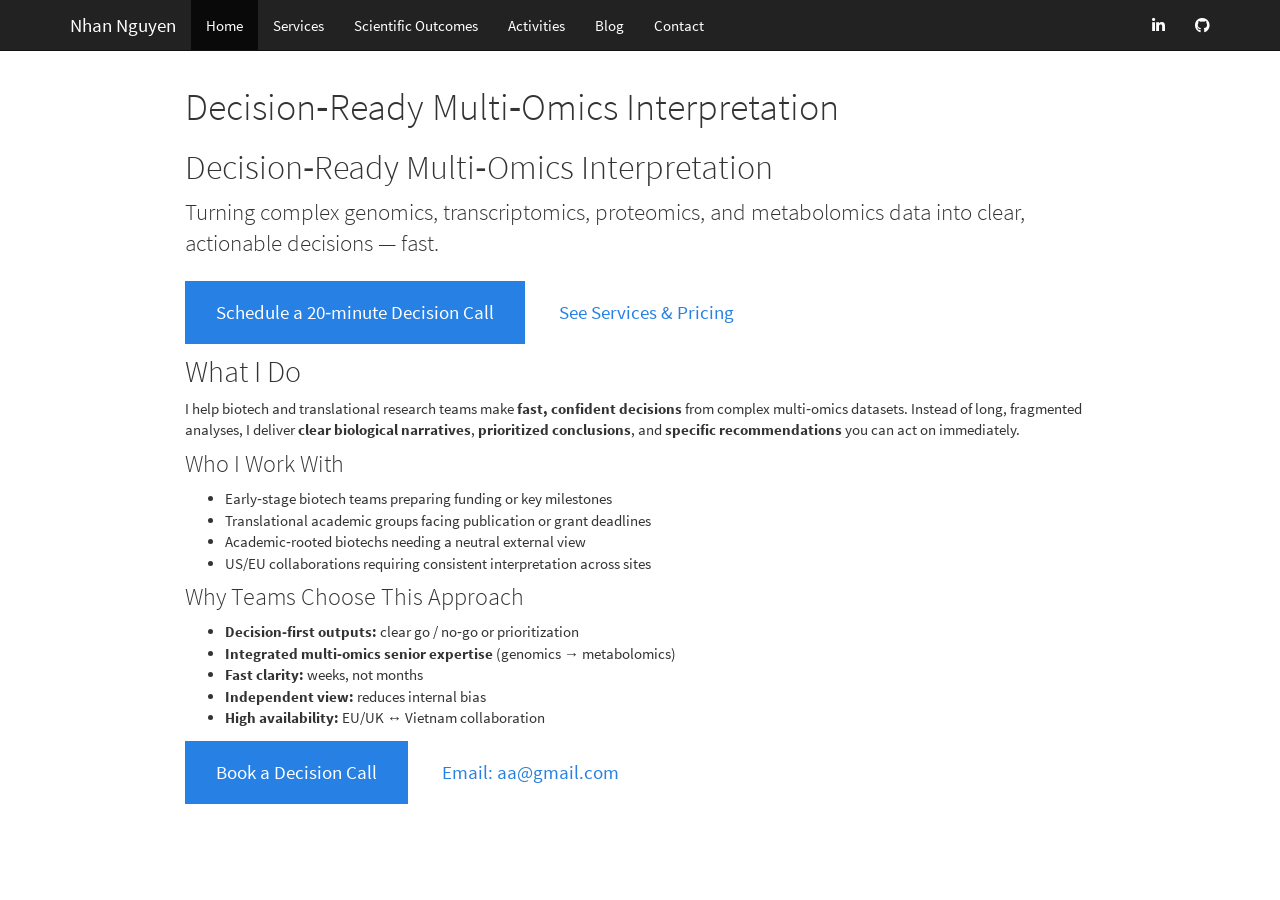
<file: docs/index.html>
<!DOCTYPE html>

<html>

<head>

<meta charset="utf-8" />
<meta name="generator" content="pandoc" />
<meta http-equiv="X-UA-Compatible" content="IE=EDGE" />




<title>Decision‑Ready Multi‑Omics Interpretation</title>

<script src="site_libs/header-attrs-2.30/header-attrs.js"></script>
<script src="site_libs/jquery-3.6.0/jquery-3.6.0.min.js"></script>
<meta name="viewport" content="width=device-width, initial-scale=1" />
<link href="site_libs/bootstrap-3.3.5/css/cosmo.min.css" rel="stylesheet" />
<script src="site_libs/bootstrap-3.3.5/js/bootstrap.min.js"></script>
<script src="site_libs/bootstrap-3.3.5/shim/html5shiv.min.js"></script>
<script src="site_libs/bootstrap-3.3.5/shim/respond.min.js"></script>
<style>h1 {font-size: 34px;}
       h1.title {font-size: 38px;}
       h2 {font-size: 30px;}
       h3 {font-size: 24px;}
       h4 {font-size: 18px;}
       h5 {font-size: 16px;}
       h6 {font-size: 12px;}
       code {color: inherit; background-color: rgba(0, 0, 0, 0.04);}
       pre:not([class]) { background-color: white }</style>
<script src="site_libs/navigation-1.1/tabsets.js"></script>
<link href="site_libs/highlightjs-9.12.0/default.css" rel="stylesheet" />
<script src="site_libs/highlightjs-9.12.0/highlight.js"></script>
<link href="site_libs/pagedtable-1.1/css/pagedtable.css" rel="stylesheet" />
<script src="site_libs/pagedtable-1.1/js/pagedtable.js"></script>
<link href="site_libs/font-awesome-6.5.2/css/all.min.css" rel="stylesheet" />
<link href="site_libs/font-awesome-6.5.2/css/v4-shims.min.css" rel="stylesheet" />

<style type="text/css">
  code{white-space: pre-wrap;}
  span.smallcaps{font-variant: small-caps;}
  span.underline{text-decoration: underline;}
  div.column{display: inline-block; vertical-align: top; width: 50%;}
  div.hanging-indent{margin-left: 1.5em; text-indent: -1.5em;}
  ul.task-list{list-style: none;}
    </style>

<style type="text/css">code{white-space: pre;}</style>
<script type="text/javascript">
if (window.hljs) {
  hljs.configure({languages: []});
  hljs.initHighlightingOnLoad();
  if (document.readyState && document.readyState === "complete") {
    window.setTimeout(function() { hljs.initHighlighting(); }, 0);
  }
}
</script>






<link rel="stylesheet" href="assets/styles.css" type="text/css" />



<style type = "text/css">
.main-container {
  max-width: 940px;
  margin-left: auto;
  margin-right: auto;
}
img {
  max-width:100%;
}
.tabbed-pane {
  padding-top: 12px;
}
.html-widget {
  margin-bottom: 20px;
}
button.code-folding-btn:focus {
  outline: none;
}
summary {
  display: list-item;
}
details > summary > p:only-child {
  display: inline;
}
pre code {
  padding: 0;
}
</style>


<style type="text/css">
.dropdown-submenu {
  position: relative;
}
.dropdown-submenu>.dropdown-menu {
  top: 0;
  left: 100%;
  margin-top: -6px;
  margin-left: -1px;
  border-radius: 0 6px 6px 6px;
}
.dropdown-submenu:hover>.dropdown-menu {
  display: block;
}
.dropdown-submenu>a:after {
  display: block;
  content: " ";
  float: right;
  width: 0;
  height: 0;
  border-color: transparent;
  border-style: solid;
  border-width: 5px 0 5px 5px;
  border-left-color: #cccccc;
  margin-top: 5px;
  margin-right: -10px;
}
.dropdown-submenu:hover>a:after {
  border-left-color: #adb5bd;
}
.dropdown-submenu.pull-left {
  float: none;
}
.dropdown-submenu.pull-left>.dropdown-menu {
  left: -100%;
  margin-left: 10px;
  border-radius: 6px 0 6px 6px;
}
</style>

<script type="text/javascript">
// manage active state of menu based on current page
$(document).ready(function () {
  // active menu anchor
  href = window.location.pathname
  href = href.substr(href.lastIndexOf('/') + 1)
  if (href === "")
    href = "index.html";
  var menuAnchor = $('a[href="' + href + '"]');

  // mark the anchor link active (and if it's in a dropdown, also mark that active)
  var dropdown = menuAnchor.closest('li.dropdown');
  if (window.bootstrap) { // Bootstrap 4+
    menuAnchor.addClass('active');
    dropdown.find('> .dropdown-toggle').addClass('active');
  } else { // Bootstrap 3
    menuAnchor.parent().addClass('active');
    dropdown.addClass('active');
  }

  // Navbar adjustments
  var navHeight = $(".navbar").first().height() + 15;
  var style = document.createElement('style');
  var pt = "padding-top: " + navHeight + "px; ";
  var mt = "margin-top: -" + navHeight + "px; ";
  var css = "";
  // offset scroll position for anchor links (for fixed navbar)
  for (var i = 1; i <= 6; i++) {
    css += ".section h" + i + "{ " + pt + mt + "}\n";
  }
  style.innerHTML = "body {" + pt + "padding-bottom: 40px; }\n" + css;
  document.head.appendChild(style);
});
</script>

<!-- tabsets -->

<style type="text/css">
.tabset-dropdown > .nav-tabs {
  display: inline-table;
  max-height: 500px;
  min-height: 44px;
  overflow-y: auto;
  border: 1px solid #ddd;
  border-radius: 4px;
}

.tabset-dropdown > .nav-tabs > li.active:before, .tabset-dropdown > .nav-tabs.nav-tabs-open:before {
  content: "\e259";
  font-family: 'Glyphicons Halflings';
  display: inline-block;
  padding: 10px;
  border-right: 1px solid #ddd;
}

.tabset-dropdown > .nav-tabs.nav-tabs-open > li.active:before {
  content: "\e258";
  font-family: 'Glyphicons Halflings';
  border: none;
}

.tabset-dropdown > .nav-tabs > li.active {
  display: block;
}

.tabset-dropdown > .nav-tabs > li > a,
.tabset-dropdown > .nav-tabs > li > a:focus,
.tabset-dropdown > .nav-tabs > li > a:hover {
  border: none;
  display: inline-block;
  border-radius: 4px;
  background-color: transparent;
}

.tabset-dropdown > .nav-tabs.nav-tabs-open > li {
  display: block;
  float: none;
}

.tabset-dropdown > .nav-tabs > li {
  display: none;
}
</style>

<!-- code folding -->




</head>

<body>


<div class="container-fluid main-container">




<div class="navbar navbar-default  navbar-fixed-top" role="navigation">
  <div class="container">
    <div class="navbar-header">
      <button type="button" class="navbar-toggle collapsed" data-toggle="collapse" data-bs-toggle="collapse" data-target="#navbar" data-bs-target="#navbar">
        <span class="icon-bar"></span>
        <span class="icon-bar"></span>
        <span class="icon-bar"></span>
      </button>
      <a class="navbar-brand" href="index.html">Nhan Nguyen</a>
    </div>
    <div id="navbar" class="navbar-collapse collapse">
      <ul class="nav navbar-nav">
        <li>
  <a href="index.html">Home</a>
</li>
<li>
  <a href="services.html">Services</a>
</li>
<li>
  <a href="outcomes.html">Scientific Outcomes</a>
</li>
<li>
  <a href="activities.html">Activities</a>
</li>
<li>
  <a href="blog/index.html">Blog</a>
</li>
<li>
  <a href="contact.html">Contact</a>
</li>
      </ul>
      <ul class="nav navbar-nav navbar-right">
        <li>
  <a href="https://www.linkedin.com/in/nhannguyen">
    <span class="fa fa-linkedin"></span>
     
  </a>
</li>
<li>
  <a href="https://github.com/NhanNguyen000">
    <span class="fa fa-github"></span>
     
  </a>
</li>
      </ul>
    </div><!--/.nav-collapse -->
  </div><!--/.container -->
</div><!--/.navbar -->

<div id="header">



<h1 class="title toc-ignore">Decision‑Ready Multi‑Omics
Interpretation</h1>

</div>


<div class="hero">
<h1>
Decision‑Ready Multi‑Omics Interpretation
</h1>
<p class="lead">
Turning complex genomics, transcriptomics, proteomics, and metabolomics
data into clear, actionable decisions — fast.
</p>
<p>
<a class="btn btn-primary btn-lg" href="contact.html#book">Schedule a
20‑minute Decision Call</a>
<a class="btn btn-outline-primary btn-lg" href="services.html">See
Services &amp; Pricing</a>
</p>
</div>
<div id="what-i-do" class="section level2">
<h2>What I Do</h2>
<p>I help biotech and translational research teams make <strong>fast,
confident decisions</strong> from complex multi‑omics datasets. Instead
of long, fragmented analyses, I deliver <strong>clear biological
narratives</strong>, <strong>prioritized conclusions</strong>, and
<strong>specific recommendations</strong> you can act on
immediately.</p>
<div id="who-i-work-with" class="section level3">
<h3>Who I Work With</h3>
<ul>
<li>Early‑stage biotech teams preparing funding or key milestones<br />
</li>
<li>Translational academic groups facing publication or grant
deadlines<br />
</li>
<li>Academic‑rooted biotechs needing a neutral external view<br />
</li>
<li>US/EU collaborations requiring consistent interpretation across
sites</li>
</ul>
</div>
<div id="why-teams-choose-this-approach" class="section level3">
<h3>Why Teams Choose This Approach</h3>
<ul>
<li><strong>Decision‑first outputs:</strong> clear go / no‑go or
prioritization<br />
</li>
<li><strong>Integrated multi‑omics senior expertise</strong> (genomics →
metabolomics)<br />
</li>
<li><strong>Fast clarity:</strong> weeks, not months<br />
</li>
<li><strong>Independent view:</strong> reduces internal bias<br />
</li>
<li><strong>High availability:</strong> EU/UK ↔︎ Vietnam
collaboration</li>
</ul>
<p class="cta">
<a class="btn btn-primary btn-lg" href="contact.html#book">Book a
Decision Call</a>
<a class="btn btn-outline-primary btn-lg" href="mailto:aa@gmail.com">Email:
aa@gmail.com</a>
</p>
</div>
</div>




</div>

<script>

// add bootstrap table styles to pandoc tables
function bootstrapStylePandocTables() {
  $('tr.odd').parent('tbody').parent('table').addClass('table table-condensed');
}
$(document).ready(function () {
  bootstrapStylePandocTables();
});


</script>

<!-- tabsets -->

<script>
$(document).ready(function () {
  window.buildTabsets("TOC");
});

$(document).ready(function () {
  $('.tabset-dropdown > .nav-tabs > li').click(function () {
    $(this).parent().toggleClass('nav-tabs-open');
  });
});
</script>

<!-- code folding -->


<!-- dynamically load mathjax for compatibility with self-contained -->
<script>
  (function () {
    var script = document.createElement("script");
    script.type = "text/javascript";
    script.src  = "https://mathjax.rstudio.com/latest/MathJax.js?config=TeX-AMS-MML_HTMLorMML";
    document.getElementsByTagName("head")[0].appendChild(script);
  })();
</script>

</body>
</html>
</file>
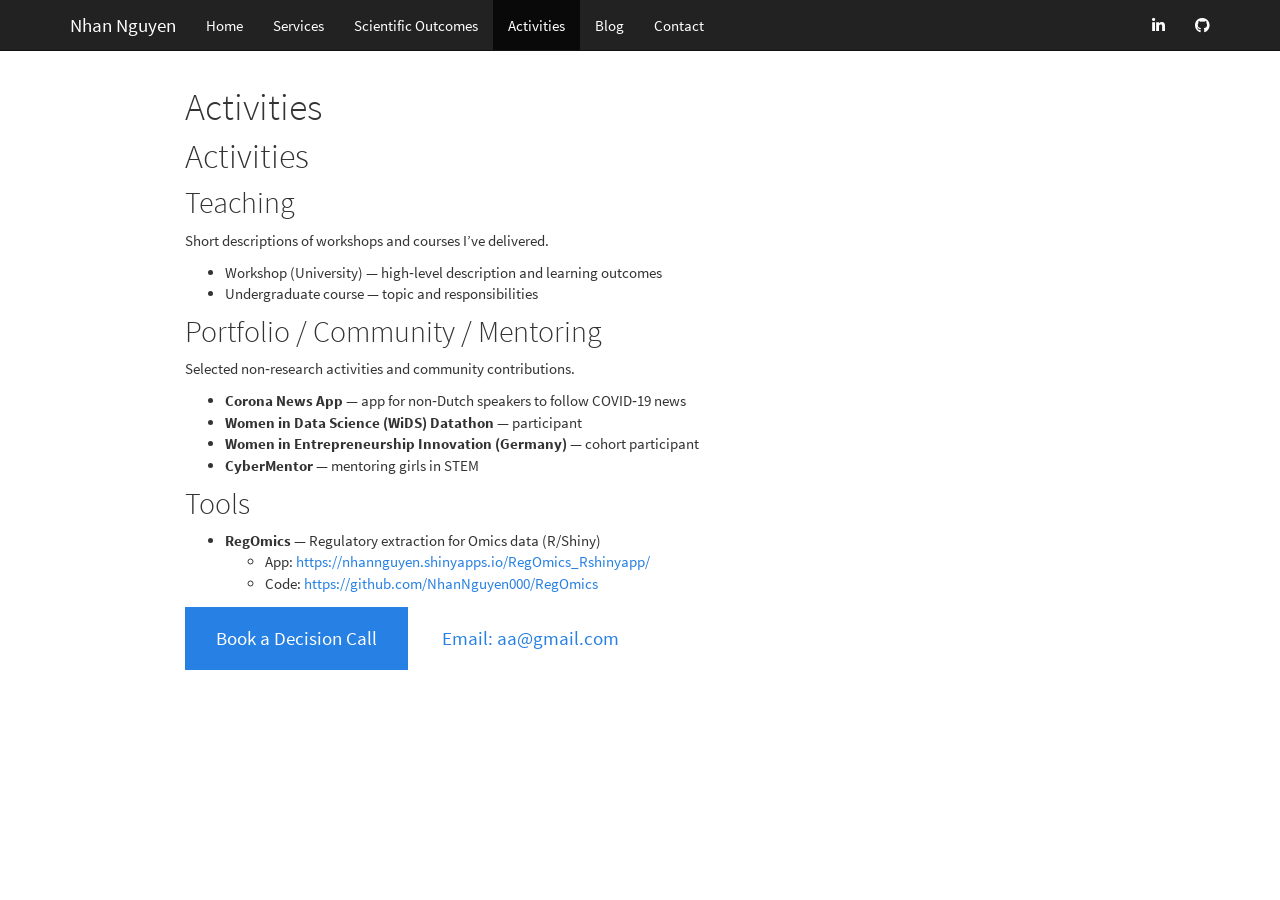
<file: docs/activities.html>
<!DOCTYPE html>

<html>

<head>

<meta charset="utf-8" />
<meta name="generator" content="pandoc" />
<meta http-equiv="X-UA-Compatible" content="IE=EDGE" />




<title>Activities</title>

<script src="site_libs/header-attrs-2.30/header-attrs.js"></script>
<script src="site_libs/jquery-3.6.0/jquery-3.6.0.min.js"></script>
<meta name="viewport" content="width=device-width, initial-scale=1" />
<link href="site_libs/bootstrap-3.3.5/css/cosmo.min.css" rel="stylesheet" />
<script src="site_libs/bootstrap-3.3.5/js/bootstrap.min.js"></script>
<script src="site_libs/bootstrap-3.3.5/shim/html5shiv.min.js"></script>
<script src="site_libs/bootstrap-3.3.5/shim/respond.min.js"></script>
<style>h1 {font-size: 34px;}
       h1.title {font-size: 38px;}
       h2 {font-size: 30px;}
       h3 {font-size: 24px;}
       h4 {font-size: 18px;}
       h5 {font-size: 16px;}
       h6 {font-size: 12px;}
       code {color: inherit; background-color: rgba(0, 0, 0, 0.04);}
       pre:not([class]) { background-color: white }</style>
<script src="site_libs/navigation-1.1/tabsets.js"></script>
<link href="site_libs/highlightjs-9.12.0/default.css" rel="stylesheet" />
<script src="site_libs/highlightjs-9.12.0/highlight.js"></script>
<link href="site_libs/pagedtable-1.1/css/pagedtable.css" rel="stylesheet" />
<script src="site_libs/pagedtable-1.1/js/pagedtable.js"></script>
<link href="site_libs/font-awesome-6.5.2/css/all.min.css" rel="stylesheet" />
<link href="site_libs/font-awesome-6.5.2/css/v4-shims.min.css" rel="stylesheet" />

<style type="text/css">
  code{white-space: pre-wrap;}
  span.smallcaps{font-variant: small-caps;}
  span.underline{text-decoration: underline;}
  div.column{display: inline-block; vertical-align: top; width: 50%;}
  div.hanging-indent{margin-left: 1.5em; text-indent: -1.5em;}
  ul.task-list{list-style: none;}
    </style>

<style type="text/css">code{white-space: pre;}</style>
<script type="text/javascript">
if (window.hljs) {
  hljs.configure({languages: []});
  hljs.initHighlightingOnLoad();
  if (document.readyState && document.readyState === "complete") {
    window.setTimeout(function() { hljs.initHighlighting(); }, 0);
  }
}
</script>






<link rel="stylesheet" href="assets/styles.css" type="text/css" />



<style type = "text/css">
.main-container {
  max-width: 940px;
  margin-left: auto;
  margin-right: auto;
}
img {
  max-width:100%;
}
.tabbed-pane {
  padding-top: 12px;
}
.html-widget {
  margin-bottom: 20px;
}
button.code-folding-btn:focus {
  outline: none;
}
summary {
  display: list-item;
}
details > summary > p:only-child {
  display: inline;
}
pre code {
  padding: 0;
}
</style>


<style type="text/css">
.dropdown-submenu {
  position: relative;
}
.dropdown-submenu>.dropdown-menu {
  top: 0;
  left: 100%;
  margin-top: -6px;
  margin-left: -1px;
  border-radius: 0 6px 6px 6px;
}
.dropdown-submenu:hover>.dropdown-menu {
  display: block;
}
.dropdown-submenu>a:after {
  display: block;
  content: " ";
  float: right;
  width: 0;
  height: 0;
  border-color: transparent;
  border-style: solid;
  border-width: 5px 0 5px 5px;
  border-left-color: #cccccc;
  margin-top: 5px;
  margin-right: -10px;
}
.dropdown-submenu:hover>a:after {
  border-left-color: #adb5bd;
}
.dropdown-submenu.pull-left {
  float: none;
}
.dropdown-submenu.pull-left>.dropdown-menu {
  left: -100%;
  margin-left: 10px;
  border-radius: 6px 0 6px 6px;
}
</style>

<script type="text/javascript">
// manage active state of menu based on current page
$(document).ready(function () {
  // active menu anchor
  href = window.location.pathname
  href = href.substr(href.lastIndexOf('/') + 1)
  if (href === "")
    href = "index.html";
  var menuAnchor = $('a[href="' + href + '"]');

  // mark the anchor link active (and if it's in a dropdown, also mark that active)
  var dropdown = menuAnchor.closest('li.dropdown');
  if (window.bootstrap) { // Bootstrap 4+
    menuAnchor.addClass('active');
    dropdown.find('> .dropdown-toggle').addClass('active');
  } else { // Bootstrap 3
    menuAnchor.parent().addClass('active');
    dropdown.addClass('active');
  }

  // Navbar adjustments
  var navHeight = $(".navbar").first().height() + 15;
  var style = document.createElement('style');
  var pt = "padding-top: " + navHeight + "px; ";
  var mt = "margin-top: -" + navHeight + "px; ";
  var css = "";
  // offset scroll position for anchor links (for fixed navbar)
  for (var i = 1; i <= 6; i++) {
    css += ".section h" + i + "{ " + pt + mt + "}\n";
  }
  style.innerHTML = "body {" + pt + "padding-bottom: 40px; }\n" + css;
  document.head.appendChild(style);
});
</script>

<!-- tabsets -->

<style type="text/css">
.tabset-dropdown > .nav-tabs {
  display: inline-table;
  max-height: 500px;
  min-height: 44px;
  overflow-y: auto;
  border: 1px solid #ddd;
  border-radius: 4px;
}

.tabset-dropdown > .nav-tabs > li.active:before, .tabset-dropdown > .nav-tabs.nav-tabs-open:before {
  content: "\e259";
  font-family: 'Glyphicons Halflings';
  display: inline-block;
  padding: 10px;
  border-right: 1px solid #ddd;
}

.tabset-dropdown > .nav-tabs.nav-tabs-open > li.active:before {
  content: "\e258";
  font-family: 'Glyphicons Halflings';
  border: none;
}

.tabset-dropdown > .nav-tabs > li.active {
  display: block;
}

.tabset-dropdown > .nav-tabs > li > a,
.tabset-dropdown > .nav-tabs > li > a:focus,
.tabset-dropdown > .nav-tabs > li > a:hover {
  border: none;
  display: inline-block;
  border-radius: 4px;
  background-color: transparent;
}

.tabset-dropdown > .nav-tabs.nav-tabs-open > li {
  display: block;
  float: none;
}

.tabset-dropdown > .nav-tabs > li {
  display: none;
}
</style>

<!-- code folding -->




</head>

<body>


<div class="container-fluid main-container">




<div class="navbar navbar-default  navbar-fixed-top" role="navigation">
  <div class="container">
    <div class="navbar-header">
      <button type="button" class="navbar-toggle collapsed" data-toggle="collapse" data-bs-toggle="collapse" data-target="#navbar" data-bs-target="#navbar">
        <span class="icon-bar"></span>
        <span class="icon-bar"></span>
        <span class="icon-bar"></span>
      </button>
      <a class="navbar-brand" href="index.html">Nhan Nguyen</a>
    </div>
    <div id="navbar" class="navbar-collapse collapse">
      <ul class="nav navbar-nav">
        <li>
  <a href="index.html">Home</a>
</li>
<li>
  <a href="services.html">Services</a>
</li>
<li>
  <a href="outcomes.html">Scientific Outcomes</a>
</li>
<li>
  <a href="activities.html">Activities</a>
</li>
<li>
  <a href="blog/index.html">Blog</a>
</li>
<li>
  <a href="contact.html">Contact</a>
</li>
      </ul>
      <ul class="nav navbar-nav navbar-right">
        <li>
  <a href="https://www.linkedin.com/in/nhannguyen">
    <span class="fa fa-linkedin"></span>
     
  </a>
</li>
<li>
  <a href="https://github.com/NhanNguyen000">
    <span class="fa fa-github"></span>
     
  </a>
</li>
      </ul>
    </div><!--/.nav-collapse -->
  </div><!--/.container -->
</div><!--/.navbar -->

<div id="header">



<h1 class="title toc-ignore">Activities</h1>

</div>


<div id="activities" class="section level1">
<h1>Activities</h1>
<div id="teaching" class="section level2">
<h2>Teaching</h2>
<p>Short descriptions of workshops and courses I’ve delivered.</p>
<ul>
<li>Workshop (University) — high‑level description and learning
outcomes<br />
</li>
<li>Undergraduate course — topic and responsibilities</li>
</ul>
</div>
<div id="portfolio-community-mentoring" class="section level2">
<h2>Portfolio / Community / Mentoring</h2>
<p>Selected non‑research activities and community contributions.</p>
<ul>
<li><strong>Corona News App</strong> — app for non‑Dutch speakers to
follow COVID‑19 news<br />
</li>
<li><strong>Women in Data Science (WiDS) Datathon</strong> —
participant<br />
</li>
<li><strong>Women in Entrepreneurship Innovation (Germany)</strong> —
cohort participant<br />
</li>
<li><strong>CyberMentor</strong> — mentoring girls in STEM</li>
</ul>
</div>
<div id="tools" class="section level2">
<h2>Tools</h2>
<ul>
<li><strong>RegOmics</strong> — Regulatory extraction for Omics data
(R/Shiny)
<ul>
<li>App: <a href="https://nhannguyen.shinyapps.io/RegOmics_Rshinyapp/"
class="uri">https://nhannguyen.shinyapps.io/RegOmics_Rshinyapp/</a><br />
</li>
<li>Code: <a href="https://github.com/NhanNguyen000/RegOmics"
class="uri">https://github.com/NhanNguyen000/RegOmics</a></li>
</ul></li>
</ul>
<p class="cta">
<a class="btn btn-primary btn-lg" href="contact.html#book">Book a
Decision Call</a>
<a class="btn btn-outline-primary btn-lg" href="mailto:aa@gmail.com">Email:
aa@gmail.com</a>
</p>
</div>
</div>




</div>

<script>

// add bootstrap table styles to pandoc tables
function bootstrapStylePandocTables() {
  $('tr.odd').parent('tbody').parent('table').addClass('table table-condensed');
}
$(document).ready(function () {
  bootstrapStylePandocTables();
});


</script>

<!-- tabsets -->

<script>
$(document).ready(function () {
  window.buildTabsets("TOC");
});

$(document).ready(function () {
  $('.tabset-dropdown > .nav-tabs > li').click(function () {
    $(this).parent().toggleClass('nav-tabs-open');
  });
});
</script>

<!-- code folding -->


<!-- dynamically load mathjax for compatibility with self-contained -->
<script>
  (function () {
    var script = document.createElement("script");
    script.type = "text/javascript";
    script.src  = "https://mathjax.rstudio.com/latest/MathJax.js?config=TeX-AMS-MML_HTMLorMML";
    document.getElementsByTagName("head")[0].appendChild(script);
  })();
</script>

</body>
</html>
</file>
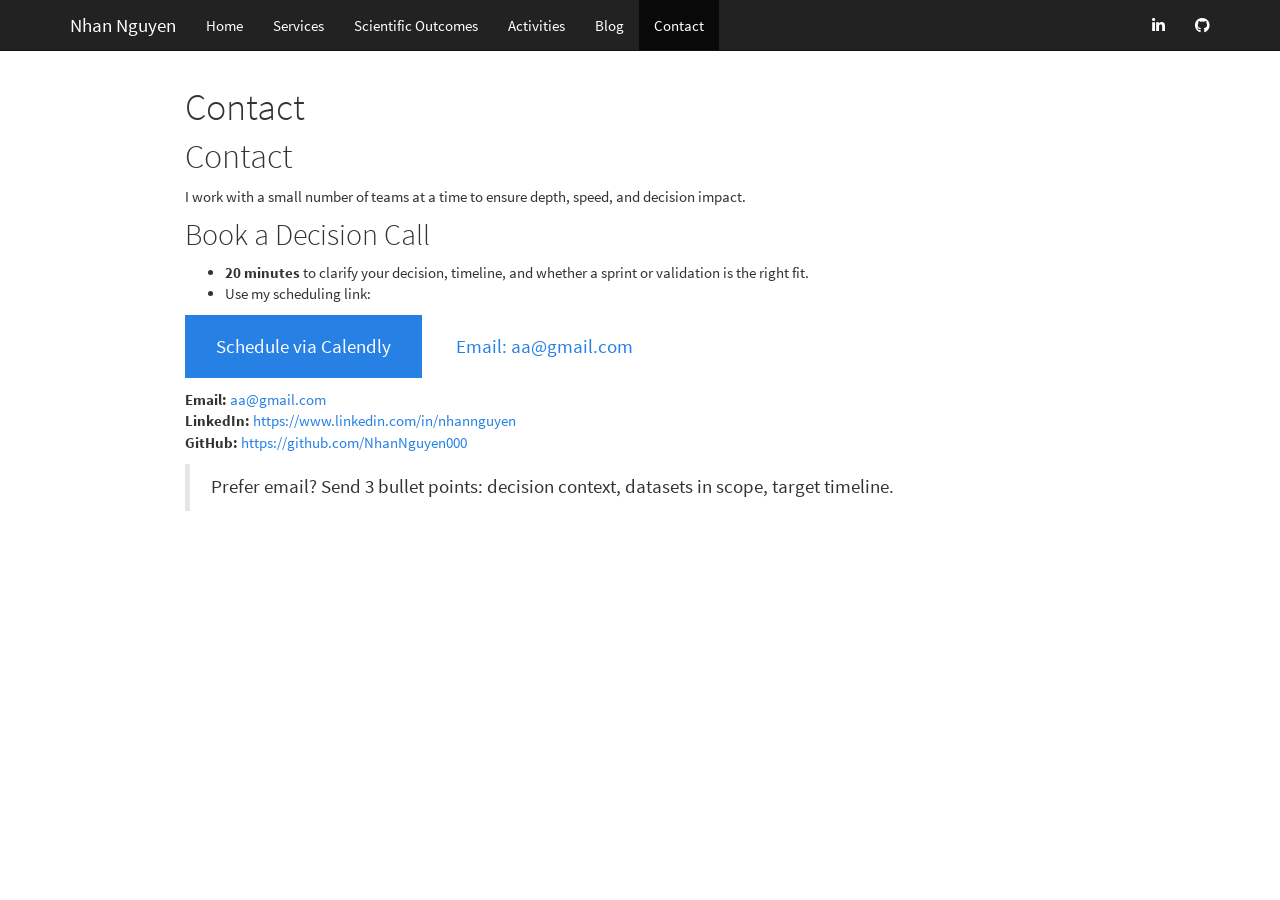
<file: docs/contact.html>
<!DOCTYPE html>

<html>

<head>

<meta charset="utf-8" />
<meta name="generator" content="pandoc" />
<meta http-equiv="X-UA-Compatible" content="IE=EDGE" />




<title>Contact</title>

<script src="site_libs/header-attrs-2.30/header-attrs.js"></script>
<script src="site_libs/jquery-3.6.0/jquery-3.6.0.min.js"></script>
<meta name="viewport" content="width=device-width, initial-scale=1" />
<link href="site_libs/bootstrap-3.3.5/css/cosmo.min.css" rel="stylesheet" />
<script src="site_libs/bootstrap-3.3.5/js/bootstrap.min.js"></script>
<script src="site_libs/bootstrap-3.3.5/shim/html5shiv.min.js"></script>
<script src="site_libs/bootstrap-3.3.5/shim/respond.min.js"></script>
<style>h1 {font-size: 34px;}
       h1.title {font-size: 38px;}
       h2 {font-size: 30px;}
       h3 {font-size: 24px;}
       h4 {font-size: 18px;}
       h5 {font-size: 16px;}
       h6 {font-size: 12px;}
       code {color: inherit; background-color: rgba(0, 0, 0, 0.04);}
       pre:not([class]) { background-color: white }</style>
<script src="site_libs/navigation-1.1/tabsets.js"></script>
<link href="site_libs/highlightjs-9.12.0/default.css" rel="stylesheet" />
<script src="site_libs/highlightjs-9.12.0/highlight.js"></script>
<link href="site_libs/pagedtable-1.1/css/pagedtable.css" rel="stylesheet" />
<script src="site_libs/pagedtable-1.1/js/pagedtable.js"></script>
<link href="site_libs/font-awesome-6.5.2/css/all.min.css" rel="stylesheet" />
<link href="site_libs/font-awesome-6.5.2/css/v4-shims.min.css" rel="stylesheet" />

<style type="text/css">
  code{white-space: pre-wrap;}
  span.smallcaps{font-variant: small-caps;}
  span.underline{text-decoration: underline;}
  div.column{display: inline-block; vertical-align: top; width: 50%;}
  div.hanging-indent{margin-left: 1.5em; text-indent: -1.5em;}
  ul.task-list{list-style: none;}
    </style>

<style type="text/css">code{white-space: pre;}</style>
<script type="text/javascript">
if (window.hljs) {
  hljs.configure({languages: []});
  hljs.initHighlightingOnLoad();
  if (document.readyState && document.readyState === "complete") {
    window.setTimeout(function() { hljs.initHighlighting(); }, 0);
  }
}
</script>






<link rel="stylesheet" href="assets/styles.css" type="text/css" />



<style type = "text/css">
.main-container {
  max-width: 940px;
  margin-left: auto;
  margin-right: auto;
}
img {
  max-width:100%;
}
.tabbed-pane {
  padding-top: 12px;
}
.html-widget {
  margin-bottom: 20px;
}
button.code-folding-btn:focus {
  outline: none;
}
summary {
  display: list-item;
}
details > summary > p:only-child {
  display: inline;
}
pre code {
  padding: 0;
}
</style>


<style type="text/css">
.dropdown-submenu {
  position: relative;
}
.dropdown-submenu>.dropdown-menu {
  top: 0;
  left: 100%;
  margin-top: -6px;
  margin-left: -1px;
  border-radius: 0 6px 6px 6px;
}
.dropdown-submenu:hover>.dropdown-menu {
  display: block;
}
.dropdown-submenu>a:after {
  display: block;
  content: " ";
  float: right;
  width: 0;
  height: 0;
  border-color: transparent;
  border-style: solid;
  border-width: 5px 0 5px 5px;
  border-left-color: #cccccc;
  margin-top: 5px;
  margin-right: -10px;
}
.dropdown-submenu:hover>a:after {
  border-left-color: #adb5bd;
}
.dropdown-submenu.pull-left {
  float: none;
}
.dropdown-submenu.pull-left>.dropdown-menu {
  left: -100%;
  margin-left: 10px;
  border-radius: 6px 0 6px 6px;
}
</style>

<script type="text/javascript">
// manage active state of menu based on current page
$(document).ready(function () {
  // active menu anchor
  href = window.location.pathname
  href = href.substr(href.lastIndexOf('/') + 1)
  if (href === "")
    href = "index.html";
  var menuAnchor = $('a[href="' + href + '"]');

  // mark the anchor link active (and if it's in a dropdown, also mark that active)
  var dropdown = menuAnchor.closest('li.dropdown');
  if (window.bootstrap) { // Bootstrap 4+
    menuAnchor.addClass('active');
    dropdown.find('> .dropdown-toggle').addClass('active');
  } else { // Bootstrap 3
    menuAnchor.parent().addClass('active');
    dropdown.addClass('active');
  }

  // Navbar adjustments
  var navHeight = $(".navbar").first().height() + 15;
  var style = document.createElement('style');
  var pt = "padding-top: " + navHeight + "px; ";
  var mt = "margin-top: -" + navHeight + "px; ";
  var css = "";
  // offset scroll position for anchor links (for fixed navbar)
  for (var i = 1; i <= 6; i++) {
    css += ".section h" + i + "{ " + pt + mt + "}\n";
  }
  style.innerHTML = "body {" + pt + "padding-bottom: 40px; }\n" + css;
  document.head.appendChild(style);
});
</script>

<!-- tabsets -->

<style type="text/css">
.tabset-dropdown > .nav-tabs {
  display: inline-table;
  max-height: 500px;
  min-height: 44px;
  overflow-y: auto;
  border: 1px solid #ddd;
  border-radius: 4px;
}

.tabset-dropdown > .nav-tabs > li.active:before, .tabset-dropdown > .nav-tabs.nav-tabs-open:before {
  content: "\e259";
  font-family: 'Glyphicons Halflings';
  display: inline-block;
  padding: 10px;
  border-right: 1px solid #ddd;
}

.tabset-dropdown > .nav-tabs.nav-tabs-open > li.active:before {
  content: "\e258";
  font-family: 'Glyphicons Halflings';
  border: none;
}

.tabset-dropdown > .nav-tabs > li.active {
  display: block;
}

.tabset-dropdown > .nav-tabs > li > a,
.tabset-dropdown > .nav-tabs > li > a:focus,
.tabset-dropdown > .nav-tabs > li > a:hover {
  border: none;
  display: inline-block;
  border-radius: 4px;
  background-color: transparent;
}

.tabset-dropdown > .nav-tabs.nav-tabs-open > li {
  display: block;
  float: none;
}

.tabset-dropdown > .nav-tabs > li {
  display: none;
}
</style>

<!-- code folding -->




</head>

<body>


<div class="container-fluid main-container">




<div class="navbar navbar-default  navbar-fixed-top" role="navigation">
  <div class="container">
    <div class="navbar-header">
      <button type="button" class="navbar-toggle collapsed" data-toggle="collapse" data-bs-toggle="collapse" data-target="#navbar" data-bs-target="#navbar">
        <span class="icon-bar"></span>
        <span class="icon-bar"></span>
        <span class="icon-bar"></span>
      </button>
      <a class="navbar-brand" href="index.html">Nhan Nguyen</a>
    </div>
    <div id="navbar" class="navbar-collapse collapse">
      <ul class="nav navbar-nav">
        <li>
  <a href="index.html">Home</a>
</li>
<li>
  <a href="services.html">Services</a>
</li>
<li>
  <a href="outcomes.html">Scientific Outcomes</a>
</li>
<li>
  <a href="activities.html">Activities</a>
</li>
<li>
  <a href="blog/index.html">Blog</a>
</li>
<li>
  <a href="contact.html">Contact</a>
</li>
      </ul>
      <ul class="nav navbar-nav navbar-right">
        <li>
  <a href="https://www.linkedin.com/in/nhannguyen">
    <span class="fa fa-linkedin"></span>
     
  </a>
</li>
<li>
  <a href="https://github.com/NhanNguyen000">
    <span class="fa fa-github"></span>
     
  </a>
</li>
      </ul>
    </div><!--/.nav-collapse -->
  </div><!--/.container -->
</div><!--/.navbar -->

<div id="header">



<h1 class="title toc-ignore">Contact</h1>

</div>


<div id="contact" class="section level1">
<h1>Contact</h1>
<p>I work with a small number of teams at a time to ensure depth, speed,
and decision impact.</p>
<div id="book" class="section level2">
<h2>Book a Decision Call</h2>
<ul>
<li><strong>20 minutes</strong> to clarify your decision, timeline, and
whether a sprint or validation is the right fit.<br />
</li>
<li>Use my scheduling link:</li>
</ul>
<p>
<a class="btn btn-primary btn-lg" href="zzzz" target="_blank" rel="noopener">Schedule
via Calendly</a>
<a class="btn btn-outline-primary btn-lg" href="mailto:aa@gmail.com">Email:
aa@gmail.com</a>
</p>
<p><strong>Email:</strong>
<a href="mailto:aa@gmail.com">aa@gmail.com</a><br />
<strong>LinkedIn:</strong> <a
href="https://www.linkedin.com/in/nhannguyen"
class="uri">https://www.linkedin.com/in/nhannguyen</a><br />
<strong>GitHub:</strong> <a href="https://github.com/NhanNguyen000"
class="uri">https://github.com/NhanNguyen000</a></p>
<blockquote>
<p>Prefer email? Send 3 bullet points: decision context, datasets in
scope, target timeline.</p>
</blockquote>
</div>
</div>




</div>

<script>

// add bootstrap table styles to pandoc tables
function bootstrapStylePandocTables() {
  $('tr.odd').parent('tbody').parent('table').addClass('table table-condensed');
}
$(document).ready(function () {
  bootstrapStylePandocTables();
});


</script>

<!-- tabsets -->

<script>
$(document).ready(function () {
  window.buildTabsets("TOC");
});

$(document).ready(function () {
  $('.tabset-dropdown > .nav-tabs > li').click(function () {
    $(this).parent().toggleClass('nav-tabs-open');
  });
});
</script>

<!-- code folding -->


<!-- dynamically load mathjax for compatibility with self-contained -->
<script>
  (function () {
    var script = document.createElement("script");
    script.type = "text/javascript";
    script.src  = "https://mathjax.rstudio.com/latest/MathJax.js?config=TeX-AMS-MML_HTMLorMML";
    document.getElementsByTagName("head")[0].appendChild(script);
  })();
</script>

</body>
</html>
</file>
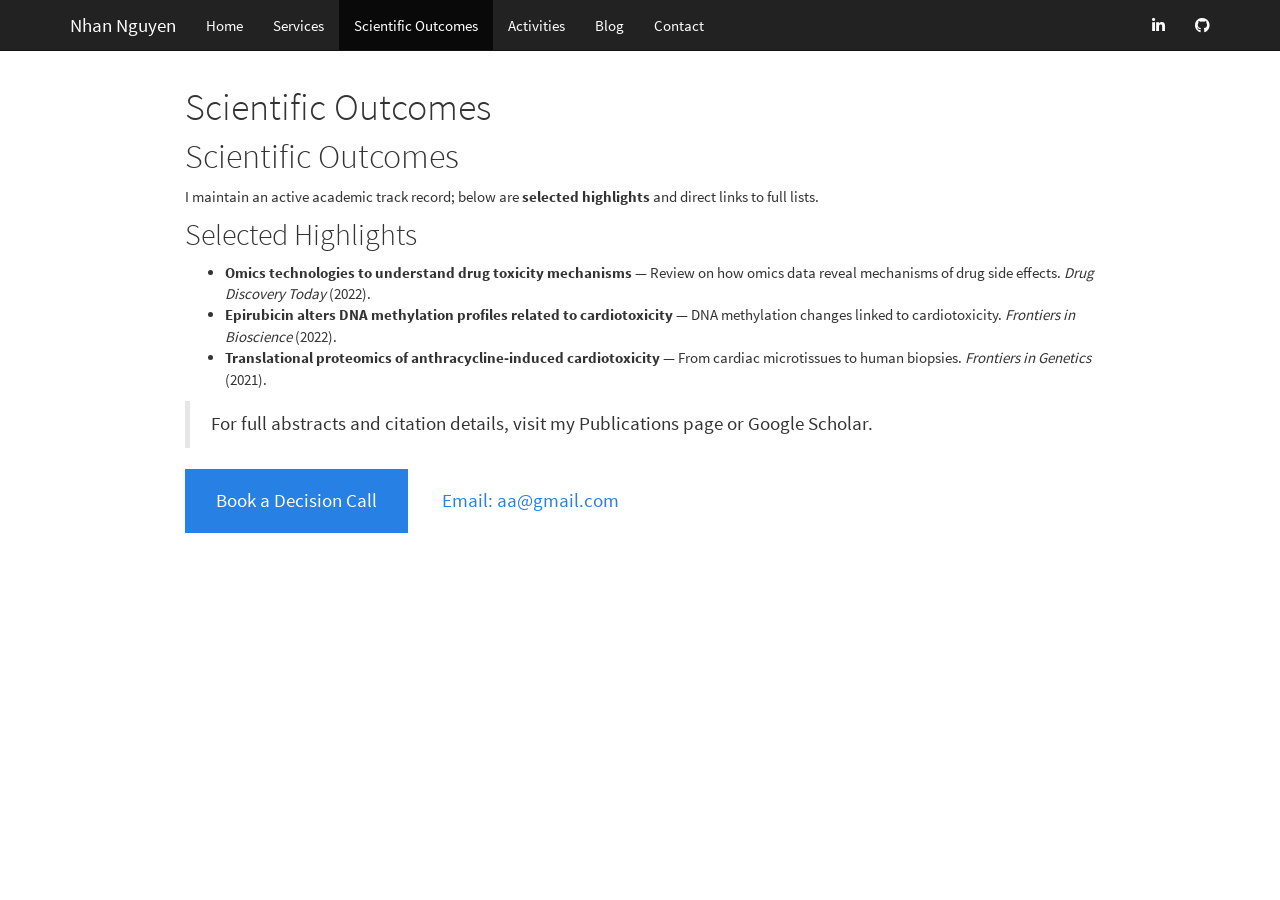
<file: docs/outcomes.html>
<!DOCTYPE html>

<html>

<head>

<meta charset="utf-8" />
<meta name="generator" content="pandoc" />
<meta http-equiv="X-UA-Compatible" content="IE=EDGE" />




<title>Scientific Outcomes</title>

<script src="site_libs/header-attrs-2.30/header-attrs.js"></script>
<script src="site_libs/jquery-3.6.0/jquery-3.6.0.min.js"></script>
<meta name="viewport" content="width=device-width, initial-scale=1" />
<link href="site_libs/bootstrap-3.3.5/css/cosmo.min.css" rel="stylesheet" />
<script src="site_libs/bootstrap-3.3.5/js/bootstrap.min.js"></script>
<script src="site_libs/bootstrap-3.3.5/shim/html5shiv.min.js"></script>
<script src="site_libs/bootstrap-3.3.5/shim/respond.min.js"></script>
<style>h1 {font-size: 34px;}
       h1.title {font-size: 38px;}
       h2 {font-size: 30px;}
       h3 {font-size: 24px;}
       h4 {font-size: 18px;}
       h5 {font-size: 16px;}
       h6 {font-size: 12px;}
       code {color: inherit; background-color: rgba(0, 0, 0, 0.04);}
       pre:not([class]) { background-color: white }</style>
<script src="site_libs/navigation-1.1/tabsets.js"></script>
<link href="site_libs/highlightjs-9.12.0/default.css" rel="stylesheet" />
<script src="site_libs/highlightjs-9.12.0/highlight.js"></script>
<link href="site_libs/pagedtable-1.1/css/pagedtable.css" rel="stylesheet" />
<script src="site_libs/pagedtable-1.1/js/pagedtable.js"></script>
<link href="site_libs/font-awesome-6.5.2/css/all.min.css" rel="stylesheet" />
<link href="site_libs/font-awesome-6.5.2/css/v4-shims.min.css" rel="stylesheet" />

<style type="text/css">
  code{white-space: pre-wrap;}
  span.smallcaps{font-variant: small-caps;}
  span.underline{text-decoration: underline;}
  div.column{display: inline-block; vertical-align: top; width: 50%;}
  div.hanging-indent{margin-left: 1.5em; text-indent: -1.5em;}
  ul.task-list{list-style: none;}
    </style>

<style type="text/css">code{white-space: pre;}</style>
<script type="text/javascript">
if (window.hljs) {
  hljs.configure({languages: []});
  hljs.initHighlightingOnLoad();
  if (document.readyState && document.readyState === "complete") {
    window.setTimeout(function() { hljs.initHighlighting(); }, 0);
  }
}
</script>






<link rel="stylesheet" href="assets/styles.css" type="text/css" />



<style type = "text/css">
.main-container {
  max-width: 940px;
  margin-left: auto;
  margin-right: auto;
}
img {
  max-width:100%;
}
.tabbed-pane {
  padding-top: 12px;
}
.html-widget {
  margin-bottom: 20px;
}
button.code-folding-btn:focus {
  outline: none;
}
summary {
  display: list-item;
}
details > summary > p:only-child {
  display: inline;
}
pre code {
  padding: 0;
}
</style>


<style type="text/css">
.dropdown-submenu {
  position: relative;
}
.dropdown-submenu>.dropdown-menu {
  top: 0;
  left: 100%;
  margin-top: -6px;
  margin-left: -1px;
  border-radius: 0 6px 6px 6px;
}
.dropdown-submenu:hover>.dropdown-menu {
  display: block;
}
.dropdown-submenu>a:after {
  display: block;
  content: " ";
  float: right;
  width: 0;
  height: 0;
  border-color: transparent;
  border-style: solid;
  border-width: 5px 0 5px 5px;
  border-left-color: #cccccc;
  margin-top: 5px;
  margin-right: -10px;
}
.dropdown-submenu:hover>a:after {
  border-left-color: #adb5bd;
}
.dropdown-submenu.pull-left {
  float: none;
}
.dropdown-submenu.pull-left>.dropdown-menu {
  left: -100%;
  margin-left: 10px;
  border-radius: 6px 0 6px 6px;
}
</style>

<script type="text/javascript">
// manage active state of menu based on current page
$(document).ready(function () {
  // active menu anchor
  href = window.location.pathname
  href = href.substr(href.lastIndexOf('/') + 1)
  if (href === "")
    href = "index.html";
  var menuAnchor = $('a[href="' + href + '"]');

  // mark the anchor link active (and if it's in a dropdown, also mark that active)
  var dropdown = menuAnchor.closest('li.dropdown');
  if (window.bootstrap) { // Bootstrap 4+
    menuAnchor.addClass('active');
    dropdown.find('> .dropdown-toggle').addClass('active');
  } else { // Bootstrap 3
    menuAnchor.parent().addClass('active');
    dropdown.addClass('active');
  }

  // Navbar adjustments
  var navHeight = $(".navbar").first().height() + 15;
  var style = document.createElement('style');
  var pt = "padding-top: " + navHeight + "px; ";
  var mt = "margin-top: -" + navHeight + "px; ";
  var css = "";
  // offset scroll position for anchor links (for fixed navbar)
  for (var i = 1; i <= 6; i++) {
    css += ".section h" + i + "{ " + pt + mt + "}\n";
  }
  style.innerHTML = "body {" + pt + "padding-bottom: 40px; }\n" + css;
  document.head.appendChild(style);
});
</script>

<!-- tabsets -->

<style type="text/css">
.tabset-dropdown > .nav-tabs {
  display: inline-table;
  max-height: 500px;
  min-height: 44px;
  overflow-y: auto;
  border: 1px solid #ddd;
  border-radius: 4px;
}

.tabset-dropdown > .nav-tabs > li.active:before, .tabset-dropdown > .nav-tabs.nav-tabs-open:before {
  content: "\e259";
  font-family: 'Glyphicons Halflings';
  display: inline-block;
  padding: 10px;
  border-right: 1px solid #ddd;
}

.tabset-dropdown > .nav-tabs.nav-tabs-open > li.active:before {
  content: "\e258";
  font-family: 'Glyphicons Halflings';
  border: none;
}

.tabset-dropdown > .nav-tabs > li.active {
  display: block;
}

.tabset-dropdown > .nav-tabs > li > a,
.tabset-dropdown > .nav-tabs > li > a:focus,
.tabset-dropdown > .nav-tabs > li > a:hover {
  border: none;
  display: inline-block;
  border-radius: 4px;
  background-color: transparent;
}

.tabset-dropdown > .nav-tabs.nav-tabs-open > li {
  display: block;
  float: none;
}

.tabset-dropdown > .nav-tabs > li {
  display: none;
}
</style>

<!-- code folding -->




</head>

<body>


<div class="container-fluid main-container">




<div class="navbar navbar-default  navbar-fixed-top" role="navigation">
  <div class="container">
    <div class="navbar-header">
      <button type="button" class="navbar-toggle collapsed" data-toggle="collapse" data-bs-toggle="collapse" data-target="#navbar" data-bs-target="#navbar">
        <span class="icon-bar"></span>
        <span class="icon-bar"></span>
        <span class="icon-bar"></span>
      </button>
      <a class="navbar-brand" href="index.html">Nhan Nguyen</a>
    </div>
    <div id="navbar" class="navbar-collapse collapse">
      <ul class="nav navbar-nav">
        <li>
  <a href="index.html">Home</a>
</li>
<li>
  <a href="services.html">Services</a>
</li>
<li>
  <a href="outcomes.html">Scientific Outcomes</a>
</li>
<li>
  <a href="activities.html">Activities</a>
</li>
<li>
  <a href="blog/index.html">Blog</a>
</li>
<li>
  <a href="contact.html">Contact</a>
</li>
      </ul>
      <ul class="nav navbar-nav navbar-right">
        <li>
  <a href="https://www.linkedin.com/in/nhannguyen">
    <span class="fa fa-linkedin"></span>
     
  </a>
</li>
<li>
  <a href="https://github.com/NhanNguyen000">
    <span class="fa fa-github"></span>
     
  </a>
</li>
      </ul>
    </div><!--/.nav-collapse -->
  </div><!--/.container -->
</div><!--/.navbar -->

<div id="header">



<h1 class="title toc-ignore">Scientific Outcomes</h1>

</div>


<div id="scientific-outcomes" class="section level1">
<h1>Scientific Outcomes</h1>
<p>I maintain an active academic track record; below are
<strong>selected highlights</strong> and direct links to full lists.</p>
<div id="selected-highlights" class="section level2">
<h2>Selected Highlights</h2>
<ul>
<li><strong>Omics technologies to understand drug toxicity
mechanisms</strong> — Review on how omics data reveal mechanisms of drug
side effects. <em>Drug Discovery Today</em> (2022).</li>
<li><strong>Epirubicin alters DNA methylation profiles related to
cardiotoxicity</strong> — DNA methylation changes linked to
cardiotoxicity. <em>Frontiers in Bioscience</em> (2022).</li>
<li><strong>Translational proteomics of anthracycline‑induced
cardiotoxicity</strong> — From cardiac microtissues to human biopsies.
<em>Frontiers in Genetics</em> (2021).</li>
</ul>
<blockquote>
<p>For full abstracts and citation details, visit my Publications page
or Google Scholar.</p>
</blockquote>
<p class="cta">
<a class="btn btn-primary btn-lg" href="contact.html#book">Book a
Decision Call</a>
<a class="btn btn-outline-primary btn-lg" href="mailto:aa@gmail.com">Email:
aa@gmail.com</a>
</p>
</div>
</div>




</div>

<script>

// add bootstrap table styles to pandoc tables
function bootstrapStylePandocTables() {
  $('tr.odd').parent('tbody').parent('table').addClass('table table-condensed');
}
$(document).ready(function () {
  bootstrapStylePandocTables();
});


</script>

<!-- tabsets -->

<script>
$(document).ready(function () {
  window.buildTabsets("TOC");
});

$(document).ready(function () {
  $('.tabset-dropdown > .nav-tabs > li').click(function () {
    $(this).parent().toggleClass('nav-tabs-open');
  });
});
</script>

<!-- code folding -->


<!-- dynamically load mathjax for compatibility with self-contained -->
<script>
  (function () {
    var script = document.createElement("script");
    script.type = "text/javascript";
    script.src  = "https://mathjax.rstudio.com/latest/MathJax.js?config=TeX-AMS-MML_HTMLorMML";
    document.getElementsByTagName("head")[0].appendChild(script);
  })();
</script>

</body>
</html>
</file>
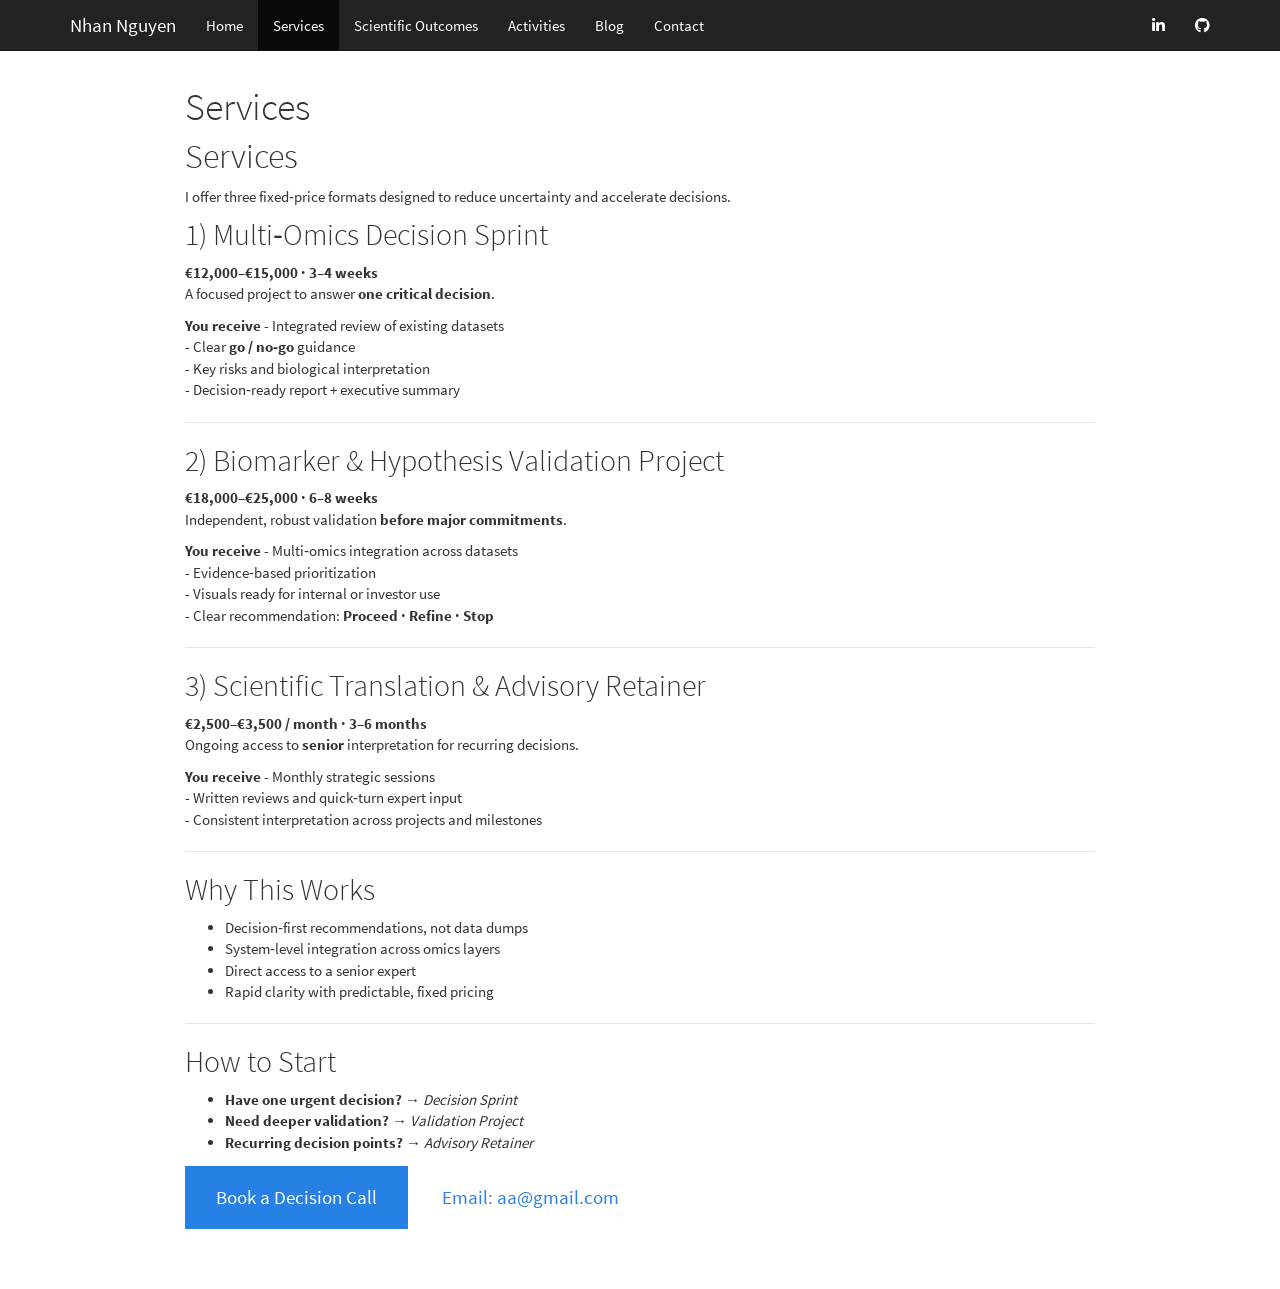
<file: docs/services.html>
<!DOCTYPE html>

<html>

<head>

<meta charset="utf-8" />
<meta name="generator" content="pandoc" />
<meta http-equiv="X-UA-Compatible" content="IE=EDGE" />




<title>Services</title>

<script src="site_libs/header-attrs-2.30/header-attrs.js"></script>
<script src="site_libs/jquery-3.6.0/jquery-3.6.0.min.js"></script>
<meta name="viewport" content="width=device-width, initial-scale=1" />
<link href="site_libs/bootstrap-3.3.5/css/cosmo.min.css" rel="stylesheet" />
<script src="site_libs/bootstrap-3.3.5/js/bootstrap.min.js"></script>
<script src="site_libs/bootstrap-3.3.5/shim/html5shiv.min.js"></script>
<script src="site_libs/bootstrap-3.3.5/shim/respond.min.js"></script>
<style>h1 {font-size: 34px;}
       h1.title {font-size: 38px;}
       h2 {font-size: 30px;}
       h3 {font-size: 24px;}
       h4 {font-size: 18px;}
       h5 {font-size: 16px;}
       h6 {font-size: 12px;}
       code {color: inherit; background-color: rgba(0, 0, 0, 0.04);}
       pre:not([class]) { background-color: white }</style>
<script src="site_libs/navigation-1.1/tabsets.js"></script>
<link href="site_libs/highlightjs-9.12.0/default.css" rel="stylesheet" />
<script src="site_libs/highlightjs-9.12.0/highlight.js"></script>
<link href="site_libs/pagedtable-1.1/css/pagedtable.css" rel="stylesheet" />
<script src="site_libs/pagedtable-1.1/js/pagedtable.js"></script>
<link href="site_libs/font-awesome-6.5.2/css/all.min.css" rel="stylesheet" />
<link href="site_libs/font-awesome-6.5.2/css/v4-shims.min.css" rel="stylesheet" />

<style type="text/css">
  code{white-space: pre-wrap;}
  span.smallcaps{font-variant: small-caps;}
  span.underline{text-decoration: underline;}
  div.column{display: inline-block; vertical-align: top; width: 50%;}
  div.hanging-indent{margin-left: 1.5em; text-indent: -1.5em;}
  ul.task-list{list-style: none;}
    </style>

<style type="text/css">code{white-space: pre;}</style>
<script type="text/javascript">
if (window.hljs) {
  hljs.configure({languages: []});
  hljs.initHighlightingOnLoad();
  if (document.readyState && document.readyState === "complete") {
    window.setTimeout(function() { hljs.initHighlighting(); }, 0);
  }
}
</script>






<link rel="stylesheet" href="assets/styles.css" type="text/css" />



<style type = "text/css">
.main-container {
  max-width: 940px;
  margin-left: auto;
  margin-right: auto;
}
img {
  max-width:100%;
}
.tabbed-pane {
  padding-top: 12px;
}
.html-widget {
  margin-bottom: 20px;
}
button.code-folding-btn:focus {
  outline: none;
}
summary {
  display: list-item;
}
details > summary > p:only-child {
  display: inline;
}
pre code {
  padding: 0;
}
</style>


<style type="text/css">
.dropdown-submenu {
  position: relative;
}
.dropdown-submenu>.dropdown-menu {
  top: 0;
  left: 100%;
  margin-top: -6px;
  margin-left: -1px;
  border-radius: 0 6px 6px 6px;
}
.dropdown-submenu:hover>.dropdown-menu {
  display: block;
}
.dropdown-submenu>a:after {
  display: block;
  content: " ";
  float: right;
  width: 0;
  height: 0;
  border-color: transparent;
  border-style: solid;
  border-width: 5px 0 5px 5px;
  border-left-color: #cccccc;
  margin-top: 5px;
  margin-right: -10px;
}
.dropdown-submenu:hover>a:after {
  border-left-color: #adb5bd;
}
.dropdown-submenu.pull-left {
  float: none;
}
.dropdown-submenu.pull-left>.dropdown-menu {
  left: -100%;
  margin-left: 10px;
  border-radius: 6px 0 6px 6px;
}
</style>

<script type="text/javascript">
// manage active state of menu based on current page
$(document).ready(function () {
  // active menu anchor
  href = window.location.pathname
  href = href.substr(href.lastIndexOf('/') + 1)
  if (href === "")
    href = "index.html";
  var menuAnchor = $('a[href="' + href + '"]');

  // mark the anchor link active (and if it's in a dropdown, also mark that active)
  var dropdown = menuAnchor.closest('li.dropdown');
  if (window.bootstrap) { // Bootstrap 4+
    menuAnchor.addClass('active');
    dropdown.find('> .dropdown-toggle').addClass('active');
  } else { // Bootstrap 3
    menuAnchor.parent().addClass('active');
    dropdown.addClass('active');
  }

  // Navbar adjustments
  var navHeight = $(".navbar").first().height() + 15;
  var style = document.createElement('style');
  var pt = "padding-top: " + navHeight + "px; ";
  var mt = "margin-top: -" + navHeight + "px; ";
  var css = "";
  // offset scroll position for anchor links (for fixed navbar)
  for (var i = 1; i <= 6; i++) {
    css += ".section h" + i + "{ " + pt + mt + "}\n";
  }
  style.innerHTML = "body {" + pt + "padding-bottom: 40px; }\n" + css;
  document.head.appendChild(style);
});
</script>

<!-- tabsets -->

<style type="text/css">
.tabset-dropdown > .nav-tabs {
  display: inline-table;
  max-height: 500px;
  min-height: 44px;
  overflow-y: auto;
  border: 1px solid #ddd;
  border-radius: 4px;
}

.tabset-dropdown > .nav-tabs > li.active:before, .tabset-dropdown > .nav-tabs.nav-tabs-open:before {
  content: "\e259";
  font-family: 'Glyphicons Halflings';
  display: inline-block;
  padding: 10px;
  border-right: 1px solid #ddd;
}

.tabset-dropdown > .nav-tabs.nav-tabs-open > li.active:before {
  content: "\e258";
  font-family: 'Glyphicons Halflings';
  border: none;
}

.tabset-dropdown > .nav-tabs > li.active {
  display: block;
}

.tabset-dropdown > .nav-tabs > li > a,
.tabset-dropdown > .nav-tabs > li > a:focus,
.tabset-dropdown > .nav-tabs > li > a:hover {
  border: none;
  display: inline-block;
  border-radius: 4px;
  background-color: transparent;
}

.tabset-dropdown > .nav-tabs.nav-tabs-open > li {
  display: block;
  float: none;
}

.tabset-dropdown > .nav-tabs > li {
  display: none;
}
</style>

<!-- code folding -->




</head>

<body>


<div class="container-fluid main-container">




<div class="navbar navbar-default  navbar-fixed-top" role="navigation">
  <div class="container">
    <div class="navbar-header">
      <button type="button" class="navbar-toggle collapsed" data-toggle="collapse" data-bs-toggle="collapse" data-target="#navbar" data-bs-target="#navbar">
        <span class="icon-bar"></span>
        <span class="icon-bar"></span>
        <span class="icon-bar"></span>
      </button>
      <a class="navbar-brand" href="index.html">Nhan Nguyen</a>
    </div>
    <div id="navbar" class="navbar-collapse collapse">
      <ul class="nav navbar-nav">
        <li>
  <a href="index.html">Home</a>
</li>
<li>
  <a href="services.html">Services</a>
</li>
<li>
  <a href="outcomes.html">Scientific Outcomes</a>
</li>
<li>
  <a href="activities.html">Activities</a>
</li>
<li>
  <a href="blog/index.html">Blog</a>
</li>
<li>
  <a href="contact.html">Contact</a>
</li>
      </ul>
      <ul class="nav navbar-nav navbar-right">
        <li>
  <a href="https://www.linkedin.com/in/nhannguyen">
    <span class="fa fa-linkedin"></span>
     
  </a>
</li>
<li>
  <a href="https://github.com/NhanNguyen000">
    <span class="fa fa-github"></span>
     
  </a>
</li>
      </ul>
    </div><!--/.nav-collapse -->
  </div><!--/.container -->
</div><!--/.navbar -->

<div id="header">



<h1 class="title toc-ignore">Services</h1>

</div>


<div id="services" class="section level1">
<h1>Services</h1>
<p>I offer three fixed‑price formats designed to reduce uncertainty and
accelerate decisions.</p>
<div id="multiomics-decision-sprint" class="section level2">
<h2>1) Multi‑Omics Decision Sprint</h2>
<p><strong>€12,000–€15,000 · 3–4 weeks</strong><br />
A focused project to answer <strong>one critical decision</strong>.</p>
<p><strong>You receive</strong> - Integrated review of existing
datasets<br />
- Clear <strong>go / no‑go</strong> guidance<br />
- Key risks and biological interpretation<br />
- Decision‑ready report + executive summary</p>
<hr />
</div>
<div id="biomarker-hypothesis-validation-project"
class="section level2">
<h2>2) Biomarker &amp; Hypothesis Validation Project</h2>
<p><strong>€18,000–€25,000 · 6–8 weeks</strong><br />
Independent, robust validation <strong>before major
commitments</strong>.</p>
<p><strong>You receive</strong> - Multi‑omics integration across
datasets<br />
- Evidence‑based prioritization<br />
- Visuals ready for internal or investor use<br />
- Clear recommendation: <strong>Proceed · Refine · Stop</strong></p>
<hr />
</div>
<div id="scientific-translation-advisory-retainer"
class="section level2">
<h2>3) Scientific Translation &amp; Advisory Retainer</h2>
<p><strong>€2,500–€3,500 / month · 3–6 months</strong><br />
Ongoing access to <strong>senior</strong> interpretation for recurring
decisions.</p>
<p><strong>You receive</strong> - Monthly strategic sessions<br />
- Written reviews and quick‑turn expert input<br />
- Consistent interpretation across projects and milestones</p>
<hr />
</div>
<div id="why-this-works" class="section level2">
<h2>Why This Works</h2>
<ul>
<li>Decision‑first recommendations, not data dumps<br />
</li>
<li>System‑level integration across omics layers<br />
</li>
<li>Direct access to a senior expert<br />
</li>
<li>Rapid clarity with predictable, fixed pricing</li>
</ul>
<hr />
</div>
<div id="how-to-start" class="section level2">
<h2>How to Start</h2>
<ul>
<li><strong>Have one urgent decision?</strong> → <em>Decision
Sprint</em><br />
</li>
<li><strong>Need deeper validation?</strong> → <em>Validation
Project</em><br />
</li>
<li><strong>Recurring decision points?</strong> → <em>Advisory
Retainer</em></li>
</ul>
<p class="cta">
<a class="btn btn-primary btn-lg" href="contact.html#book">Book a
Decision Call</a>
<a class="btn btn-outline-primary btn-lg" href="mailto:aa@gmail.com">Email:
aa@gmail.com</a>
</p>
</div>
</div>




</div>

<script>

// add bootstrap table styles to pandoc tables
function bootstrapStylePandocTables() {
  $('tr.odd').parent('tbody').parent('table').addClass('table table-condensed');
}
$(document).ready(function () {
  bootstrapStylePandocTables();
});


</script>

<!-- tabsets -->

<script>
$(document).ready(function () {
  window.buildTabsets("TOC");
});

$(document).ready(function () {
  $('.tabset-dropdown > .nav-tabs > li').click(function () {
    $(this).parent().toggleClass('nav-tabs-open');
  });
});
</script>

<!-- code folding -->


<!-- dynamically load mathjax for compatibility with self-contained -->
<script>
  (function () {
    var script = document.createElement("script");
    script.type = "text/javascript";
    script.src  = "https://mathjax.rstudio.com/latest/MathJax.js?config=TeX-AMS-MML_HTMLorMML";
    document.getElementsByTagName("head")[0].appendChild(script);
  })();
</script>

</body>
</html>
</file>
<file: docs/site_libs/highlightjs-9.12.0/default.css>
.hljs-literal {
  color: #990073;
}

.hljs-number {
  color: #099;
}

.hljs-comment {
  color: #998;
  font-style: italic;
}

.hljs-keyword {
  color: #900;
  font-weight: bold;
}

.hljs-string {
  color: #d14;
}
</file>
<file: docs/site_libs/pagedtable-1.1/css/pagedtable.css>
.pagedtable {
  overflow: auto;
  padding-left: 8px;
  padding-right: 8px;
}

.pagedtable-wrapper {
  border: 1px solid #ccc;
  border-radius: 4px;
  margin-bottom: 10px;
}

.pagedtable table {
  width: 100%;
  max-width: 100%;
  margin: 0;
}

.pagedtable th {
  padding: 0 5px 0 5px;
  border: none;
  border-bottom: 2px solid #dddddd;

  min-width: 45px;
}

.pagedtable-empty th {
  display: none;
}

.pagedtable td {
  padding: 0 4px 0 4px;
}

.pagedtable .even {
  background-color: rgba(140, 140, 140, 0.1);
}

.pagedtable-padding-col {
  display: none;
}

.pagedtable a {
  -webkit-touch-callout: none;
  -webkit-user-select: none;
  -khtml-user-select: none;
  -moz-user-select: none;
  -ms-user-select: none;
  user-select: none;
}

.pagedtable-index-nav {
  cursor: pointer;
  padding: 0 5px 0 5px;
  float: right;
  border: 0;
}

.pagedtable-index-nav-disabled {
  cursor: default;
  text-decoration: none;
  color: #999;
}

a.pagedtable-index-nav-disabled:hover {
  text-decoration: none;
  color: #999;
}

.pagedtable-indexes {
  cursor: pointer;
  float: right;
  border: 0;
}

.pagedtable-index-current {
  cursor: default;
  text-decoration: none;
  font-weight: bold;
  color: #333;
  border: 0;
}

a.pagedtable-index-current:hover {
  text-decoration: none;
  font-weight: bold;
  color: #333;
}

.pagedtable-index {
  width: 30px;
  display: inline-block;
  text-align: center;
  border: 0;
}

.pagedtable-index-separator-left {
  display: inline-block;
  color: #333;
  font-size: 9px;
  padding: 0 0 0 0;
  cursor: default;
}

.pagedtable-index-separator-right {
  display: inline-block;
  color: #333;
  font-size: 9px;
  padding: 0 4px 0 0;
  cursor: default;
}

.pagedtable-footer {
  padding-top: 4px;
  padding-bottom: 5px;
}

.pagedtable-not-empty .pagedtable-footer {
  border-top: 2px solid #dddddd;
}

.pagedtable-info {
  overflow: hidden;
  color: #999;
  white-space: nowrap;
  text-overflow: ellipsis;
}

.pagedtable-header-name {
  overflow: hidden;
  text-overflow: ellipsis;
}

.pagedtable-header-type {
  color: #999;
  font-weight: 400;
}

.pagedtable-na-cell {
  font-style: italic;
  opacity: 0.3;
}
</file>
<file: docs/assets/styles.css>
.cta { margin: 1.25rem 0 2rem; }
</file>
<file: docs/site_libs/bootstrap-3.3.5/css/cosmo.min.css>
@font-face {
  font-family: 'Source Sans Pro';
  font-style: normal;
  font-weight: 300;
  src: url(fonts/SourceSansProLight.ttf) format('truetype');
}
@font-face {
  font-family: 'Source Sans Pro';
  font-style: normal;
  font-weight: 400;
  src: url(fonts/SourceSansPro.ttf) format('truetype');
}
@font-face {
  font-family: 'Source Sans Pro';
  font-style: normal;
  font-weight: 700;
  src: url(fonts/SourceSansProBold.ttf) format('truetype');
}

/*!
 * bootswatch v3.3.6
 * Homepage: http://bootswatch.com
 * Copyright 2012-2015 Thomas Park
 * Licensed under MIT
 * Based on Bootstrap
*//*!
 * Bootstrap v3.3.6 (http://getbootstrap.com)
 * Copyright 2011-2015 Twitter, Inc.
 * Licensed under MIT (https://github.com/twbs/bootstrap/blob/master/LICENSE)
 *//*! normalize.css v3.0.3 | MIT License | github.com/necolas/normalize.css */html{font-family:sans-serif;-ms-text-size-adjust:100%;-webkit-text-size-adjust:100%}body{margin:0}article,aside,details,figcaption,figure,footer,header,hgroup,main,menu,nav,section,summary{display:block}audio,canvas,progress,video{display:inline-block;vertical-align:baseline}audio:not([controls]){display:none;height:0}[hidden],template{display:none}a{background-color:transparent}a:active,a:hover{outline:0}abbr[title]{border-bottom:1px dotted}b,strong{font-weight:bold}dfn{font-style:italic}h1{font-size:2em;margin:0.67em 0}mark{background:#ff0;color:#000}small{font-size:80%}sub,sup{font-size:75%;line-height:0;position:relative;vertical-align:baseline}sup{top:-0.5em}sub{bottom:-0.25em}img{border:0}svg:not(:root){overflow:hidden}figure{margin:1em 40px}hr{-webkit-box-sizing:content-box;-moz-box-sizing:content-box;box-sizing:content-box;height:0}pre{overflow:auto}code,kbd,pre,samp{font-family:monospace, monospace;font-size:1em}button,input,optgroup,select,textarea{color:inherit;font:inherit;margin:0}button{overflow:visible}button,select{text-transform:none}button,html input[type="button"],input[type="reset"],input[type="submit"]{-webkit-appearance:button;cursor:pointer}button[disabled],html input[disabled]{cursor:default}button::-moz-focus-inner,input::-moz-focus-inner{border:0;padding:0}input{line-height:normal}input[type="checkbox"],input[type="radio"]{-webkit-box-sizing:border-box;-moz-box-sizing:border-box;box-sizing:border-box;padding:0}input[type="number"]::-webkit-inner-spin-button,input[type="number"]::-webkit-outer-spin-button{height:auto}input[type="search"]{-webkit-appearance:textfield;-webkit-box-sizing:content-box;-moz-box-sizing:content-box;box-sizing:content-box}input[type="search"]::-webkit-search-cancel-button,input[type="search"]::-webkit-search-decoration{-webkit-appearance:none}fieldset{border:1px solid #c0c0c0;margin:0 2px;padding:0.35em 0.625em 0.75em}legend{border:0;padding:0}textarea{overflow:auto}optgroup{font-weight:bold}table{border-collapse:collapse;border-spacing:0}td,th{padding:0}/*! Source: https://github.com/h5bp/html5-boilerplate/blob/master/src/css/main.css */@media print{*,*:before,*:after{background:transparent !important;color:#000 !important;-webkit-box-shadow:none !important;box-shadow:none !important;text-shadow:none !important}a,a:visited{text-decoration:underline}a[href]:after{content:" (" attr(href) ")"}abbr[title]:after{content:" (" attr(title) ")"}a[href^="#"]:after,a[href^="javascript:"]:after{content:""}pre,blockquote{border:1px solid #999;page-break-inside:avoid}thead{display:table-header-group}tr,img{page-break-inside:avoid}img{max-width:100% !important}p,h2,h3{orphans:3;widows:3}h2,h3{page-break-after:avoid}.navbar{display:none}.btn>.caret,.dropup>.btn>.caret{border-top-color:#000 !important}.label{border:1px solid #000}.table{border-collapse:collapse !important}.table td,.table th{background-color:#fff !important}.table-bordered th,.table-bordered td{border:1px solid #ddd !important}}@font-face{font-family:'Glyphicons Halflings';src:url('../fonts/glyphicons-halflings-regular.eot');src:url('../fonts/glyphicons-halflings-regular.eot?#iefix') format('embedded-opentype'),url('../fonts/glyphicons-halflings-regular.woff') format('woff'),url('../fonts/glyphicons-halflings-regular.ttf') format('truetype'),url('../fonts/glyphicons-halflings-regular.svg#glyphicons_halflingsregular') format('svg')}.glyphicon{position:relative;top:1px;display:inline-block;font-family:'Glyphicons Halflings';font-style:normal;font-weight:normal;line-height:1;-webkit-font-smoothing:antialiased;-moz-osx-font-smoothing:grayscale}.glyphicon-asterisk:before{content:"\002a"}.glyphicon-plus:before{content:"\002b"}.glyphicon-euro:before,.glyphicon-eur:before{content:"\20ac"}.glyphicon-minus:before{content:"\2212"}.glyphicon-cloud:before{content:"\2601"}.glyphicon-envelope:before{content:"\2709"}.glyphicon-pencil:before{content:"\270f"}.glyphicon-glass:before{content:"\e001"}.glyphicon-music:before{content:"\e002"}.glyphicon-search:before{content:"\e003"}.glyphicon-heart:before{content:"\e005"}.glyphicon-star:before{content:"\e006"}.glyphicon-star-empty:before{content:"\e007"}.glyphicon-user:before{content:"\e008"}.glyphicon-film:before{content:"\e009"}.glyphicon-th-large:before{content:"\e010"}.glyphicon-th:before{content:"\e011"}.glyphicon-th-list:before{content:"\e012"}.glyphicon-ok:before{content:"\e013"}.glyphicon-remove:before{content:"\e014"}.glyphicon-zoom-in:before{content:"\e015"}.glyphicon-zoom-out:before{content:"\e016"}.glyphicon-off:before{content:"\e017"}.glyphicon-signal:before{content:"\e018"}.glyphicon-cog:before{content:"\e019"}.glyphicon-trash:before{content:"\e020"}.glyphicon-home:before{content:"\e021"}.glyphicon-file:before{content:"\e022"}.glyphicon-time:before{content:"\e023"}.glyphicon-road:before{content:"\e024"}.glyphicon-download-alt:before{content:"\e025"}.glyphicon-download:before{content:"\e026"}.glyphicon-upload:before{content:"\e027"}.glyphicon-inbox:before{content:"\e028"}.glyphicon-play-circle:before{content:"\e029"}.glyphicon-repeat:before{content:"\e030"}.glyphicon-refresh:before{content:"\e031"}.glyphicon-list-alt:before{content:"\e032"}.glyphicon-lock:before{content:"\e033"}.glyphicon-flag:before{content:"\e034"}.glyphicon-headphones:before{content:"\e035"}.glyphicon-volume-off:before{content:"\e036"}.glyphicon-volume-down:before{content:"\e037"}.glyphicon-volume-up:before{content:"\e038"}.glyphicon-qrcode:before{content:"\e039"}.glyphicon-barcode:before{content:"\e040"}.glyphicon-tag:before{content:"\e041"}.glyphicon-tags:before{content:"\e042"}.glyphicon-book:before{content:"\e043"}.glyphicon-bookmark:before{content:"\e044"}.glyphicon-print:before{content:"\e045"}.glyphicon-camera:before{content:"\e046"}.glyphicon-font:before{content:"\e047"}.glyphicon-bold:before{content:"\e048"}.glyphicon-italic:before{content:"\e049"}.glyphicon-text-height:before{content:"\e050"}.glyphicon-text-width:before{content:"\e051"}.glyphicon-align-left:before{content:"\e052"}.glyphicon-align-center:before{content:"\e053"}.glyphicon-align-right:before{content:"\e054"}.glyphicon-align-justify:before{content:"\e055"}.glyphicon-list:before{content:"\e056"}.glyphicon-indent-left:before{content:"\e057"}.glyphicon-indent-right:before{content:"\e058"}.glyphicon-facetime-video:before{content:"\e059"}.glyphicon-picture:before{content:"\e060"}.glyphicon-map-marker:before{content:"\e062"}.glyphicon-adjust:before{content:"\e063"}.glyphicon-tint:before{content:"\e064"}.glyphicon-edit:before{content:"\e065"}.glyphicon-share:before{content:"\e066"}.glyphicon-check:before{content:"\e067"}.glyphicon-move:before{content:"\e068"}.glyphicon-step-backward:before{content:"\e069"}.glyphicon-fast-backward:before{content:"\e070"}.glyphicon-backward:before{content:"\e071"}.glyphicon-play:before{content:"\e072"}.glyphicon-pause:before{content:"\e073"}.glyphicon-stop:before{content:"\e074"}.glyphicon-forward:before{content:"\e075"}.glyphicon-fast-forward:before{content:"\e076"}.glyphicon-step-forward:before{content:"\e077"}.glyphicon-eject:before{content:"\e078"}.glyphicon-chevron-left:before{content:"\e079"}.glyphicon-chevron-right:before{content:"\e080"}.glyphicon-plus-sign:before{content:"\e081"}.glyphicon-minus-sign:before{content:"\e082"}.glyphicon-remove-sign:before{content:"\e083"}.glyphicon-ok-sign:before{content:"\e084"}.glyphicon-question-sign:before{content:"\e085"}.glyphicon-info-sign:before{content:"\e086"}.glyphicon-screenshot:before{content:"\e087"}.glyphicon-remove-circle:before{content:"\e088"}.glyphicon-ok-circle:before{content:"\e089"}.glyphicon-ban-circle:before{content:"\e090"}.glyphicon-arrow-left:before{content:"\e091"}.glyphicon-arrow-right:before{content:"\e092"}.glyphicon-arrow-up:before{content:"\e093"}.glyphicon-arrow-down:before{content:"\e094"}.glyphicon-share-alt:before{content:"\e095"}.glyphicon-resize-full:before{content:"\e096"}.glyphicon-resize-small:before{content:"\e097"}.glyphicon-exclamation-sign:before{content:"\e101"}.glyphicon-gift:before{content:"\e102"}.glyphicon-leaf:before{content:"\e103"}.glyphicon-fire:before{content:"\e104"}.glyphicon-eye-open:before{content:"\e105"}.glyphicon-eye-close:before{content:"\e106"}.glyphicon-warning-sign:before{content:"\e107"}.glyphicon-plane:before{content:"\e108"}.glyphicon-calendar:before{content:"\e109"}.glyphicon-random:before{content:"\e110"}.glyphicon-comment:before{content:"\e111"}.glyphicon-magnet:before{content:"\e112"}.glyphicon-chevron-up:before{content:"\e113"}.glyphicon-chevron-down:before{content:"\e114"}.glyphicon-retweet:before{content:"\e115"}.glyphicon-shopping-cart:before{content:"\e116"}.glyphicon-folder-close:before{content:"\e117"}.glyphicon-folder-open:before{content:"\e118"}.glyphicon-resize-vertical:before{content:"\e119"}.glyphicon-resize-horizontal:before{content:"\e120"}.glyphicon-hdd:before{content:"\e121"}.glyphicon-bullhorn:before{content:"\e122"}.glyphicon-bell:before{content:"\e123"}.glyphicon-certificate:before{content:"\e124"}.glyphicon-thumbs-up:before{content:"\e125"}.glyphicon-thumbs-down:before{content:"\e126"}.glyphicon-hand-right:before{content:"\e127"}.glyphicon-hand-left:before{content:"\e128"}.glyphicon-hand-up:before{content:"\e129"}.glyphicon-hand-down:before{content:"\e130"}.glyphicon-circle-arrow-right:before{content:"\e131"}.glyphicon-circle-arrow-left:before{content:"\e132"}.glyphicon-circle-arrow-up:before{content:"\e133"}.glyphicon-circle-arrow-down:before{content:"\e134"}.glyphicon-globe:before{content:"\e135"}.glyphicon-wrench:before{content:"\e136"}.glyphicon-tasks:before{content:"\e137"}.glyphicon-filter:before{content:"\e138"}.glyphicon-briefcase:before{content:"\e139"}.glyphicon-fullscreen:before{content:"\e140"}.glyphicon-dashboard:before{content:"\e141"}.glyphicon-paperclip:before{content:"\e142"}.glyphicon-heart-empty:before{content:"\e143"}.glyphicon-link:before{content:"\e144"}.glyphicon-phone:before{content:"\e145"}.glyphicon-pushpin:before{content:"\e146"}.glyphicon-usd:before{content:"\e148"}.glyphicon-gbp:before{content:"\e149"}.glyphicon-sort:before{content:"\e150"}.glyphicon-sort-by-alphabet:before{content:"\e151"}.glyphicon-sort-by-alphabet-alt:before{content:"\e152"}.glyphicon-sort-by-order:before{content:"\e153"}.glyphicon-sort-by-order-alt:before{content:"\e154"}.glyphicon-sort-by-attributes:before{content:"\e155"}.glyphicon-sort-by-attributes-alt:before{content:"\e156"}.glyphicon-unchecked:before{content:"\e157"}.glyphicon-expand:before{content:"\e158"}.glyphicon-collapse-down:before{content:"\e159"}.glyphicon-collapse-up:before{content:"\e160"}.glyphicon-log-in:before{content:"\e161"}.glyphicon-flash:before{content:"\e162"}.glyphicon-log-out:before{content:"\e163"}.glyphicon-new-window:before{content:"\e164"}.glyphicon-record:before{content:"\e165"}.glyphicon-save:before{content:"\e166"}.glyphicon-open:before{content:"\e167"}.glyphicon-saved:before{content:"\e168"}.glyphicon-import:before{content:"\e169"}.glyphicon-export:before{content:"\e170"}.glyphicon-send:before{content:"\e171"}.glyphicon-floppy-disk:before{content:"\e172"}.glyphicon-floppy-saved:before{content:"\e173"}.glyphicon-floppy-remove:before{content:"\e174"}.glyphicon-floppy-save:before{content:"\e175"}.glyphicon-floppy-open:before{content:"\e176"}.glyphicon-credit-card:before{content:"\e177"}.glyphicon-transfer:before{content:"\e178"}.glyphicon-cutlery:before{content:"\e179"}.glyphicon-header:before{content:"\e180"}.glyphicon-compressed:before{content:"\e181"}.glyphicon-earphone:before{content:"\e182"}.glyphicon-phone-alt:before{content:"\e183"}.glyphicon-tower:before{content:"\e184"}.glyphicon-stats:before{content:"\e185"}.glyphicon-sd-video:before{content:"\e186"}.glyphicon-hd-video:before{content:"\e187"}.glyphicon-subtitles:before{content:"\e188"}.glyphicon-sound-stereo:before{content:"\e189"}.glyphicon-sound-dolby:before{content:"\e190"}.glyphicon-sound-5-1:before{content:"\e191"}.glyphicon-sound-6-1:before{content:"\e192"}.glyphicon-sound-7-1:before{content:"\e193"}.glyphicon-copyright-mark:before{content:"\e194"}.glyphicon-registration-mark:before{content:"\e195"}.glyphicon-cloud-download:before{content:"\e197"}.glyphicon-cloud-upload:before{content:"\e198"}.glyphicon-tree-conifer:before{content:"\e199"}.glyphicon-tree-deciduous:before{content:"\e200"}.glyphicon-cd:before{content:"\e201"}.glyphicon-save-file:before{content:"\e202"}.glyphicon-open-file:before{content:"\e203"}.glyphicon-level-up:before{content:"\e204"}.glyphicon-copy:before{content:"\e205"}.glyphicon-paste:before{content:"\e206"}.glyphicon-alert:before{content:"\e209"}.glyphicon-equalizer:before{content:"\e210"}.glyphicon-king:before{content:"\e211"}.glyphicon-queen:before{content:"\e212"}.glyphicon-pawn:before{content:"\e213"}.glyphicon-bishop:before{content:"\e214"}.glyphicon-knight:before{content:"\e215"}.glyphicon-baby-formula:before{content:"\e216"}.glyphicon-tent:before{content:"\26fa"}.glyphicon-blackboard:before{content:"\e218"}.glyphicon-bed:before{content:"\e219"}.glyphicon-apple:before{content:"\f8ff"}.glyphicon-erase:before{content:"\e221"}.glyphicon-hourglass:before{content:"\231b"}.glyphicon-lamp:before{content:"\e223"}.glyphicon-duplicate:before{content:"\e224"}.glyphicon-piggy-bank:before{content:"\e225"}.glyphicon-scissors:before{content:"\e226"}.glyphicon-bitcoin:before{content:"\e227"}.glyphicon-btc:before{content:"\e227"}.glyphicon-xbt:before{content:"\e227"}.glyphicon-yen:before{content:"\00a5"}.glyphicon-jpy:before{content:"\00a5"}.glyphicon-ruble:before{content:"\20bd"}.glyphicon-rub:before{content:"\20bd"}.glyphicon-scale:before{content:"\e230"}.glyphicon-ice-lolly:before{content:"\e231"}.glyphicon-ice-lolly-tasted:before{content:"\e232"}.glyphicon-education:before{content:"\e233"}.glyphicon-option-horizontal:before{content:"\e234"}.glyphicon-option-vertical:before{content:"\e235"}.glyphicon-menu-hamburger:before{content:"\e236"}.glyphicon-modal-window:before{content:"\e237"}.glyphicon-oil:before{content:"\e238"}.glyphicon-grain:before{content:"\e239"}.glyphicon-sunglasses:before{content:"\e240"}.glyphicon-text-size:before{content:"\e241"}.glyphicon-text-color:before{content:"\e242"}.glyphicon-text-background:before{content:"\e243"}.glyphicon-object-align-top:before{content:"\e244"}.glyphicon-object-align-bottom:before{content:"\e245"}.glyphicon-object-align-horizontal:before{content:"\e246"}.glyphicon-object-align-left:before{content:"\e247"}.glyphicon-object-align-vertical:before{content:"\e248"}.glyphicon-object-align-right:before{content:"\e249"}.glyphicon-triangle-right:before{content:"\e250"}.glyphicon-triangle-left:before{content:"\e251"}.glyphicon-triangle-bottom:before{content:"\e252"}.glyphicon-triangle-top:before{content:"\e253"}.glyphicon-console:before{content:"\e254"}.glyphicon-superscript:before{content:"\e255"}.glyphicon-subscript:before{content:"\e256"}.glyphicon-menu-left:before{content:"\e257"}.glyphicon-menu-right:before{content:"\e258"}.glyphicon-menu-down:before{content:"\e259"}.glyphicon-menu-up:before{content:"\e260"}*{-webkit-box-sizing:border-box;-moz-box-sizing:border-box;box-sizing:border-box}*:before,*:after{-webkit-box-sizing:border-box;-moz-box-sizing:border-box;box-sizing:border-box}html{font-size:10px;-webkit-tap-highlight-color:rgba(0,0,0,0)}body{font-family:"Source Sans Pro",Calibri,Candara,Arial,sans-serif;font-size:15px;line-height:1.42857143;color:#333333;background-color:#ffffff}input,button,select,textarea{font-family:inherit;font-size:inherit;line-height:inherit}a{color:#2780e3;text-decoration:none}a:hover,a:focus{color:#165ba8;text-decoration:underline}a:focus{outline:thin dotted;outline:5px auto -webkit-focus-ring-color;outline-offset:-2px}figure{margin:0}img{vertical-align:middle}.img-responsive,.thumbnail>img,.thumbnail a>img,.carousel-inner>.item>img,.carousel-inner>.item>a>img{display:block;max-width:100%;height:auto}.img-rounded{border-radius:0}.img-thumbnail{padding:4px;line-height:1.42857143;background-color:#ffffff;border:1px solid #dddddd;border-radius:0;-webkit-transition:all .2s ease-in-out;-o-transition:all .2s ease-in-out;transition:all .2s ease-in-out;display:inline-block;max-width:100%;height:auto}.img-circle{border-radius:50%}hr{margin-top:21px;margin-bottom:21px;border:0;border-top:1px solid #e6e6e6}.sr-only{position:absolute;width:1px;height:1px;margin:-1px;padding:0;overflow:hidden;clip:rect(0, 0, 0, 0);border:0}.sr-only-focusable:active,.sr-only-focusable:focus{position:static;width:auto;height:auto;margin:0;overflow:visible;clip:auto}[role="button"]{cursor:pointer}h1,h2,h3,h4,h5,h6,.h1,.h2,.h3,.h4,.h5,.h6{font-family:"Source Sans Pro",Calibri,Candara,Arial,sans-serif;font-weight:300;line-height:1.1;color:inherit}h1 small,h2 small,h3 small,h4 small,h5 small,h6 small,.h1 small,.h2 small,.h3 small,.h4 small,.h5 small,.h6 small,h1 .small,h2 .small,h3 .small,h4 .small,h5 .small,h6 .small,.h1 .small,.h2 .small,.h3 .small,.h4 .small,.h5 .small,.h6 .small{font-weight:normal;line-height:1;color:#999999}h1,.h1,h2,.h2,h3,.h3{margin-top:21px;margin-bottom:10.5px}h1 small,.h1 small,h2 small,.h2 small,h3 small,.h3 small,h1 .small,.h1 .small,h2 .small,.h2 .small,h3 .small,.h3 .small{font-size:65%}h4,.h4,h5,.h5,h6,.h6{margin-top:10.5px;margin-bottom:10.5px}h4 small,.h4 small,h5 small,.h5 small,h6 small,.h6 small,h4 .small,.h4 .small,h5 .small,.h5 .small,h6 .small,.h6 .small{font-size:75%}h1,.h1{font-size:39px}h2,.h2{font-size:32px}h3,.h3{font-size:26px}h4,.h4{font-size:19px}h5,.h5{font-size:15px}h6,.h6{font-size:13px}p{margin:0 0 10.5px}.lead{margin-bottom:21px;font-size:17px;font-weight:300;line-height:1.4}@media (min-width:768px){.lead{font-size:22.5px}}small,.small{font-size:86%}mark,.mark{background-color:#ff7518;padding:.2em}.text-left{text-align:left}.text-right{text-align:right}.text-center{text-align:center}.text-justify{text-align:justify}.text-nowrap{white-space:nowrap}.text-lowercase{text-transform:lowercase}.text-uppercase{text-transform:uppercase}.text-capitalize{text-transform:capitalize}.text-muted{color:#999999}.text-primary{color:#2780e3}a.text-primary:hover,a.text-primary:focus{color:#1967be}.text-success{color:#ffffff}a.text-success:hover,a.text-success:focus{color:#e6e6e6}.text-info{color:#ffffff}a.text-info:hover,a.text-info:focus{color:#e6e6e6}.text-warning{color:#ffffff}a.text-warning:hover,a.text-warning:focus{color:#e6e6e6}.text-danger{color:#ffffff}a.text-danger:hover,a.text-danger:focus{color:#e6e6e6}.bg-primary{color:#fff;background-color:#2780e3}a.bg-primary:hover,a.bg-primary:focus{background-color:#1967be}.bg-success{background-color:#3fb618}a.bg-success:hover,a.bg-success:focus{background-color:#2f8912}.bg-info{background-color:#9954bb}a.bg-info:hover,a.bg-info:focus{background-color:#7e3f9d}.bg-warning{background-color:#ff7518}a.bg-warning:hover,a.bg-warning:focus{background-color:#e45c00}.bg-danger{background-color:#ff0039}a.bg-danger:hover,a.bg-danger:focus{background-color:#cc002e}.page-header{padding-bottom:9.5px;margin:42px 0 21px;border-bottom:1px solid #e6e6e6}ul,ol{margin-top:0;margin-bottom:10.5px}ul ul,ol ul,ul ol,ol ol{margin-bottom:0}.list-unstyled{padding-left:0;list-style:none}.list-inline{padding-left:0;list-style:none;margin-left:-5px}.list-inline>li{display:inline-block;padding-left:5px;padding-right:5px}dl{margin-top:0;margin-bottom:21px}dt,dd{line-height:1.42857143}dt{font-weight:bold}dd{margin-left:0}@media (min-width:768px){.dl-horizontal dt{float:left;width:160px;clear:left;text-align:right;overflow:hidden;text-overflow:ellipsis;white-space:nowrap}.dl-horizontal dd{margin-left:180px}}abbr[title],abbr[data-original-title]{cursor:help;border-bottom:1px dotted #999999}.initialism{font-size:90%;text-transform:uppercase}blockquote{padding:10.5px 21px;margin:0 0 21px;font-size:18.75px;border-left:5px solid #e6e6e6}blockquote p:last-child,blockquote ul:last-child,blockquote ol:last-child{margin-bottom:0}blockquote footer,blockquote small,blockquote .small{display:block;font-size:80%;line-height:1.42857143;color:#999999}blockquote footer:before,blockquote small:before,blockquote .small:before{content:'\2014 \00A0'}.blockquote-reverse,blockquote.pull-right{padding-right:15px;padding-left:0;border-right:5px solid #e6e6e6;border-left:0;text-align:right}.blockquote-reverse footer:before,blockquote.pull-right footer:before,.blockquote-reverse small:before,blockquote.pull-right small:before,.blockquote-reverse .small:before,blockquote.pull-right .small:before{content:''}.blockquote-reverse footer:after,blockquote.pull-right footer:after,.blockquote-reverse small:after,blockquote.pull-right small:after,.blockquote-reverse .small:after,blockquote.pull-right .small:after{content:'\00A0 \2014'}address{margin-bottom:21px;font-style:normal;line-height:1.42857143}code,kbd,pre,samp{font-family:monospace}code{padding:2px 4px;font-size:90%;color:#c7254e;background-color:#f9f2f4;border-radius:0}kbd{padding:2px 4px;font-size:90%;color:#ffffff;background-color:#333333;border-radius:0;-webkit-box-shadow:inset 0 -1px 0 rgba(0,0,0,0.25);box-shadow:inset 0 -1px 0 rgba(0,0,0,0.25)}kbd kbd{padding:0;font-size:100%;font-weight:bold;-webkit-box-shadow:none;box-shadow:none}pre{display:block;padding:10px;margin:0 0 10.5px;font-size:14px;line-height:1.42857143;word-break:break-all;word-wrap:break-word;color:#333333;background-color:#f5f5f5;border:1px solid #cccccc;border-radius:0}pre code{padding:0;font-size:inherit;color:inherit;white-space:pre-wrap;background-color:transparent;border-radius:0}.pre-scrollable{max-height:340px;overflow-y:scroll}.container{margin-right:auto;margin-left:auto;padding-left:15px;padding-right:15px}@media (min-width:768px){.container{width:750px}}@media (min-width:992px){.container{width:970px}}@media (min-width:1200px){.container{width:1170px}}.container-fluid{margin-right:auto;margin-left:auto;padding-left:15px;padding-right:15px}.row{margin-left:-15px;margin-right:-15px}.col-xs-1,.col-sm-1,.col-md-1,.col-lg-1,.col-xs-2,.col-sm-2,.col-md-2,.col-lg-2,.col-xs-3,.col-sm-3,.col-md-3,.col-lg-3,.col-xs-4,.col-sm-4,.col-md-4,.col-lg-4,.col-xs-5,.col-sm-5,.col-md-5,.col-lg-5,.col-xs-6,.col-sm-6,.col-md-6,.col-lg-6,.col-xs-7,.col-sm-7,.col-md-7,.col-lg-7,.col-xs-8,.col-sm-8,.col-md-8,.col-lg-8,.col-xs-9,.col-sm-9,.col-md-9,.col-lg-9,.col-xs-10,.col-sm-10,.col-md-10,.col-lg-10,.col-xs-11,.col-sm-11,.col-md-11,.col-lg-11,.col-xs-12,.col-sm-12,.col-md-12,.col-lg-12{position:relative;min-height:1px;padding-left:15px;padding-right:15px}.col-xs-1,.col-xs-2,.col-xs-3,.col-xs-4,.col-xs-5,.col-xs-6,.col-xs-7,.col-xs-8,.col-xs-9,.col-xs-10,.col-xs-11,.col-xs-12{float:left}.col-xs-12{width:100%}.col-xs-11{width:91.66666667%}.col-xs-10{width:83.33333333%}.col-xs-9{width:75%}.col-xs-8{width:66.66666667%}.col-xs-7{width:58.33333333%}.col-xs-6{width:50%}.col-xs-5{width:41.66666667%}.col-xs-4{width:33.33333333%}.col-xs-3{width:25%}.col-xs-2{width:16.66666667%}.col-xs-1{width:8.33333333%}.col-xs-pull-12{right:100%}.col-xs-pull-11{right:91.66666667%}.col-xs-pull-10{right:83.33333333%}.col-xs-pull-9{right:75%}.col-xs-pull-8{right:66.66666667%}.col-xs-pull-7{right:58.33333333%}.col-xs-pull-6{right:50%}.col-xs-pull-5{right:41.66666667%}.col-xs-pull-4{right:33.33333333%}.col-xs-pull-3{right:25%}.col-xs-pull-2{right:16.66666667%}.col-xs-pull-1{right:8.33333333%}.col-xs-pull-0{right:auto}.col-xs-push-12{left:100%}.col-xs-push-11{left:91.66666667%}.col-xs-push-10{left:83.33333333%}.col-xs-push-9{left:75%}.col-xs-push-8{left:66.66666667%}.col-xs-push-7{left:58.33333333%}.col-xs-push-6{left:50%}.col-xs-push-5{left:41.66666667%}.col-xs-push-4{left:33.33333333%}.col-xs-push-3{left:25%}.col-xs-push-2{left:16.66666667%}.col-xs-push-1{left:8.33333333%}.col-xs-push-0{left:auto}.col-xs-offset-12{margin-left:100%}.col-xs-offset-11{margin-left:91.66666667%}.col-xs-offset-10{margin-left:83.33333333%}.col-xs-offset-9{margin-left:75%}.col-xs-offset-8{margin-left:66.66666667%}.col-xs-offset-7{margin-left:58.33333333%}.col-xs-offset-6{margin-left:50%}.col-xs-offset-5{margin-left:41.66666667%}.col-xs-offset-4{margin-left:33.33333333%}.col-xs-offset-3{margin-left:25%}.col-xs-offset-2{margin-left:16.66666667%}.col-xs-offset-1{margin-left:8.33333333%}.col-xs-offset-0{margin-left:0%}@media (min-width:768px){.col-sm-1,.col-sm-2,.col-sm-3,.col-sm-4,.col-sm-5,.col-sm-6,.col-sm-7,.col-sm-8,.col-sm-9,.col-sm-10,.col-sm-11,.col-sm-12{float:left}.col-sm-12{width:100%}.col-sm-11{width:91.66666667%}.col-sm-10{width:83.33333333%}.col-sm-9{width:75%}.col-sm-8{width:66.66666667%}.col-sm-7{width:58.33333333%}.col-sm-6{width:50%}.col-sm-5{width:41.66666667%}.col-sm-4{width:33.33333333%}.col-sm-3{width:25%}.col-sm-2{width:16.66666667%}.col-sm-1{width:8.33333333%}.col-sm-pull-12{right:100%}.col-sm-pull-11{right:91.66666667%}.col-sm-pull-10{right:83.33333333%}.col-sm-pull-9{right:75%}.col-sm-pull-8{right:66.66666667%}.col-sm-pull-7{right:58.33333333%}.col-sm-pull-6{right:50%}.col-sm-pull-5{right:41.66666667%}.col-sm-pull-4{right:33.33333333%}.col-sm-pull-3{right:25%}.col-sm-pull-2{right:16.66666667%}.col-sm-pull-1{right:8.33333333%}.col-sm-pull-0{right:auto}.col-sm-push-12{left:100%}.col-sm-push-11{left:91.66666667%}.col-sm-push-10{left:83.33333333%}.col-sm-push-9{left:75%}.col-sm-push-8{left:66.66666667%}.col-sm-push-7{left:58.33333333%}.col-sm-push-6{left:50%}.col-sm-push-5{left:41.66666667%}.col-sm-push-4{left:33.33333333%}.col-sm-push-3{left:25%}.col-sm-push-2{left:16.66666667%}.col-sm-push-1{left:8.33333333%}.col-sm-push-0{left:auto}.col-sm-offset-12{margin-left:100%}.col-sm-offset-11{margin-left:91.66666667%}.col-sm-offset-10{margin-left:83.33333333%}.col-sm-offset-9{margin-left:75%}.col-sm-offset-8{margin-left:66.66666667%}.col-sm-offset-7{margin-left:58.33333333%}.col-sm-offset-6{margin-left:50%}.col-sm-offset-5{margin-left:41.66666667%}.col-sm-offset-4{margin-left:33.33333333%}.col-sm-offset-3{margin-left:25%}.col-sm-offset-2{margin-left:16.66666667%}.col-sm-offset-1{margin-left:8.33333333%}.col-sm-offset-0{margin-left:0%}}@media (min-width:992px){.col-md-1,.col-md-2,.col-md-3,.col-md-4,.col-md-5,.col-md-6,.col-md-7,.col-md-8,.col-md-9,.col-md-10,.col-md-11,.col-md-12{float:left}.col-md-12{width:100%}.col-md-11{width:91.66666667%}.col-md-10{width:83.33333333%}.col-md-9{width:75%}.col-md-8{width:66.66666667%}.col-md-7{width:58.33333333%}.col-md-6{width:50%}.col-md-5{width:41.66666667%}.col-md-4{width:33.33333333%}.col-md-3{width:25%}.col-md-2{width:16.66666667%}.col-md-1{width:8.33333333%}.col-md-pull-12{right:100%}.col-md-pull-11{right:91.66666667%}.col-md-pull-10{right:83.33333333%}.col-md-pull-9{right:75%}.col-md-pull-8{right:66.66666667%}.col-md-pull-7{right:58.33333333%}.col-md-pull-6{right:50%}.col-md-pull-5{right:41.66666667%}.col-md-pull-4{right:33.33333333%}.col-md-pull-3{right:25%}.col-md-pull-2{right:16.66666667%}.col-md-pull-1{right:8.33333333%}.col-md-pull-0{right:auto}.col-md-push-12{left:100%}.col-md-push-11{left:91.66666667%}.col-md-push-10{left:83.33333333%}.col-md-push-9{left:75%}.col-md-push-8{left:66.66666667%}.col-md-push-7{left:58.33333333%}.col-md-push-6{left:50%}.col-md-push-5{left:41.66666667%}.col-md-push-4{left:33.33333333%}.col-md-push-3{left:25%}.col-md-push-2{left:16.66666667%}.col-md-push-1{left:8.33333333%}.col-md-push-0{left:auto}.col-md-offset-12{margin-left:100%}.col-md-offset-11{margin-left:91.66666667%}.col-md-offset-10{margin-left:83.33333333%}.col-md-offset-9{margin-left:75%}.col-md-offset-8{margin-left:66.66666667%}.col-md-offset-7{margin-left:58.33333333%}.col-md-offset-6{margin-left:50%}.col-md-offset-5{margin-left:41.66666667%}.col-md-offset-4{margin-left:33.33333333%}.col-md-offset-3{margin-left:25%}.col-md-offset-2{margin-left:16.66666667%}.col-md-offset-1{margin-left:8.33333333%}.col-md-offset-0{margin-left:0%}}@media (min-width:1200px){.col-lg-1,.col-lg-2,.col-lg-3,.col-lg-4,.col-lg-5,.col-lg-6,.col-lg-7,.col-lg-8,.col-lg-9,.col-lg-10,.col-lg-11,.col-lg-12{float:left}.col-lg-12{width:100%}.col-lg-11{width:91.66666667%}.col-lg-10{width:83.33333333%}.col-lg-9{width:75%}.col-lg-8{width:66.66666667%}.col-lg-7{width:58.33333333%}.col-lg-6{width:50%}.col-lg-5{width:41.66666667%}.col-lg-4{width:33.33333333%}.col-lg-3{width:25%}.col-lg-2{width:16.66666667%}.col-lg-1{width:8.33333333%}.col-lg-pull-12{right:100%}.col-lg-pull-11{right:91.66666667%}.col-lg-pull-10{right:83.33333333%}.col-lg-pull-9{right:75%}.col-lg-pull-8{right:66.66666667%}.col-lg-pull-7{right:58.33333333%}.col-lg-pull-6{right:50%}.col-lg-pull-5{right:41.66666667%}.col-lg-pull-4{right:33.33333333%}.col-lg-pull-3{right:25%}.col-lg-pull-2{right:16.66666667%}.col-lg-pull-1{right:8.33333333%}.col-lg-pull-0{right:auto}.col-lg-push-12{left:100%}.col-lg-push-11{left:91.66666667%}.col-lg-push-10{left:83.33333333%}.col-lg-push-9{left:75%}.col-lg-push-8{left:66.66666667%}.col-lg-push-7{left:58.33333333%}.col-lg-push-6{left:50%}.col-lg-push-5{left:41.66666667%}.col-lg-push-4{left:33.33333333%}.col-lg-push-3{left:25%}.col-lg-push-2{left:16.66666667%}.col-lg-push-1{left:8.33333333%}.col-lg-push-0{left:auto}.col-lg-offset-12{margin-left:100%}.col-lg-offset-11{margin-left:91.66666667%}.col-lg-offset-10{margin-left:83.33333333%}.col-lg-offset-9{margin-left:75%}.col-lg-offset-8{margin-left:66.66666667%}.col-lg-offset-7{margin-left:58.33333333%}.col-lg-offset-6{margin-left:50%}.col-lg-offset-5{margin-left:41.66666667%}.col-lg-offset-4{margin-left:33.33333333%}.col-lg-offset-3{margin-left:25%}.col-lg-offset-2{margin-left:16.66666667%}.col-lg-offset-1{margin-left:8.33333333%}.col-lg-offset-0{margin-left:0%}}table{background-color:transparent}caption{padding-top:8px;padding-bottom:8px;color:#999999;text-align:left}th{}.table{width:100%;max-width:100%;margin-bottom:21px}.table>thead>tr>th,.table>tbody>tr>th,.table>tfoot>tr>th,.table>thead>tr>td,.table>tbody>tr>td,.table>tfoot>tr>td{padding:8px;line-height:1.42857143;vertical-align:top;border-top:1px solid #dddddd}.table>thead>tr>th{vertical-align:bottom;border-bottom:2px solid #dddddd}.table>caption+thead>tr:first-child>th,.table>colgroup+thead>tr:first-child>th,.table>thead:first-child>tr:first-child>th,.table>caption+thead>tr:first-child>td,.table>colgroup+thead>tr:first-child>td,.table>thead:first-child>tr:first-child>td{border-top:0}.table>tbody+tbody{border-top:2px solid #dddddd}.table .table{background-color:#ffffff}.table-condensed>thead>tr>th,.table-condensed>tbody>tr>th,.table-condensed>tfoot>tr>th,.table-condensed>thead>tr>td,.table-condensed>tbody>tr>td,.table-condensed>tfoot>tr>td{padding:5px}.table-bordered{border:1px solid #dddddd}.table-bordered>thead>tr>th,.table-bordered>tbody>tr>th,.table-bordered>tfoot>tr>th,.table-bordered>thead>tr>td,.table-bordered>tbody>tr>td,.table-bordered>tfoot>tr>td{border:1px solid #dddddd}.table-bordered>thead>tr>th,.table-bordered>thead>tr>td{border-bottom-width:2px}.table-striped>tbody>tr:nth-of-type(odd){background-color:#f9f9f9}.table-hover>tbody>tr:hover{background-color:#f5f5f5}table col[class*="col-"]{position:static;float:none;display:table-column}table td[class*="col-"],table th[class*="col-"]{position:static;float:none;display:table-cell}.table>thead>tr>td.active,.table>tbody>tr>td.active,.table>tfoot>tr>td.active,.table>thead>tr>th.active,.table>tbody>tr>th.active,.table>tfoot>tr>th.active,.table>thead>tr.active>td,.table>tbody>tr.active>td,.table>tfoot>tr.active>td,.table>thead>tr.active>th,.table>tbody>tr.active>th,.table>tfoot>tr.active>th{background-color:#f5f5f5}.table-hover>tbody>tr>td.active:hover,.table-hover>tbody>tr>th.active:hover,.table-hover>tbody>tr.active:hover>td,.table-hover>tbody>tr:hover>.active,.table-hover>tbody>tr.active:hover>th{background-color:#e8e8e8}.table>thead>tr>td.success,.table>tbody>tr>td.success,.table>tfoot>tr>td.success,.table>thead>tr>th.success,.table>tbody>tr>th.success,.table>tfoot>tr>th.success,.table>thead>tr.success>td,.table>tbody>tr.success>td,.table>tfoot>tr.success>td,.table>thead>tr.success>th,.table>tbody>tr.success>th,.table>tfoot>tr.success>th{background-color:#3fb618}.table-hover>tbody>tr>td.success:hover,.table-hover>tbody>tr>th.success:hover,.table-hover>tbody>tr.success:hover>td,.table-hover>tbody>tr:hover>.success,.table-hover>tbody>tr.success:hover>th{background-color:#379f15}.table>thead>tr>td.info,.table>tbody>tr>td.info,.table>tfoot>tr>td.info,.table>thead>tr>th.info,.table>tbody>tr>th.info,.table>tfoot>tr>th.info,.table>thead>tr.info>td,.table>tbody>tr.info>td,.table>tfoot>tr.info>td,.table>thead>tr.info>th,.table>tbody>tr.info>th,.table>tfoot>tr.info>th{background-color:#9954bb}.table-hover>tbody>tr>td.info:hover,.table-hover>tbody>tr>th.info:hover,.table-hover>tbody>tr.info:hover>td,.table-hover>tbody>tr:hover>.info,.table-hover>tbody>tr.info:hover>th{background-color:#8d46b0}.table>thead>tr>td.warning,.table>tbody>tr>td.warning,.table>tfoot>tr>td.warning,.table>thead>tr>th.warning,.table>tbody>tr>th.warning,.table>tfoot>tr>th.warning,.table>thead>tr.warning>td,.table>tbody>tr.warning>td,.table>tfoot>tr.warning>td,.table>thead>tr.warning>th,.table>tbody>tr.warning>th,.table>tfoot>tr.warning>th{background-color:#ff7518}.table-hover>tbody>tr>td.warning:hover,.table-hover>tbody>tr>th.warning:hover,.table-hover>tbody>tr.warning:hover>td,.table-hover>tbody>tr:hover>.warning,.table-hover>tbody>tr.warning:hover>th{background-color:#fe6600}.table>thead>tr>td.danger,.table>tbody>tr>td.danger,.table>tfoot>tr>td.danger,.table>thead>tr>th.danger,.table>tbody>tr>th.danger,.table>tfoot>tr>th.danger,.table>thead>tr.danger>td,.table>tbody>tr.danger>td,.table>tfoot>tr.danger>td,.table>thead>tr.danger>th,.table>tbody>tr.danger>th,.table>tfoot>tr.danger>th{background-color:#ff0039}.table-hover>tbody>tr>td.danger:hover,.table-hover>tbody>tr>th.danger:hover,.table-hover>tbody>tr.danger:hover>td,.table-hover>tbody>tr:hover>.danger,.table-hover>tbody>tr.danger:hover>th{background-color:#e60033}.table-responsive{overflow-x:auto;min-height:0.01%}@media screen and (max-width:767px){.table-responsive{width:100%;margin-bottom:15.75px;overflow-y:hidden;-ms-overflow-style:-ms-autohiding-scrollbar;border:1px solid #dddddd}.table-responsive>.table{margin-bottom:0}.table-responsive>.table>thead>tr>th,.table-responsive>.table>tbody>tr>th,.table-responsive>.table>tfoot>tr>th,.table-responsive>.table>thead>tr>td,.table-responsive>.table>tbody>tr>td,.table-responsive>.table>tfoot>tr>td{white-space:nowrap}.table-responsive>.table-bordered{border:0}.table-responsive>.table-bordered>thead>tr>th:first-child,.table-responsive>.table-bordered>tbody>tr>th:first-child,.table-responsive>.table-bordered>tfoot>tr>th:first-child,.table-responsive>.table-bordered>thead>tr>td:first-child,.table-responsive>.table-bordered>tbody>tr>td:first-child,.table-responsive>.table-bordered>tfoot>tr>td:first-child{border-left:0}.table-responsive>.table-bordered>thead>tr>th:last-child,.table-responsive>.table-bordered>tbody>tr>th:last-child,.table-responsive>.table-bordered>tfoot>tr>th:last-child,.table-responsive>.table-bordered>thead>tr>td:last-child,.table-responsive>.table-bordered>tbody>tr>td:last-child,.table-responsive>.table-bordered>tfoot>tr>td:last-child{border-right:0}.table-responsive>.table-bordered>tbody>tr:last-child>th,.table-responsive>.table-bordered>tfoot>tr:last-child>th,.table-responsive>.table-bordered>tbody>tr:last-child>td,.table-responsive>.table-bordered>tfoot>tr:last-child>td{border-bottom:0}}fieldset{padding:0;margin:0;border:0;min-width:0}legend{display:block;width:100%;padding:0;margin-bottom:21px;font-size:22.5px;line-height:inherit;color:#333333;border:0;border-bottom:1px solid #e5e5e5}label{display:inline-block;max-width:100%;margin-bottom:5px;font-weight:bold}input[type="search"]{-webkit-box-sizing:border-box;-moz-box-sizing:border-box;box-sizing:border-box}input[type="radio"],input[type="checkbox"]{margin:4px 0 0;margin-top:1px \9;line-height:normal}input[type="file"]{display:block}input[type="range"]{display:block;width:100%}select[multiple],select[size]{height:auto}input[type="file"]:focus,input[type="radio"]:focus,input[type="checkbox"]:focus{outline:thin dotted;outline:5px auto -webkit-focus-ring-color;outline-offset:-2px}output{display:block;padding-top:11px;font-size:15px;line-height:1.42857143;color:#333333}.form-control{display:block;width:100%;height:43px;padding:10px 18px;font-size:15px;line-height:1.42857143;color:#333333;background-color:#ffffff;background-image:none;border:1px solid #cccccc;border-radius:0;-webkit-box-shadow:inset 0 1px 1px rgba(0,0,0,0.075);box-shadow:inset 0 1px 1px rgba(0,0,0,0.075);-webkit-transition:border-color ease-in-out .15s,-webkit-box-shadow ease-in-out .15s;-o-transition:border-color ease-in-out .15s,box-shadow ease-in-out .15s;transition:border-color ease-in-out .15s,box-shadow ease-in-out .15s}.form-control:focus{border-color:#66afe9;outline:0;-webkit-box-shadow:inset 0 1px 1px rgba(0,0,0,0.075),0 0 8px rgba(102,175,233,0.6);box-shadow:inset 0 1px 1px rgba(0,0,0,0.075),0 0 8px rgba(102,175,233,0.6)}.form-control::-moz-placeholder{color:#999999;opacity:1}.form-control:-ms-input-placeholder{color:#999999}.form-control::-webkit-input-placeholder{color:#999999}.form-control::-ms-expand{border:0;background-color:transparent}.form-control[disabled],.form-control[readonly],fieldset[disabled] .form-control{background-color:#e6e6e6;opacity:1}.form-control[disabled],fieldset[disabled] .form-control{cursor:not-allowed}textarea.form-control{height:auto}input[type="search"]{-webkit-appearance:none}@media screen and (-webkit-min-device-pixel-ratio:0){input[type="date"].form-control,input[type="time"].form-control,input[type="datetime-local"].form-control,input[type="month"].form-control{line-height:43px}input[type="date"].input-sm,input[type="time"].input-sm,input[type="datetime-local"].input-sm,input[type="month"].input-sm,.input-group-sm input[type="date"],.input-group-sm input[type="time"],.input-group-sm input[type="datetime-local"],.input-group-sm input[type="month"]{line-height:31px}input[type="date"].input-lg,input[type="time"].input-lg,input[type="datetime-local"].input-lg,input[type="month"].input-lg,.input-group-lg input[type="date"],.input-group-lg input[type="time"],.input-group-lg input[type="datetime-local"],.input-group-lg input[type="month"]{line-height:64px}}.form-group{margin-bottom:15px}.radio,.checkbox{position:relative;display:block;margin-top:10px;margin-bottom:10px}.radio label,.checkbox label{min-height:21px;padding-left:20px;margin-bottom:0;font-weight:normal;cursor:pointer}.radio input[type="radio"],.radio-inline input[type="radio"],.checkbox input[type="checkbox"],.checkbox-inline input[type="checkbox"]{position:absolute;margin-left:-20px;margin-top:4px \9}.radio+.radio,.checkbox+.checkbox{margin-top:-5px}.radio-inline,.checkbox-inline{position:relative;display:inline-block;padding-left:20px;margin-bottom:0;vertical-align:middle;font-weight:normal;cursor:pointer}.radio-inline+.radio-inline,.checkbox-inline+.checkbox-inline{margin-top:0;margin-left:10px}input[type="radio"][disabled],input[type="checkbox"][disabled],input[type="radio"].disabled,input[type="checkbox"].disabled,fieldset[disabled] input[type="radio"],fieldset[disabled] input[type="checkbox"]{cursor:not-allowed}.radio-inline.disabled,.checkbox-inline.disabled,fieldset[disabled] .radio-inline,fieldset[disabled] .checkbox-inline{cursor:not-allowed}.radio.disabled label,.checkbox.disabled label,fieldset[disabled] .radio label,fieldset[disabled] .checkbox label{cursor:not-allowed}.form-control-static{padding-top:11px;padding-bottom:11px;margin-bottom:0;min-height:36px}.form-control-static.input-lg,.form-control-static.input-sm{padding-left:0;padding-right:0}.input-sm{height:31px;padding:5px 10px;font-size:13px;line-height:1.5;border-radius:0}select.input-sm{height:31px;line-height:31px}textarea.input-sm,select[multiple].input-sm{height:auto}.form-group-sm .form-control{height:31px;padding:5px 10px;font-size:13px;line-height:1.5;border-radius:0}.form-group-sm select.form-control{height:31px;line-height:31px}.form-group-sm textarea.form-control,.form-group-sm select[multiple].form-control{height:auto}.form-group-sm .form-control-static{height:31px;min-height:34px;padding:6px 10px;font-size:13px;line-height:1.5}.input-lg{height:64px;padding:18px 30px;font-size:19px;line-height:1.3333333;border-radius:0}select.input-lg{height:64px;line-height:64px}textarea.input-lg,select[multiple].input-lg{height:auto}.form-group-lg .form-control{height:64px;padding:18px 30px;font-size:19px;line-height:1.3333333;border-radius:0}.form-group-lg select.form-control{height:64px;line-height:64px}.form-group-lg textarea.form-control,.form-group-lg select[multiple].form-control{height:auto}.form-group-lg .form-control-static{height:64px;min-height:40px;padding:19px 30px;font-size:19px;line-height:1.3333333}.has-feedback{position:relative}.has-feedback .form-control{padding-right:53.75px}.form-control-feedback{position:absolute;top:0;right:0;z-index:2;display:block;width:43px;height:43px;line-height:43px;text-align:center;pointer-events:none}.input-lg+.form-control-feedback,.input-group-lg+.form-control-feedback,.form-group-lg .form-control+.form-control-feedback{width:64px;height:64px;line-height:64px}.input-sm+.form-control-feedback,.input-group-sm+.form-control-feedback,.form-group-sm .form-control+.form-control-feedback{width:31px;height:31px;line-height:31px}.has-success .help-block,.has-success .control-label,.has-success .radio,.has-success .checkbox,.has-success .radio-inline,.has-success .checkbox-inline,.has-success.radio label,.has-success.checkbox label,.has-success.radio-inline label,.has-success.checkbox-inline label{color:#ffffff}.has-success .form-control{border-color:#ffffff;-webkit-box-shadow:inset 0 1px 1px rgba(0,0,0,0.075);box-shadow:inset 0 1px 1px rgba(0,0,0,0.075)}.has-success .form-control:focus{border-color:#e6e6e6;-webkit-box-shadow:inset 0 1px 1px rgba(0,0,0,0.075),0 0 6px #fff;box-shadow:inset 0 1px 1px rgba(0,0,0,0.075),0 0 6px #fff}.has-success .input-group-addon{color:#ffffff;border-color:#ffffff;background-color:#3fb618}.has-success .form-control-feedback{color:#ffffff}.has-warning .help-block,.has-warning .control-label,.has-warning .radio,.has-warning .checkbox,.has-warning .radio-inline,.has-warning .checkbox-inline,.has-warning.radio label,.has-warning.checkbox label,.has-warning.radio-inline label,.has-warning.checkbox-inline label{color:#ffffff}.has-warning .form-control{border-color:#ffffff;-webkit-box-shadow:inset 0 1px 1px rgba(0,0,0,0.075);box-shadow:inset 0 1px 1px rgba(0,0,0,0.075)}.has-warning .form-control:focus{border-color:#e6e6e6;-webkit-box-shadow:inset 0 1px 1px rgba(0,0,0,0.075),0 0 6px #fff;box-shadow:inset 0 1px 1px rgba(0,0,0,0.075),0 0 6px #fff}.has-warning .input-group-addon{color:#ffffff;border-color:#ffffff;background-color:#ff7518}.has-warning .form-control-feedback{color:#ffffff}.has-error .help-block,.has-error .control-label,.has-error .radio,.has-error .checkbox,.has-error .radio-inline,.has-error .checkbox-inline,.has-error.radio label,.has-error.checkbox label,.has-error.radio-inline label,.has-error.checkbox-inline label{color:#ffffff}.has-error .form-control{border-color:#ffffff;-webkit-box-shadow:inset 0 1px 1px rgba(0,0,0,0.075);box-shadow:inset 0 1px 1px rgba(0,0,0,0.075)}.has-error .form-control:focus{border-color:#e6e6e6;-webkit-box-shadow:inset 0 1px 1px rgba(0,0,0,0.075),0 0 6px #fff;box-shadow:inset 0 1px 1px rgba(0,0,0,0.075),0 0 6px #fff}.has-error .input-group-addon{color:#ffffff;border-color:#ffffff;background-color:#ff0039}.has-error .form-control-feedback{color:#ffffff}.has-feedback label~.form-control-feedback{top:26px}.has-feedback label.sr-only~.form-control-feedback{top:0}.help-block{display:block;margin-top:5px;margin-bottom:10px;color:#737373}@media (min-width:768px){.form-inline .form-group{display:inline-block;margin-bottom:0;vertical-align:middle}.form-inline .form-control{display:inline-block;width:auto;vertical-align:middle}.form-inline .form-control-static{display:inline-block}.form-inline .input-group{display:inline-table;vertical-align:middle}.form-inline .input-group .input-group-addon,.form-inline .input-group .input-group-btn,.form-inline .input-group .form-control{width:auto}.form-inline .input-group>.form-control{width:100%}.form-inline .control-label{margin-bottom:0;vertical-align:middle}.form-inline .radio,.form-inline .checkbox{display:inline-block;margin-top:0;margin-bottom:0;vertical-align:middle}.form-inline .radio label,.form-inline .checkbox label{padding-left:0}.form-inline .radio input[type="radio"],.form-inline .checkbox input[type="checkbox"]{position:relative;margin-left:0}.form-inline .has-feedback .form-control-feedback{top:0}}.form-horizontal .radio,.form-horizontal .checkbox,.form-horizontal .radio-inline,.form-horizontal .checkbox-inline{margin-top:0;margin-bottom:0;padding-top:11px}.form-horizontal .radio,.form-horizontal .checkbox{min-height:32px}.form-horizontal .form-group{margin-left:-15px;margin-right:-15px}@media (min-width:768px){.form-horizontal .control-label{text-align:right;margin-bottom:0;padding-top:11px}}.form-horizontal .has-feedback .form-control-feedback{right:15px}@media (min-width:768px){.form-horizontal .form-group-lg .control-label{padding-top:19px;font-size:19px}}@media (min-width:768px){.form-horizontal .form-group-sm .control-label{padding-top:6px;font-size:13px}}.btn{display:inline-block;margin-bottom:0;font-weight:normal;text-align:center;vertical-align:middle;-ms-touch-action:manipulation;touch-action:manipulation;cursor:pointer;background-image:none;border:1px solid transparent;white-space:nowrap;padding:10px 18px;font-size:15px;line-height:1.42857143;border-radius:0;-webkit-user-select:none;-moz-user-select:none;-ms-user-select:none;user-select:none}.btn:focus,.btn:active:focus,.btn.active:focus,.btn.focus,.btn:active.focus,.btn.active.focus{outline:thin dotted;outline:5px auto -webkit-focus-ring-color;outline-offset:-2px}.btn:hover,.btn:focus,.btn.focus{color:#ffffff;text-decoration:none}.btn:active,.btn.active{outline:0;background-image:none;-webkit-box-shadow:inset 0 3px 5px rgba(0,0,0,0.125);box-shadow:inset 0 3px 5px rgba(0,0,0,0.125)}.btn.disabled,.btn[disabled],fieldset[disabled] .btn{cursor:not-allowed;opacity:0.65;filter:alpha(opacity=65);-webkit-box-shadow:none;box-shadow:none}a.btn.disabled,fieldset[disabled] a.btn{pointer-events:none}.btn-default{color:#ffffff;background-color:#222222;border-color:#222222}.btn-default:focus,.btn-default.focus{color:#ffffff;background-color:#090909;border-color:#000000}.btn-default:hover{color:#ffffff;background-color:#090909;border-color:#040404}.btn-default:active,.btn-default.active,.open>.dropdown-toggle.btn-default{color:#ffffff;background-color:#090909;border-color:#040404}.btn-default:active:hover,.btn-default.active:hover,.open>.dropdown-toggle.btn-default:hover,.btn-default:active:focus,.btn-default.active:focus,.open>.dropdown-toggle.btn-default:focus,.btn-default:active.focus,.btn-default.active.focus,.open>.dropdown-toggle.btn-default.focus{color:#ffffff;background-color:#000000;border-color:#000000}.btn-default:active,.btn-default.active,.open>.dropdown-toggle.btn-default{background-image:none}.btn-default.disabled:hover,.btn-default[disabled]:hover,fieldset[disabled] .btn-default:hover,.btn-default.disabled:focus,.btn-default[disabled]:focus,fieldset[disabled] .btn-default:focus,.btn-default.disabled.focus,.btn-default[disabled].focus,fieldset[disabled] .btn-default.focus{background-color:#222222;border-color:#222222}.btn-default .badge{color:#222222;background-color:#ffffff}.btn-primary{color:#ffffff;background-color:#2780e3;border-color:#2780e3}.btn-primary:focus,.btn-primary.focus{color:#ffffff;background-color:#1967be;border-color:#10427b}.btn-primary:hover{color:#ffffff;background-color:#1967be;border-color:#1862b5}.btn-primary:active,.btn-primary.active,.open>.dropdown-toggle.btn-primary{color:#ffffff;background-color:#1967be;border-color:#1862b5}.btn-primary:active:hover,.btn-primary.active:hover,.open>.dropdown-toggle.btn-primary:hover,.btn-primary:active:focus,.btn-primary.active:focus,.open>.dropdown-toggle.btn-primary:focus,.btn-primary:active.focus,.btn-primary.active.focus,.open>.dropdown-toggle.btn-primary.focus{color:#ffffff;background-color:#15569f;border-color:#10427b}.btn-primary:active,.btn-primary.active,.open>.dropdown-toggle.btn-primary{background-image:none}.btn-primary.disabled:hover,.btn-primary[disabled]:hover,fieldset[disabled] .btn-primary:hover,.btn-primary.disabled:focus,.btn-primary[disabled]:focus,fieldset[disabled] .btn-primary:focus,.btn-primary.disabled.focus,.btn-primary[disabled].focus,fieldset[disabled] .btn-primary.focus{background-color:#2780e3;border-color:#2780e3}.btn-primary .badge{color:#2780e3;background-color:#ffffff}.btn-success{color:#ffffff;background-color:#3fb618;border-color:#3fb618}.btn-success:focus,.btn-success.focus{color:#ffffff;background-color:#2f8912;border-color:#184509}.btn-success:hover{color:#ffffff;background-color:#2f8912;border-color:#2c8011}.btn-success:active,.btn-success.active,.open>.dropdown-toggle.btn-success{color:#ffffff;background-color:#2f8912;border-color:#2c8011}.btn-success:active:hover,.btn-success.active:hover,.open>.dropdown-toggle.btn-success:hover,.btn-success:active:focus,.btn-success.active:focus,.open>.dropdown-toggle.btn-success:focus,.btn-success:active.focus,.btn-success.active.focus,.open>.dropdown-toggle.btn-success.focus{color:#ffffff;background-color:#24690e;border-color:#184509}.btn-success:active,.btn-success.active,.open>.dropdown-toggle.btn-success{background-image:none}.btn-success.disabled:hover,.btn-success[disabled]:hover,fieldset[disabled] .btn-success:hover,.btn-success.disabled:focus,.btn-success[disabled]:focus,fieldset[disabled] .btn-success:focus,.btn-success.disabled.focus,.btn-success[disabled].focus,fieldset[disabled] .btn-success.focus{background-color:#3fb618;border-color:#3fb618}.btn-success .badge{color:#3fb618;background-color:#ffffff}.btn-info{color:#ffffff;background-color:#9954bb;border-color:#9954bb}.btn-info:focus,.btn-info.focus{color:#ffffff;background-color:#7e3f9d;border-color:#522967}.btn-info:hover{color:#ffffff;background-color:#7e3f9d;border-color:#783c96}.btn-info:active,.btn-info.active,.open>.dropdown-toggle.btn-info{color:#ffffff;background-color:#7e3f9d;border-color:#783c96}.btn-info:active:hover,.btn-info.active:hover,.open>.dropdown-toggle.btn-info:hover,.btn-info:active:focus,.btn-info.active:focus,.open>.dropdown-toggle.btn-info:focus,.btn-info:active.focus,.btn-info.active.focus,.open>.dropdown-toggle.btn-info.focus{color:#ffffff;background-color:#6a3484;border-color:#522967}.btn-info:active,.btn-info.active,.open>.dropdown-toggle.btn-info{background-image:none}.btn-info.disabled:hover,.btn-info[disabled]:hover,fieldset[disabled] .btn-info:hover,.btn-info.disabled:focus,.btn-info[disabled]:focus,fieldset[disabled] .btn-info:focus,.btn-info.disabled.focus,.btn-info[disabled].focus,fieldset[disabled] .btn-info.focus{background-color:#9954bb;border-color:#9954bb}.btn-info .badge{color:#9954bb;background-color:#ffffff}.btn-warning{color:#ffffff;background-color:#ff7518;border-color:#ff7518}.btn-warning:focus,.btn-warning.focus{color:#ffffff;background-color:#e45c00;border-color:#983d00}.btn-warning:hover{color:#ffffff;background-color:#e45c00;border-color:#da5800}.btn-warning:active,.btn-warning.active,.open>.dropdown-toggle.btn-warning{color:#ffffff;background-color:#e45c00;border-color:#da5800}.btn-warning:active:hover,.btn-warning.active:hover,.open>.dropdown-toggle.btn-warning:hover,.btn-warning:active:focus,.btn-warning.active:focus,.open>.dropdown-toggle.btn-warning:focus,.btn-warning:active.focus,.btn-warning.active.focus,.open>.dropdown-toggle.btn-warning.focus{color:#ffffff;background-color:#c04d00;border-color:#983d00}.btn-warning:active,.btn-warning.active,.open>.dropdown-toggle.btn-warning{background-image:none}.btn-warning.disabled:hover,.btn-warning[disabled]:hover,fieldset[disabled] .btn-warning:hover,.btn-warning.disabled:focus,.btn-warning[disabled]:focus,fieldset[disabled] .btn-warning:focus,.btn-warning.disabled.focus,.btn-warning[disabled].focus,fieldset[disabled] .btn-warning.focus{background-color:#ff7518;border-color:#ff7518}.btn-warning .badge{color:#ff7518;background-color:#ffffff}.btn-danger{color:#ffffff;background-color:#ff0039;border-color:#ff0039}.btn-danger:focus,.btn-danger.focus{color:#ffffff;background-color:#cc002e;border-color:#80001c}.btn-danger:hover{color:#ffffff;background-color:#cc002e;border-color:#c2002b}.btn-danger:active,.btn-danger.active,.open>.dropdown-toggle.btn-danger{color:#ffffff;background-color:#cc002e;border-color:#c2002b}.btn-danger:active:hover,.btn-danger.active:hover,.open>.dropdown-toggle.btn-danger:hover,.btn-danger:active:focus,.btn-danger.active:focus,.open>.dropdown-toggle.btn-danger:focus,.btn-danger:active.focus,.btn-danger.active.focus,.open>.dropdown-toggle.btn-danger.focus{color:#ffffff;background-color:#a80026;border-color:#80001c}.btn-danger:active,.btn-danger.active,.open>.dropdown-toggle.btn-danger{background-image:none}.btn-danger.disabled:hover,.btn-danger[disabled]:hover,fieldset[disabled] .btn-danger:hover,.btn-danger.disabled:focus,.btn-danger[disabled]:focus,fieldset[disabled] .btn-danger:focus,.btn-danger.disabled.focus,.btn-danger[disabled].focus,fieldset[disabled] .btn-danger.focus{background-color:#ff0039;border-color:#ff0039}.btn-danger .badge{color:#ff0039;background-color:#ffffff}.btn-link{color:#2780e3;font-weight:normal;border-radius:0}.btn-link,.btn-link:active,.btn-link.active,.btn-link[disabled],fieldset[disabled] .btn-link{background-color:transparent;-webkit-box-shadow:none;box-shadow:none}.btn-link,.btn-link:hover,.btn-link:focus,.btn-link:active{border-color:transparent}.btn-link:hover,.btn-link:focus{color:#165ba8;text-decoration:underline;background-color:transparent}.btn-link[disabled]:hover,fieldset[disabled] .btn-link:hover,.btn-link[disabled]:focus,fieldset[disabled] .btn-link:focus{color:#999999;text-decoration:none}.btn-lg,.btn-group-lg>.btn{padding:18px 30px;font-size:19px;line-height:1.3333333;border-radius:0}.btn-sm,.btn-group-sm>.btn{padding:5px 10px;font-size:13px;line-height:1.5;border-radius:0}.btn-xs,.btn-group-xs>.btn{padding:1px 5px;font-size:13px;line-height:1.5;border-radius:0}.btn-block{display:block;width:100%}.btn-block+.btn-block{margin-top:5px}input[type="submit"].btn-block,input[type="reset"].btn-block,input[type="button"].btn-block{width:100%}.fade{opacity:0;-webkit-transition:opacity 0.15s linear;-o-transition:opacity 0.15s linear;transition:opacity 0.15s linear}.fade.in{opacity:1}.collapse{display:none}.collapse.in{display:block}tr.collapse.in{display:table-row}tbody.collapse.in{display:table-row-group}.collapsing{position:relative;height:0;overflow:hidden;-webkit-transition-property:height, visibility;-o-transition-property:height, visibility;transition-property:height, visibility;-webkit-transition-duration:0.35s;-o-transition-duration:0.35s;transition-duration:0.35s;-webkit-transition-timing-function:ease;-o-transition-timing-function:ease;transition-timing-function:ease}.caret{display:inline-block;width:0;height:0;margin-left:2px;vertical-align:middle;border-top:4px dashed;border-top:4px solid \9;border-right:4px solid transparent;border-left:4px solid transparent}.dropup,.dropdown{position:relative}.dropdown-toggle:focus{outline:0}.dropdown-menu{position:absolute;top:100%;left:0;z-index:1000;display:none;float:left;min-width:160px;padding:5px 0;margin:2px 0 0;list-style:none;font-size:15px;text-align:left;background-color:#ffffff;border:1px solid #cccccc;border:1px solid rgba(0,0,0,0.15);border-radius:0;-webkit-box-shadow:0 6px 12px rgba(0,0,0,0.175);box-shadow:0 6px 12px rgba(0,0,0,0.175);-webkit-background-clip:padding-box;background-clip:padding-box}.dropdown-menu.pull-right{right:0;left:auto}.dropdown-menu .divider{height:1px;margin:9.5px 0;overflow:hidden;background-color:#e5e5e5}.dropdown-menu>li>a{display:block;padding:3px 20px;clear:both;font-weight:normal;line-height:1.42857143;color:#333333;white-space:nowrap}.dropdown-menu>li>a:hover,.dropdown-menu>li>a:focus{text-decoration:none;color:#ffffff;background-color:#2780e3}.dropdown-menu>.active>a,.dropdown-menu>.active>a:hover,.dropdown-menu>.active>a:focus{color:#ffffff;text-decoration:none;outline:0;background-color:#2780e3}.dropdown-menu>.disabled>a,.dropdown-menu>.disabled>a:hover,.dropdown-menu>.disabled>a:focus{color:#999999}.dropdown-menu>.disabled>a:hover,.dropdown-menu>.disabled>a:focus{text-decoration:none;background-color:transparent;background-image:none;filter:progid:DXImageTransform.Microsoft.gradient(enabled=false);cursor:not-allowed}.open>.dropdown-menu{display:block}.open>a{outline:0}.dropdown-menu-right{left:auto;right:0}.dropdown-menu-left{left:0;right:auto}.dropdown-header{display:block;padding:3px 20px;font-size:13px;line-height:1.42857143;color:#999999;white-space:nowrap}.dropdown-backdrop{position:fixed;left:0;right:0;bottom:0;top:0;z-index:990}.pull-right>.dropdown-menu{right:0;left:auto}.dropup .caret,.navbar-fixed-bottom .dropdown .caret{border-top:0;border-bottom:4px dashed;border-bottom:4px solid \9;content:""}.dropup .dropdown-menu,.navbar-fixed-bottom .dropdown .dropdown-menu{top:auto;bottom:100%;margin-bottom:2px}@media (min-width:768px){.navbar-right .dropdown-menu{left:auto;right:0}.navbar-right .dropdown-menu-left{left:0;right:auto}}.btn-group,.btn-group-vertical{position:relative;display:inline-block;vertical-align:middle}.btn-group>.btn,.btn-group-vertical>.btn{position:relative;float:left}.btn-group>.btn:hover,.btn-group-vertical>.btn:hover,.btn-group>.btn:focus,.btn-group-vertical>.btn:focus,.btn-group>.btn:active,.btn-group-vertical>.btn:active,.btn-group>.btn.active,.btn-group-vertical>.btn.active{z-index:2}.btn-group .btn+.btn,.btn-group .btn+.btn-group,.btn-group .btn-group+.btn,.btn-group .btn-group+.btn-group{margin-left:-1px}.btn-toolbar{margin-left:-5px}.btn-toolbar .btn,.btn-toolbar .btn-group,.btn-toolbar .input-group{float:left}.btn-toolbar>.btn,.btn-toolbar>.btn-group,.btn-toolbar>.input-group{margin-left:5px}.btn-group>.btn:not(:first-child):not(:last-child):not(.dropdown-toggle){border-radius:0}.btn-group>.btn:first-child{margin-left:0}.btn-group>.btn:first-child:not(:last-child):not(.dropdown-toggle){border-bottom-right-radius:0;border-top-right-radius:0}.btn-group>.btn:last-child:not(:first-child),.btn-group>.dropdown-toggle:not(:first-child){border-bottom-left-radius:0;border-top-left-radius:0}.btn-group>.btn-group{float:left}.btn-group>.btn-group:not(:first-child):not(:last-child)>.btn{border-radius:0}.btn-group>.btn-group:first-child:not(:last-child)>.btn:last-child,.btn-group>.btn-group:first-child:not(:last-child)>.dropdown-toggle{border-bottom-right-radius:0;border-top-right-radius:0}.btn-group>.btn-group:last-child:not(:first-child)>.btn:first-child{border-bottom-left-radius:0;border-top-left-radius:0}.btn-group .dropdown-toggle:active,.btn-group.open .dropdown-toggle{outline:0}.btn-group>.btn+.dropdown-toggle{padding-left:8px;padding-right:8px}.btn-group>.btn-lg+.dropdown-toggle{padding-left:12px;padding-right:12px}.btn-group.open .dropdown-toggle{-webkit-box-shadow:inset 0 3px 5px rgba(0,0,0,0.125);box-shadow:inset 0 3px 5px rgba(0,0,0,0.125)}.btn-group.open .dropdown-toggle.btn-link{-webkit-box-shadow:none;box-shadow:none}.btn .caret{margin-left:0}.btn-lg .caret{border-width:5px 5px 0;border-bottom-width:0}.dropup .btn-lg .caret{border-width:0 5px 5px}.btn-group-vertical>.btn,.btn-group-vertical>.btn-group,.btn-group-vertical>.btn-group>.btn{display:block;float:none;width:100%;max-width:100%}.btn-group-vertical>.btn-group>.btn{float:none}.btn-group-vertical>.btn+.btn,.btn-group-vertical>.btn+.btn-group,.btn-group-vertical>.btn-group+.btn,.btn-group-vertical>.btn-group+.btn-group{margin-top:-1px;margin-left:0}.btn-group-vertical>.btn:not(:first-child):not(:last-child){border-radius:0}.btn-group-vertical>.btn:first-child:not(:last-child){border-top-right-radius:0;border-top-left-radius:0;border-bottom-right-radius:0;border-bottom-left-radius:0}.btn-group-vertical>.btn:last-child:not(:first-child){border-top-right-radius:0;border-top-left-radius:0;border-bottom-right-radius:0;border-bottom-left-radius:0}.btn-group-vertical>.btn-group:not(:first-child):not(:last-child)>.btn{border-radius:0}.btn-group-vertical>.btn-group:first-child:not(:last-child)>.btn:last-child,.btn-group-vertical>.btn-group:first-child:not(:last-child)>.dropdown-toggle{border-bottom-right-radius:0;border-bottom-left-radius:0}.btn-group-vertical>.btn-group:last-child:not(:first-child)>.btn:first-child{border-top-right-radius:0;border-top-left-radius:0}.btn-group-justified{display:table;width:100%;table-layout:fixed;border-collapse:separate}.btn-group-justified>.btn,.btn-group-justified>.btn-group{float:none;display:table-cell;width:1%}.btn-group-justified>.btn-group .btn{width:100%}.btn-group-justified>.btn-group .dropdown-menu{left:auto}[data-toggle="buttons"]>.btn input[type="radio"],[data-toggle="buttons"]>.btn-group>.btn input[type="radio"],[data-toggle="buttons"]>.btn input[type="checkbox"],[data-toggle="buttons"]>.btn-group>.btn input[type="checkbox"]{position:absolute;clip:rect(0, 0, 0, 0);pointer-events:none}.input-group{position:relative;display:table;border-collapse:separate}.input-group[class*="col-"]{float:none;padding-left:0;padding-right:0}.input-group .form-control{position:relative;z-index:2;float:left;width:100%;margin-bottom:0}.input-group .form-control:focus{z-index:3}.input-group-lg>.form-control,.input-group-lg>.input-group-addon,.input-group-lg>.input-group-btn>.btn{height:64px;padding:18px 30px;font-size:19px;line-height:1.3333333;border-radius:0}select.input-group-lg>.form-control,select.input-group-lg>.input-group-addon,select.input-group-lg>.input-group-btn>.btn{height:64px;line-height:64px}textarea.input-group-lg>.form-control,textarea.input-group-lg>.input-group-addon,textarea.input-group-lg>.input-group-btn>.btn,select[multiple].input-group-lg>.form-control,select[multiple].input-group-lg>.input-group-addon,select[multiple].input-group-lg>.input-group-btn>.btn{height:auto}.input-group-sm>.form-control,.input-group-sm>.input-group-addon,.input-group-sm>.input-group-btn>.btn{height:31px;padding:5px 10px;font-size:13px;line-height:1.5;border-radius:0}select.input-group-sm>.form-control,select.input-group-sm>.input-group-addon,select.input-group-sm>.input-group-btn>.btn{height:31px;line-height:31px}textarea.input-group-sm>.form-control,textarea.input-group-sm>.input-group-addon,textarea.input-group-sm>.input-group-btn>.btn,select[multiple].input-group-sm>.form-control,select[multiple].input-group-sm>.input-group-addon,select[multiple].input-group-sm>.input-group-btn>.btn{height:auto}.input-group-addon,.input-group-btn,.input-group .form-control{display:table-cell}.input-group-addon:not(:first-child):not(:last-child),.input-group-btn:not(:first-child):not(:last-child),.input-group .form-control:not(:first-child):not(:last-child){border-radius:0}.input-group-addon,.input-group-btn{width:1%;white-space:nowrap;vertical-align:middle}.input-group-addon{padding:10px 18px;font-size:15px;font-weight:normal;line-height:1;color:#333333;text-align:center;background-color:#e6e6e6;border:1px solid #cccccc;border-radius:0}.input-group-addon.input-sm{padding:5px 10px;font-size:13px;border-radius:0}.input-group-addon.input-lg{padding:18px 30px;font-size:19px;border-radius:0}.input-group-addon input[type="radio"],.input-group-addon input[type="checkbox"]{margin-top:0}.input-group .form-control:first-child,.input-group-addon:first-child,.input-group-btn:first-child>.btn,.input-group-btn:first-child>.btn-group>.btn,.input-group-btn:first-child>.dropdown-toggle,.input-group-btn:last-child>.btn:not(:last-child):not(.dropdown-toggle),.input-group-btn:last-child>.btn-group:not(:last-child)>.btn{border-bottom-right-radius:0;border-top-right-radius:0}.input-group-addon:first-child{border-right:0}.input-group .form-control:last-child,.input-group-addon:last-child,.input-group-btn:last-child>.btn,.input-group-btn:last-child>.btn-group>.btn,.input-group-btn:last-child>.dropdown-toggle,.input-group-btn:first-child>.btn:not(:first-child),.input-group-btn:first-child>.btn-group:not(:first-child)>.btn{border-bottom-left-radius:0;border-top-left-radius:0}.input-group-addon:last-child{border-left:0}.input-group-btn{position:relative;font-size:0;white-space:nowrap}.input-group-btn>.btn{position:relative}.input-group-btn>.btn+.btn{margin-left:-1px}.input-group-btn>.btn:hover,.input-group-btn>.btn:focus,.input-group-btn>.btn:active{z-index:2}.input-group-btn:first-child>.btn,.input-group-btn:first-child>.btn-group{margin-right:-1px}.input-group-btn:last-child>.btn,.input-group-btn:last-child>.btn-group{z-index:2;margin-left:-1px}.nav{margin-bottom:0;padding-left:0;list-style:none}.nav>li{position:relative;display:block}.nav>li>a{position:relative;display:block;padding:10px 15px}.nav>li>a:hover,.nav>li>a:focus{text-decoration:none;background-color:#e6e6e6}.nav>li.disabled>a{color:#999999}.nav>li.disabled>a:hover,.nav>li.disabled>a:focus{color:#999999;text-decoration:none;background-color:transparent;cursor:not-allowed}.nav .open>a,.nav .open>a:hover,.nav .open>a:focus{background-color:#e6e6e6;border-color:#2780e3}.nav .nav-divider{height:1px;margin:9.5px 0;overflow:hidden;background-color:#e5e5e5}.nav>li>a>img{max-width:none}.nav-tabs{border-bottom:1px solid #dddddd}.nav-tabs>li{float:left;margin-bottom:-1px}.nav-tabs>li>a{margin-right:2px;line-height:1.42857143;border:1px solid transparent;border-radius:0 0 0 0}.nav-tabs>li>a:hover{border-color:#e6e6e6 #e6e6e6 #dddddd}.nav-tabs>li.active>a,.nav-tabs>li.active>a:hover,.nav-tabs>li.active>a:focus{color:#555555;background-color:#ffffff;border:1px solid #dddddd;border-bottom-color:transparent;cursor:default}.nav-tabs.nav-justified{width:100%;border-bottom:0}.nav-tabs.nav-justified>li{float:none}.nav-tabs.nav-justified>li>a{text-align:center;margin-bottom:5px}.nav-tabs.nav-justified>.dropdown .dropdown-menu{top:auto;left:auto}@media (min-width:768px){.nav-tabs.nav-justified>li{display:table-cell;width:1%}.nav-tabs.nav-justified>li>a{margin-bottom:0}}.nav-tabs.nav-justified>li>a{margin-right:0;border-radius:0}.nav-tabs.nav-justified>.active>a,.nav-tabs.nav-justified>.active>a:hover,.nav-tabs.nav-justified>.active>a:focus{border:1px solid #dddddd}@media (min-width:768px){.nav-tabs.nav-justified>li>a{border-bottom:1px solid #dddddd;border-radius:0 0 0 0}.nav-tabs.nav-justified>.active>a,.nav-tabs.nav-justified>.active>a:hover,.nav-tabs.nav-justified>.active>a:focus{border-bottom-color:#ffffff}}.nav-pills>li{float:left}.nav-pills>li>a{border-radius:0}.nav-pills>li+li{margin-left:2px}.nav-pills>li.active>a,.nav-pills>li.active>a:hover,.nav-pills>li.active>a:focus{color:#ffffff;background-color:#2780e3}.nav-stacked>li{float:none}.nav-stacked>li+li{margin-top:2px;margin-left:0}.nav-justified{width:100%}.nav-justified>li{float:none}.nav-justified>li>a{text-align:center;margin-bottom:5px}.nav-justified>.dropdown .dropdown-menu{top:auto;left:auto}@media (min-width:768px){.nav-justified>li{display:table-cell;width:1%}.nav-justified>li>a{margin-bottom:0}}.nav-tabs-justified{border-bottom:0}.nav-tabs-justified>li>a{margin-right:0;border-radius:0}.nav-tabs-justified>.active>a,.nav-tabs-justified>.active>a:hover,.nav-tabs-justified>.active>a:focus{border:1px solid #dddddd}@media (min-width:768px){.nav-tabs-justified>li>a{border-bottom:1px solid #dddddd;border-radius:0 0 0 0}.nav-tabs-justified>.active>a,.nav-tabs-justified>.active>a:hover,.nav-tabs-justified>.active>a:focus{border-bottom-color:#ffffff}}.tab-content>.tab-pane{display:none}.tab-content>.active{display:block}.nav-tabs .dropdown-menu{margin-top:-1px;border-top-right-radius:0;border-top-left-radius:0}.navbar{position:relative;min-height:50px;margin-bottom:21px;border:1px solid transparent}@media (min-width:768px){.navbar{border-radius:0}}@media (min-width:768px){.navbar-header{float:left}}.navbar-collapse{overflow-x:visible;padding-right:15px;padding-left:15px;border-top:1px solid transparent;-webkit-box-shadow:inset 0 1px 0 rgba(255,255,255,0.1);box-shadow:inset 0 1px 0 rgba(255,255,255,0.1);-webkit-overflow-scrolling:touch}.navbar-collapse.in{overflow-y:auto}@media (min-width:768px){.navbar-collapse{width:auto;border-top:0;-webkit-box-shadow:none;box-shadow:none}.navbar-collapse.collapse{display:block !important;height:auto !important;padding-bottom:0;overflow:visible !important}.navbar-collapse.in{overflow-y:visible}.navbar-fixed-top .navbar-collapse,.navbar-static-top .navbar-collapse,.navbar-fixed-bottom .navbar-collapse{padding-left:0;padding-right:0}}.navbar-fixed-top .navbar-collapse,.navbar-fixed-bottom .navbar-collapse{max-height:340px}@media (max-device-width:480px) and (orientation:landscape){.navbar-fixed-top .navbar-collapse,.navbar-fixed-bottom .navbar-collapse{max-height:200px}}.container>.navbar-header,.container-fluid>.navbar-header,.container>.navbar-collapse,.container-fluid>.navbar-collapse{margin-right:-15px;margin-left:-15px}@media (min-width:768px){.container>.navbar-header,.container-fluid>.navbar-header,.container>.navbar-collapse,.container-fluid>.navbar-collapse{margin-right:0;margin-left:0}}.navbar-static-top{z-index:1000;border-width:0 0 1px}@media (min-width:768px){.navbar-static-top{border-radius:0}}.navbar-fixed-top,.navbar-fixed-bottom{position:fixed;right:0;left:0;z-index:1030}@media (min-width:768px){.navbar-fixed-top,.navbar-fixed-bottom{border-radius:0}}.navbar-fixed-top{top:0;border-width:0 0 1px}.navbar-fixed-bottom{bottom:0;margin-bottom:0;border-width:1px 0 0}.navbar-brand{float:left;padding:14.5px 15px;font-size:19px;line-height:21px;height:50px}.navbar-brand:hover,.navbar-brand:focus{text-decoration:none}.navbar-brand>img{display:block}@media (min-width:768px){.navbar>.container .navbar-brand,.navbar>.container-fluid .navbar-brand{margin-left:-15px}}.navbar-toggle{position:relative;float:right;margin-right:15px;padding:9px 10px;margin-top:8px;margin-bottom:8px;background-color:transparent;background-image:none;border:1px solid transparent;border-radius:0}.navbar-toggle:focus{outline:0}.navbar-toggle .icon-bar{display:block;width:22px;height:2px;border-radius:1px}.navbar-toggle .icon-bar+.icon-bar{margin-top:4px}@media (min-width:768px){.navbar-toggle{display:none}}.navbar-nav{margin:7.25px -15px}.navbar-nav>li>a{padding-top:10px;padding-bottom:10px;line-height:21px}@media (max-width:767px){.navbar-nav .open .dropdown-menu{position:static;float:none;width:auto;margin-top:0;background-color:transparent;border:0;-webkit-box-shadow:none;box-shadow:none}.navbar-nav .open .dropdown-menu>li>a,.navbar-nav .open .dropdown-menu .dropdown-header{padding:5px 15px 5px 25px}.navbar-nav .open .dropdown-menu>li>a{line-height:21px}.navbar-nav .open .dropdown-menu>li>a:hover,.navbar-nav .open .dropdown-menu>li>a:focus{background-image:none}}@media (min-width:768px){.navbar-nav{float:left;margin:0}.navbar-nav>li{float:left}.navbar-nav>li>a{padding-top:14.5px;padding-bottom:14.5px}}.navbar-form{margin-left:-15px;margin-right:-15px;padding:10px 15px;border-top:1px solid transparent;border-bottom:1px solid transparent;-webkit-box-shadow:inset 0 1px 0 rgba(255,255,255,0.1),0 1px 0 rgba(255,255,255,0.1);box-shadow:inset 0 1px 0 rgba(255,255,255,0.1),0 1px 0 rgba(255,255,255,0.1);margin-top:3.5px;margin-bottom:3.5px}@media (min-width:768px){.navbar-form .form-group{display:inline-block;margin-bottom:0;vertical-align:middle}.navbar-form .form-control{display:inline-block;width:auto;vertical-align:middle}.navbar-form .form-control-static{display:inline-block}.navbar-form .input-group{display:inline-table;vertical-align:middle}.navbar-form .input-group .input-group-addon,.navbar-form .input-group .input-group-btn,.navbar-form .input-group .form-control{width:auto}.navbar-form .input-group>.form-control{width:100%}.navbar-form .control-label{margin-bottom:0;vertical-align:middle}.navbar-form .radio,.navbar-form .checkbox{display:inline-block;margin-top:0;margin-bottom:0;vertical-align:middle}.navbar-form .radio label,.navbar-form .checkbox label{padding-left:0}.navbar-form .radio input[type="radio"],.navbar-form .checkbox input[type="checkbox"]{position:relative;margin-left:0}.navbar-form .has-feedback .form-control-feedback{top:0}}@media (max-width:767px){.navbar-form .form-group{margin-bottom:5px}.navbar-form .form-group:last-child{margin-bottom:0}}@media (min-width:768px){.navbar-form{width:auto;border:0;margin-left:0;margin-right:0;padding-top:0;padding-bottom:0;-webkit-box-shadow:none;box-shadow:none}}.navbar-nav>li>.dropdown-menu{margin-top:0;border-top-right-radius:0;border-top-left-radius:0}.navbar-fixed-bottom .navbar-nav>li>.dropdown-menu{margin-bottom:0;border-top-right-radius:0;border-top-left-radius:0;border-bottom-right-radius:0;border-bottom-left-radius:0}.navbar-btn{margin-top:3.5px;margin-bottom:3.5px}.navbar-btn.btn-sm{margin-top:9.5px;margin-bottom:9.5px}.navbar-btn.btn-xs{margin-top:14px;margin-bottom:14px}.navbar-text{margin-top:14.5px;margin-bottom:14.5px}@media (min-width:768px){.navbar-text{float:left;margin-left:15px;margin-right:15px}}@media (min-width:768px){.navbar-left{float:left !important}.navbar-right{float:right !important;margin-right:-15px}.navbar-right~.navbar-right{margin-right:0}}.navbar-default{background-color:#222222;border-color:#121212}.navbar-default .navbar-brand{color:#ffffff}.navbar-default .navbar-brand:hover,.navbar-default .navbar-brand:focus{color:#ffffff;background-color:none}.navbar-default .navbar-text{color:#ffffff}.navbar-default .navbar-nav>li>a{color:#ffffff}.navbar-default .navbar-nav>li>a:hover,.navbar-default .navbar-nav>li>a:focus{color:#ffffff;background-color:#090909}.navbar-default .navbar-nav>.active>a,.navbar-default .navbar-nav>.active>a:hover,.navbar-default .navbar-nav>.active>a:focus{color:#ffffff;background-color:#090909}.navbar-default .navbar-nav>.disabled>a,.navbar-default .navbar-nav>.disabled>a:hover,.navbar-default .navbar-nav>.disabled>a:focus{color:#cccccc;background-color:transparent}.navbar-default .navbar-toggle{border-color:transparent}.navbar-default .navbar-toggle:hover,.navbar-default .navbar-toggle:focus{background-color:#090909}.navbar-default .navbar-toggle .icon-bar{background-color:#ffffff}.navbar-default .navbar-collapse,.navbar-default .navbar-form{border-color:#121212}.navbar-default .navbar-nav>.open>a,.navbar-default .navbar-nav>.open>a:hover,.navbar-default .navbar-nav>.open>a:focus{background-color:#090909;color:#ffffff}@media (max-width:767px){.navbar-default .navbar-nav .open .dropdown-menu>li>a{color:#ffffff}.navbar-default .navbar-nav .open .dropdown-menu>li>a:hover,.navbar-default .navbar-nav .open .dropdown-menu>li>a:focus{color:#ffffff;background-color:#090909}.navbar-default .navbar-nav .open .dropdown-menu>.active>a,.navbar-default .navbar-nav .open .dropdown-menu>.active>a:hover,.navbar-default .navbar-nav .open .dropdown-menu>.active>a:focus{color:#ffffff;background-color:#090909}.navbar-default .navbar-nav .open .dropdown-menu>.disabled>a,.navbar-default .navbar-nav .open .dropdown-menu>.disabled>a:hover,.navbar-default .navbar-nav .open .dropdown-menu>.disabled>a:focus{color:#cccccc;background-color:transparent}}.navbar-default .navbar-link{color:#ffffff}.navbar-default .navbar-link:hover{color:#ffffff}.navbar-default .btn-link{color:#ffffff}.navbar-default .btn-link:hover,.navbar-default .btn-link:focus{color:#ffffff}.navbar-default .btn-link[disabled]:hover,fieldset[disabled] .navbar-default .btn-link:hover,.navbar-default .btn-link[disabled]:focus,fieldset[disabled] .navbar-default .btn-link:focus{color:#cccccc}.navbar-inverse{background-color:#2780e3;border-color:#1967be}.navbar-inverse .navbar-brand{color:#ffffff}.navbar-inverse .navbar-brand:hover,.navbar-inverse .navbar-brand:focus{color:#ffffff;background-color:none}.navbar-inverse .navbar-text{color:#ffffff}.navbar-inverse .navbar-nav>li>a{color:#ffffff}.navbar-inverse .navbar-nav>li>a:hover,.navbar-inverse .navbar-nav>li>a:focus{color:#ffffff;background-color:#1967be}.navbar-inverse .navbar-nav>.active>a,.navbar-inverse .navbar-nav>.active>a:hover,.navbar-inverse .navbar-nav>.active>a:focus{color:#ffffff;background-color:#1967be}.navbar-inverse .navbar-nav>.disabled>a,.navbar-inverse .navbar-nav>.disabled>a:hover,.navbar-inverse .navbar-nav>.disabled>a:focus{color:#ffffff;background-color:transparent}.navbar-inverse .navbar-toggle{border-color:transparent}.navbar-inverse .navbar-toggle:hover,.navbar-inverse .navbar-toggle:focus{background-color:#1967be}.navbar-inverse .navbar-toggle .icon-bar{background-color:#ffffff}.navbar-inverse .navbar-collapse,.navbar-inverse .navbar-form{border-color:#1a6ecc}.navbar-inverse .navbar-nav>.open>a,.navbar-inverse .navbar-nav>.open>a:hover,.navbar-inverse .navbar-nav>.open>a:focus{background-color:#1967be;color:#ffffff}@media (max-width:767px){.navbar-inverse .navbar-nav .open .dropdown-menu>.dropdown-header{border-color:#1967be}.navbar-inverse .navbar-nav .open .dropdown-menu .divider{background-color:#1967be}.navbar-inverse .navbar-nav .open .dropdown-menu>li>a{color:#ffffff}.navbar-inverse .navbar-nav .open .dropdown-menu>li>a:hover,.navbar-inverse .navbar-nav .open .dropdown-menu>li>a:focus{color:#ffffff;background-color:#1967be}.navbar-inverse .navbar-nav .open .dropdown-menu>.active>a,.navbar-inverse .navbar-nav .open .dropdown-menu>.active>a:hover,.navbar-inverse .navbar-nav .open .dropdown-menu>.active>a:focus{color:#ffffff;background-color:#1967be}.navbar-inverse .navbar-nav .open .dropdown-menu>.disabled>a,.navbar-inverse .navbar-nav .open .dropdown-menu>.disabled>a:hover,.navbar-inverse .navbar-nav .open .dropdown-menu>.disabled>a:focus{color:#ffffff;background-color:transparent}}.navbar-inverse .navbar-link{color:#ffffff}.navbar-inverse .navbar-link:hover{color:#ffffff}.navbar-inverse .btn-link{color:#ffffff}.navbar-inverse .btn-link:hover,.navbar-inverse .btn-link:focus{color:#ffffff}.navbar-inverse .btn-link[disabled]:hover,fieldset[disabled] .navbar-inverse .btn-link:hover,.navbar-inverse .btn-link[disabled]:focus,fieldset[disabled] .navbar-inverse .btn-link:focus{color:#ffffff}.breadcrumb{padding:8px 15px;margin-bottom:21px;list-style:none;background-color:#f5f5f5;border-radius:0}.breadcrumb>li{display:inline-block}.breadcrumb>li+li:before{content:"/\00a0";padding:0 5px;color:#cccccc}.breadcrumb>.active{color:#999999}.pagination{display:inline-block;padding-left:0;margin:21px 0;border-radius:0}.pagination>li{display:inline}.pagination>li>a,.pagination>li>span{position:relative;float:left;padding:10px 18px;line-height:1.42857143;text-decoration:none;color:#2780e3;background-color:#ffffff;border:1px solid #dddddd;margin-left:-1px}.pagination>li:first-child>a,.pagination>li:first-child>span{margin-left:0;border-bottom-left-radius:0;border-top-left-radius:0}.pagination>li:last-child>a,.pagination>li:last-child>span{border-bottom-right-radius:0;border-top-right-radius:0}.pagination>li>a:hover,.pagination>li>span:hover,.pagination>li>a:focus,.pagination>li>span:focus{z-index:2;color:#165ba8;background-color:#e6e6e6;border-color:#dddddd}.pagination>.active>a,.pagination>.active>span,.pagination>.active>a:hover,.pagination>.active>span:hover,.pagination>.active>a:focus,.pagination>.active>span:focus{z-index:3;color:#999999;background-color:#f5f5f5;border-color:#dddddd;cursor:default}.pagination>.disabled>span,.pagination>.disabled>span:hover,.pagination>.disabled>span:focus,.pagination>.disabled>a,.pagination>.disabled>a:hover,.pagination>.disabled>a:focus{color:#999999;background-color:#ffffff;border-color:#dddddd;cursor:not-allowed}.pagination-lg>li>a,.pagination-lg>li>span{padding:18px 30px;font-size:19px;line-height:1.3333333}.pagination-lg>li:first-child>a,.pagination-lg>li:first-child>span{border-bottom-left-radius:0;border-top-left-radius:0}.pagination-lg>li:last-child>a,.pagination-lg>li:last-child>span{border-bottom-right-radius:0;border-top-right-radius:0}.pagination-sm>li>a,.pagination-sm>li>span{padding:5px 10px;font-size:13px;line-height:1.5}.pagination-sm>li:first-child>a,.pagination-sm>li:first-child>span{border-bottom-left-radius:0;border-top-left-radius:0}.pagination-sm>li:last-child>a,.pagination-sm>li:last-child>span{border-bottom-right-radius:0;border-top-right-radius:0}.pager{padding-left:0;margin:21px 0;list-style:none;text-align:center}.pager li{display:inline}.pager li>a,.pager li>span{display:inline-block;padding:5px 14px;background-color:#ffffff;border:1px solid #dddddd;border-radius:0}.pager li>a:hover,.pager li>a:focus{text-decoration:none;background-color:#e6e6e6}.pager .next>a,.pager .next>span{float:right}.pager .previous>a,.pager .previous>span{float:left}.pager .disabled>a,.pager .disabled>a:hover,.pager .disabled>a:focus,.pager .disabled>span{color:#999999;background-color:#ffffff;cursor:not-allowed}.label{display:inline;padding:.2em .6em .3em;font-size:75%;font-weight:bold;line-height:1;color:#ffffff;text-align:center;white-space:nowrap;vertical-align:baseline;border-radius:.25em}a.label:hover,a.label:focus{color:#ffffff;text-decoration:none;cursor:pointer}.label:empty{display:none}.btn .label{position:relative;top:-1px}.label-default{background-color:#222222}.label-default[href]:hover,.label-default[href]:focus{background-color:#090909}.label-primary{background-color:#2780e3}.label-primary[href]:hover,.label-primary[href]:focus{background-color:#1967be}.label-success{background-color:#3fb618}.label-success[href]:hover,.label-success[href]:focus{background-color:#2f8912}.label-info{background-color:#9954bb}.label-info[href]:hover,.label-info[href]:focus{background-color:#7e3f9d}.label-warning{background-color:#ff7518}.label-warning[href]:hover,.label-warning[href]:focus{background-color:#e45c00}.label-danger{background-color:#ff0039}.label-danger[href]:hover,.label-danger[href]:focus{background-color:#cc002e}.badge{display:inline-block;min-width:10px;padding:3px 7px;font-size:13px;font-weight:bold;color:#ffffff;line-height:1;vertical-align:middle;white-space:nowrap;text-align:center;background-color:#2780e3;border-radius:10px}.badge:empty{display:none}.btn .badge{position:relative;top:-1px}.btn-xs .badge,.btn-group-xs>.btn .badge{top:0;padding:1px 5px}a.badge:hover,a.badge:focus{color:#ffffff;text-decoration:none;cursor:pointer}.list-group-item.active>.badge,.nav-pills>.active>a>.badge{color:#2780e3;background-color:#ffffff}.list-group-item>.badge{float:right}.list-group-item>.badge+.badge{margin-right:5px}.nav-pills>li>a>.badge{margin-left:3px}.jumbotron{padding-top:30px;padding-bottom:30px;margin-bottom:30px;color:inherit;background-color:#e6e6e6}.jumbotron h1,.jumbotron .h1{color:inherit}.jumbotron p{margin-bottom:15px;font-size:23px;font-weight:200}.jumbotron>hr{border-top-color:#cccccc}.container .jumbotron,.container-fluid .jumbotron{border-radius:0;padding-left:15px;padding-right:15px}.jumbotron .container{max-width:100%}@media screen and (min-width:768px){.jumbotron{padding-top:48px;padding-bottom:48px}.container .jumbotron,.container-fluid .jumbotron{padding-left:60px;padding-right:60px}.jumbotron h1,.jumbotron .h1{font-size:68px}}.thumbnail{display:block;padding:4px;margin-bottom:21px;line-height:1.42857143;background-color:#ffffff;border:1px solid #dddddd;border-radius:0;-webkit-transition:border .2s ease-in-out;-o-transition:border .2s ease-in-out;transition:border .2s ease-in-out}.thumbnail>img,.thumbnail a>img{margin-left:auto;margin-right:auto}a.thumbnail:hover,a.thumbnail:focus,a.thumbnail.active{border-color:#2780e3}.thumbnail .caption{padding:9px;color:#333333}.alert{padding:15px;margin-bottom:21px;border:1px solid transparent;border-radius:0}.alert h4{margin-top:0;color:inherit}.alert .alert-link{font-weight:bold}.alert>p,.alert>ul{margin-bottom:0}.alert>p+p{margin-top:5px}.alert-dismissable,.alert-dismissible{padding-right:35px}.alert-dismissable .close,.alert-dismissible .close{position:relative;top:-2px;right:-21px;color:inherit}.alert-success{background-color:#3fb618;border-color:#4e9f15;color:#ffffff}.alert-success hr{border-top-color:#438912}.alert-success .alert-link{color:#e6e6e6}.alert-info{background-color:#9954bb;border-color:#7643a8;color:#ffffff}.alert-info hr{border-top-color:#693c96}.alert-info .alert-link{color:#e6e6e6}.alert-warning{background-color:#ff7518;border-color:#ff4309;color:#ffffff}.alert-warning hr{border-top-color:#ee3800}.alert-warning .alert-link{color:#e6e6e6}.alert-danger{background-color:#ff0039;border-color:#f0005e;color:#ffffff}.alert-danger hr{border-top-color:#d60054}.alert-danger .alert-link{color:#e6e6e6}@-webkit-keyframes progress-bar-stripes{from{background-position:40px 0}to{background-position:0 0}}@-o-keyframes progress-bar-stripes{from{background-position:40px 0}to{background-position:0 0}}@keyframes progress-bar-stripes{from{background-position:40px 0}to{background-position:0 0}}.progress{overflow:hidden;height:21px;margin-bottom:21px;background-color:#cccccc;border-radius:0;-webkit-box-shadow:inset 0 1px 2px rgba(0,0,0,0.1);box-shadow:inset 0 1px 2px rgba(0,0,0,0.1)}.progress-bar{float:left;width:0%;height:100%;font-size:13px;line-height:21px;color:#ffffff;text-align:center;background-color:#2780e3;-webkit-box-shadow:inset 0 -1px 0 rgba(0,0,0,0.15);box-shadow:inset 0 -1px 0 rgba(0,0,0,0.15);-webkit-transition:width 0.6s ease;-o-transition:width 0.6s ease;transition:width 0.6s ease}.progress-striped .progress-bar,.progress-bar-striped{background-image:-webkit-linear-gradient(45deg, rgba(255,255,255,0.15) 25%, transparent 25%, transparent 50%, rgba(255,255,255,0.15) 50%, rgba(255,255,255,0.15) 75%, transparent 75%, transparent);background-image:-o-linear-gradient(45deg, rgba(255,255,255,0.15) 25%, transparent 25%, transparent 50%, rgba(255,255,255,0.15) 50%, rgba(255,255,255,0.15) 75%, transparent 75%, transparent);background-image:linear-gradient(45deg, rgba(255,255,255,0.15) 25%, transparent 25%, transparent 50%, rgba(255,255,255,0.15) 50%, rgba(255,255,255,0.15) 75%, transparent 75%, transparent);-webkit-background-size:40px 40px;background-size:40px 40px}.progress.active .progress-bar,.progress-bar.active{-webkit-animation:progress-bar-stripes 2s linear infinite;-o-animation:progress-bar-stripes 2s linear infinite;animation:progress-bar-stripes 2s linear infinite}.progress-bar-success{background-color:#3fb618}.progress-striped .progress-bar-success{background-image:-webkit-linear-gradient(45deg, rgba(255,255,255,0.15) 25%, transparent 25%, transparent 50%, rgba(255,255,255,0.15) 50%, rgba(255,255,255,0.15) 75%, transparent 75%, transparent);background-image:-o-linear-gradient(45deg, rgba(255,255,255,0.15) 25%, transparent 25%, transparent 50%, rgba(255,255,255,0.15) 50%, rgba(255,255,255,0.15) 75%, transparent 75%, transparent);background-image:linear-gradient(45deg, rgba(255,255,255,0.15) 25%, transparent 25%, transparent 50%, rgba(255,255,255,0.15) 50%, rgba(255,255,255,0.15) 75%, transparent 75%, transparent)}.progress-bar-info{background-color:#9954bb}.progress-striped .progress-bar-info{background-image:-webkit-linear-gradient(45deg, rgba(255,255,255,0.15) 25%, transparent 25%, transparent 50%, rgba(255,255,255,0.15) 50%, rgba(255,255,255,0.15) 75%, transparent 75%, transparent);background-image:-o-linear-gradient(45deg, rgba(255,255,255,0.15) 25%, transparent 25%, transparent 50%, rgba(255,255,255,0.15) 50%, rgba(255,255,255,0.15) 75%, transparent 75%, transparent);background-image:linear-gradient(45deg, rgba(255,255,255,0.15) 25%, transparent 25%, transparent 50%, rgba(255,255,255,0.15) 50%, rgba(255,255,255,0.15) 75%, transparent 75%, transparent)}.progress-bar-warning{background-color:#ff7518}.progress-striped .progress-bar-warning{background-image:-webkit-linear-gradient(45deg, rgba(255,255,255,0.15) 25%, transparent 25%, transparent 50%, rgba(255,255,255,0.15) 50%, rgba(255,255,255,0.15) 75%, transparent 75%, transparent);background-image:-o-linear-gradient(45deg, rgba(255,255,255,0.15) 25%, transparent 25%, transparent 50%, rgba(255,255,255,0.15) 50%, rgba(255,255,255,0.15) 75%, transparent 75%, transparent);background-image:linear-gradient(45deg, rgba(255,255,255,0.15) 25%, transparent 25%, transparent 50%, rgba(255,255,255,0.15) 50%, rgba(255,255,255,0.15) 75%, transparent 75%, transparent)}.progress-bar-danger{background-color:#ff0039}.progress-striped .progress-bar-danger{background-image:-webkit-linear-gradient(45deg, rgba(255,255,255,0.15) 25%, transparent 25%, transparent 50%, rgba(255,255,255,0.15) 50%, rgba(255,255,255,0.15) 75%, transparent 75%, transparent);background-image:-o-linear-gradient(45deg, rgba(255,255,255,0.15) 25%, transparent 25%, transparent 50%, rgba(255,255,255,0.15) 50%, rgba(255,255,255,0.15) 75%, transparent 75%, transparent);background-image:linear-gradient(45deg, rgba(255,255,255,0.15) 25%, transparent 25%, transparent 50%, rgba(255,255,255,0.15) 50%, rgba(255,255,255,0.15) 75%, transparent 75%, transparent)}.media{margin-top:15px}.media:first-child{margin-top:0}.media,.media-body{zoom:1;overflow:hidden}.media-body{width:10000px}.media-object{display:block}.media-object.img-thumbnail{max-width:none}.media-right,.media>.pull-right{padding-left:10px}.media-left,.media>.pull-left{padding-right:10px}.media-left,.media-right,.media-body{display:table-cell;vertical-align:top}.media-middle{vertical-align:middle}.media-bottom{vertical-align:bottom}.media-heading{margin-top:0;margin-bottom:5px}.media-list{padding-left:0;list-style:none}.list-group{margin-bottom:20px;padding-left:0}.list-group-item{position:relative;display:block;padding:10px 15px;margin-bottom:-1px;background-color:#ffffff;border:1px solid #dddddd}.list-group-item:first-child{border-top-right-radius:0;border-top-left-radius:0}.list-group-item:last-child{margin-bottom:0;border-bottom-right-radius:0;border-bottom-left-radius:0}a.list-group-item,button.list-group-item{color:#555555}a.list-group-item .list-group-item-heading,button.list-group-item .list-group-item-heading{color:#333333}a.list-group-item:hover,button.list-group-item:hover,a.list-group-item:focus,button.list-group-item:focus{text-decoration:none;color:#555555;background-color:#f5f5f5}button.list-group-item{width:100%;text-align:left}.list-group-item.disabled,.list-group-item.disabled:hover,.list-group-item.disabled:focus{background-color:#e6e6e6;color:#999999;cursor:not-allowed}.list-group-item.disabled .list-group-item-heading,.list-group-item.disabled:hover .list-group-item-heading,.list-group-item.disabled:focus .list-group-item-heading{color:inherit}.list-group-item.disabled .list-group-item-text,.list-group-item.disabled:hover .list-group-item-text,.list-group-item.disabled:focus .list-group-item-text{color:#999999}.list-group-item.active,.list-group-item.active:hover,.list-group-item.active:focus{z-index:2;color:#ffffff;background-color:#2780e3;border-color:#dddddd}.list-group-item.active .list-group-item-heading,.list-group-item.active:hover .list-group-item-heading,.list-group-item.active:focus .list-group-item-heading,.list-group-item.active .list-group-item-heading>small,.list-group-item.active:hover .list-group-item-heading>small,.list-group-item.active:focus .list-group-item-heading>small,.list-group-item.active .list-group-item-heading>.small,.list-group-item.active:hover .list-group-item-heading>.small,.list-group-item.active:focus .list-group-item-heading>.small{color:inherit}.list-group-item.active .list-group-item-text,.list-group-item.active:hover .list-group-item-text,.list-group-item.active:focus .list-group-item-text{color:#dceafa}.list-group-item-success{color:#ffffff;background-color:#3fb618}a.list-group-item-success,button.list-group-item-success{color:#ffffff}a.list-group-item-success .list-group-item-heading,button.list-group-item-success .list-group-item-heading{color:inherit}a.list-group-item-success:hover,button.list-group-item-success:hover,a.list-group-item-success:focus,button.list-group-item-success:focus{color:#ffffff;background-color:#379f15}a.list-group-item-success.active,button.list-group-item-success.active,a.list-group-item-success.active:hover,button.list-group-item-success.active:hover,a.list-group-item-success.active:focus,button.list-group-item-success.active:focus{color:#fff;background-color:#ffffff;border-color:#ffffff}.list-group-item-info{color:#ffffff;background-color:#9954bb}a.list-group-item-info,button.list-group-item-info{color:#ffffff}a.list-group-item-info .list-group-item-heading,button.list-group-item-info .list-group-item-heading{color:inherit}a.list-group-item-info:hover,button.list-group-item-info:hover,a.list-group-item-info:focus,button.list-group-item-info:focus{color:#ffffff;background-color:#8d46b0}a.list-group-item-info.active,button.list-group-item-info.active,a.list-group-item-info.active:hover,button.list-group-item-info.active:hover,a.list-group-item-info.active:focus,button.list-group-item-info.active:focus{color:#fff;background-color:#ffffff;border-color:#ffffff}.list-group-item-warning{color:#ffffff;background-color:#ff7518}a.list-group-item-warning,button.list-group-item-warning{color:#ffffff}a.list-group-item-warning .list-group-item-heading,button.list-group-item-warning .list-group-item-heading{color:inherit}a.list-group-item-warning:hover,button.list-group-item-warning:hover,a.list-group-item-warning:focus,button.list-group-item-warning:focus{color:#ffffff;background-color:#fe6600}a.list-group-item-warning.active,button.list-group-item-warning.active,a.list-group-item-warning.active:hover,button.list-group-item-warning.active:hover,a.list-group-item-warning.active:focus,button.list-group-item-warning.active:focus{color:#fff;background-color:#ffffff;border-color:#ffffff}.list-group-item-danger{color:#ffffff;background-color:#ff0039}a.list-group-item-danger,button.list-group-item-danger{color:#ffffff}a.list-group-item-danger .list-group-item-heading,button.list-group-item-danger .list-group-item-heading{color:inherit}a.list-group-item-danger:hover,button.list-group-item-danger:hover,a.list-group-item-danger:focus,button.list-group-item-danger:focus{color:#ffffff;background-color:#e60033}a.list-group-item-danger.active,button.list-group-item-danger.active,a.list-group-item-danger.active:hover,button.list-group-item-danger.active:hover,a.list-group-item-danger.active:focus,button.list-group-item-danger.active:focus{color:#fff;background-color:#ffffff;border-color:#ffffff}.list-group-item-heading{margin-top:0;margin-bottom:5px}.list-group-item-text{margin-bottom:0;line-height:1.3}.panel{margin-bottom:21px;background-color:#ffffff;border:1px solid transparent;border-radius:0;-webkit-box-shadow:0 1px 1px rgba(0,0,0,0.05);box-shadow:0 1px 1px rgba(0,0,0,0.05)}.panel-body{padding:15px}.panel-heading{padding:10px 15px;border-bottom:1px solid transparent;border-top-right-radius:-1;border-top-left-radius:-1}.panel-heading>.dropdown .dropdown-toggle{color:inherit}.panel-title{margin-top:0;margin-bottom:0;font-size:17px;color:inherit}.panel-title>a,.panel-title>small,.panel-title>.small,.panel-title>small>a,.panel-title>.small>a{color:inherit}.panel-footer{padding:10px 15px;background-color:#f5f5f5;border-top:1px solid #dddddd;border-bottom-right-radius:-1;border-bottom-left-radius:-1}.panel>.list-group,.panel>.panel-collapse>.list-group{margin-bottom:0}.panel>.list-group .list-group-item,.panel>.panel-collapse>.list-group .list-group-item{border-width:1px 0;border-radius:0}.panel>.list-group:first-child .list-group-item:first-child,.panel>.panel-collapse>.list-group:first-child .list-group-item:first-child{border-top:0;border-top-right-radius:-1;border-top-left-radius:-1}.panel>.list-group:last-child .list-group-item:last-child,.panel>.panel-collapse>.list-group:last-child .list-group-item:last-child{border-bottom:0;border-bottom-right-radius:-1;border-bottom-left-radius:-1}.panel>.panel-heading+.panel-collapse>.list-group .list-group-item:first-child{border-top-right-radius:0;border-top-left-radius:0}.panel-heading+.list-group .list-group-item:first-child{border-top-width:0}.list-group+.panel-footer{border-top-width:0}.panel>.table,.panel>.table-responsive>.table,.panel>.panel-collapse>.table{margin-bottom:0}.panel>.table caption,.panel>.table-responsive>.table caption,.panel>.panel-collapse>.table caption{padding-left:15px;padding-right:15px}.panel>.table:first-child,.panel>.table-responsive:first-child>.table:first-child{border-top-right-radius:-1;border-top-left-radius:-1}.panel>.table:first-child>thead:first-child>tr:first-child,.panel>.table-responsive:first-child>.table:first-child>thead:first-child>tr:first-child,.panel>.table:first-child>tbody:first-child>tr:first-child,.panel>.table-responsive:first-child>.table:first-child>tbody:first-child>tr:first-child{border-top-left-radius:-1;border-top-right-radius:-1}.panel>.table:first-child>thead:first-child>tr:first-child td:first-child,.panel>.table-responsive:first-child>.table:first-child>thead:first-child>tr:first-child td:first-child,.panel>.table:first-child>tbody:first-child>tr:first-child td:first-child,.panel>.table-responsive:first-child>.table:first-child>tbody:first-child>tr:first-child td:first-child,.panel>.table:first-child>thead:first-child>tr:first-child th:first-child,.panel>.table-responsive:first-child>.table:first-child>thead:first-child>tr:first-child th:first-child,.panel>.table:first-child>tbody:first-child>tr:first-child th:first-child,.panel>.table-responsive:first-child>.table:first-child>tbody:first-child>tr:first-child th:first-child{border-top-left-radius:-1}.panel>.table:first-child>thead:first-child>tr:first-child td:last-child,.panel>.table-responsive:first-child>.table:first-child>thead:first-child>tr:first-child td:last-child,.panel>.table:first-child>tbody:first-child>tr:first-child td:last-child,.panel>.table-responsive:first-child>.table:first-child>tbody:first-child>tr:first-child td:last-child,.panel>.table:first-child>thead:first-child>tr:first-child th:last-child,.panel>.table-responsive:first-child>.table:first-child>thead:first-child>tr:first-child th:last-child,.panel>.table:first-child>tbody:first-child>tr:first-child th:last-child,.panel>.table-responsive:first-child>.table:first-child>tbody:first-child>tr:first-child th:last-child{border-top-right-radius:-1}.panel>.table:last-child,.panel>.table-responsive:last-child>.table:last-child{border-bottom-right-radius:-1;border-bottom-left-radius:-1}.panel>.table:last-child>tbody:last-child>tr:last-child,.panel>.table-responsive:last-child>.table:last-child>tbody:last-child>tr:last-child,.panel>.table:last-child>tfoot:last-child>tr:last-child,.panel>.table-responsive:last-child>.table:last-child>tfoot:last-child>tr:last-child{border-bottom-left-radius:-1;border-bottom-right-radius:-1}.panel>.table:last-child>tbody:last-child>tr:last-child td:first-child,.panel>.table-responsive:last-child>.table:last-child>tbody:last-child>tr:last-child td:first-child,.panel>.table:last-child>tfoot:last-child>tr:last-child td:first-child,.panel>.table-responsive:last-child>.table:last-child>tfoot:last-child>tr:last-child td:first-child,.panel>.table:last-child>tbody:last-child>tr:last-child th:first-child,.panel>.table-responsive:last-child>.table:last-child>tbody:last-child>tr:last-child th:first-child,.panel>.table:last-child>tfoot:last-child>tr:last-child th:first-child,.panel>.table-responsive:last-child>.table:last-child>tfoot:last-child>tr:last-child th:first-child{border-bottom-left-radius:-1}.panel>.table:last-child>tbody:last-child>tr:last-child td:last-child,.panel>.table-responsive:last-child>.table:last-child>tbody:last-child>tr:last-child td:last-child,.panel>.table:last-child>tfoot:last-child>tr:last-child td:last-child,.panel>.table-responsive:last-child>.table:last-child>tfoot:last-child>tr:last-child td:last-child,.panel>.table:last-child>tbody:last-child>tr:last-child th:last-child,.panel>.table-responsive:last-child>.table:last-child>tbody:last-child>tr:last-child th:last-child,.panel>.table:last-child>tfoot:last-child>tr:last-child th:last-child,.panel>.table-responsive:last-child>.table:last-child>tfoot:last-child>tr:last-child th:last-child{border-bottom-right-radius:-1}.panel>.panel-body+.table,.panel>.panel-body+.table-responsive,.panel>.table+.panel-body,.panel>.table-responsive+.panel-body{border-top:1px solid #dddddd}.panel>.table>tbody:first-child>tr:first-child th,.panel>.table>tbody:first-child>tr:first-child td{border-top:0}.panel>.table-bordered,.panel>.table-responsive>.table-bordered{border:0}.panel>.table-bordered>thead>tr>th:first-child,.panel>.table-responsive>.table-bordered>thead>tr>th:first-child,.panel>.table-bordered>tbody>tr>th:first-child,.panel>.table-responsive>.table-bordered>tbody>tr>th:first-child,.panel>.table-bordered>tfoot>tr>th:first-child,.panel>.table-responsive>.table-bordered>tfoot>tr>th:first-child,.panel>.table-bordered>thead>tr>td:first-child,.panel>.table-responsive>.table-bordered>thead>tr>td:first-child,.panel>.table-bordered>tbody>tr>td:first-child,.panel>.table-responsive>.table-bordered>tbody>tr>td:first-child,.panel>.table-bordered>tfoot>tr>td:first-child,.panel>.table-responsive>.table-bordered>tfoot>tr>td:first-child{border-left:0}.panel>.table-bordered>thead>tr>th:last-child,.panel>.table-responsive>.table-bordered>thead>tr>th:last-child,.panel>.table-bordered>tbody>tr>th:last-child,.panel>.table-responsive>.table-bordered>tbody>tr>th:last-child,.panel>.table-bordered>tfoot>tr>th:last-child,.panel>.table-responsive>.table-bordered>tfoot>tr>th:last-child,.panel>.table-bordered>thead>tr>td:last-child,.panel>.table-responsive>.table-bordered>thead>tr>td:last-child,.panel>.table-bordered>tbody>tr>td:last-child,.panel>.table-responsive>.table-bordered>tbody>tr>td:last-child,.panel>.table-bordered>tfoot>tr>td:last-child,.panel>.table-responsive>.table-bordered>tfoot>tr>td:last-child{border-right:0}.panel>.table-bordered>thead>tr:first-child>td,.panel>.table-responsive>.table-bordered>thead>tr:first-child>td,.panel>.table-bordered>tbody>tr:first-child>td,.panel>.table-responsive>.table-bordered>tbody>tr:first-child>td,.panel>.table-bordered>thead>tr:first-child>th,.panel>.table-responsive>.table-bordered>thead>tr:first-child>th,.panel>.table-bordered>tbody>tr:first-child>th,.panel>.table-responsive>.table-bordered>tbody>tr:first-child>th{border-bottom:0}.panel>.table-bordered>tbody>tr:last-child>td,.panel>.table-responsive>.table-bordered>tbody>tr:last-child>td,.panel>.table-bordered>tfoot>tr:last-child>td,.panel>.table-responsive>.table-bordered>tfoot>tr:last-child>td,.panel>.table-bordered>tbody>tr:last-child>th,.panel>.table-responsive>.table-bordered>tbody>tr:last-child>th,.panel>.table-bordered>tfoot>tr:last-child>th,.panel>.table-responsive>.table-bordered>tfoot>tr:last-child>th{border-bottom:0}.panel>.table-responsive{border:0;margin-bottom:0}.panel-group{margin-bottom:21px}.panel-group .panel{margin-bottom:0;border-radius:0}.panel-group .panel+.panel{margin-top:5px}.panel-group .panel-heading{border-bottom:0}.panel-group .panel-heading+.panel-collapse>.panel-body,.panel-group .panel-heading+.panel-collapse>.list-group{border-top:1px solid #dddddd}.panel-group .panel-footer{border-top:0}.panel-group .panel-footer+.panel-collapse .panel-body{border-bottom:1px solid #dddddd}.panel-default{border-color:#dddddd}.panel-default>.panel-heading{color:#333333;background-color:#f5f5f5;border-color:#dddddd}.panel-default>.panel-heading+.panel-collapse>.panel-body{border-top-color:#dddddd}.panel-default>.panel-heading .badge{color:#f5f5f5;background-color:#333333}.panel-default>.panel-footer+.panel-collapse>.panel-body{border-bottom-color:#dddddd}.panel-primary{border-color:#2780e3}.panel-primary>.panel-heading{color:#ffffff;background-color:#2780e3;border-color:#2780e3}.panel-primary>.panel-heading+.panel-collapse>.panel-body{border-top-color:#2780e3}.panel-primary>.panel-heading .badge{color:#2780e3;background-color:#ffffff}.panel-primary>.panel-footer+.panel-collapse>.panel-body{border-bottom-color:#2780e3}.panel-success{border-color:#4e9f15}.panel-success>.panel-heading{color:#ffffff;background-color:#3fb618;border-color:#4e9f15}.panel-success>.panel-heading+.panel-collapse>.panel-body{border-top-color:#4e9f15}.panel-success>.panel-heading .badge{color:#3fb618;background-color:#ffffff}.panel-success>.panel-footer+.panel-collapse>.panel-body{border-bottom-color:#4e9f15}.panel-info{border-color:#7643a8}.panel-info>.panel-heading{color:#ffffff;background-color:#9954bb;border-color:#7643a8}.panel-info>.panel-heading+.panel-collapse>.panel-body{border-top-color:#7643a8}.panel-info>.panel-heading .badge{color:#9954bb;background-color:#ffffff}.panel-info>.panel-footer+.panel-collapse>.panel-body{border-bottom-color:#7643a8}.panel-warning{border-color:#ff4309}.panel-warning>.panel-heading{color:#ffffff;background-color:#ff7518;border-color:#ff4309}.panel-warning>.panel-heading+.panel-collapse>.panel-body{border-top-color:#ff4309}.panel-warning>.panel-heading .badge{color:#ff7518;background-color:#ffffff}.panel-warning>.panel-footer+.panel-collapse>.panel-body{border-bottom-color:#ff4309}.panel-danger{border-color:#f0005e}.panel-danger>.panel-heading{color:#ffffff;background-color:#ff0039;border-color:#f0005e}.panel-danger>.panel-heading+.panel-collapse>.panel-body{border-top-color:#f0005e}.panel-danger>.panel-heading .badge{color:#ff0039;background-color:#ffffff}.panel-danger>.panel-footer+.panel-collapse>.panel-body{border-bottom-color:#f0005e}.embed-responsive{position:relative;display:block;height:0;padding:0;overflow:hidden}.embed-responsive .embed-responsive-item,.embed-responsive iframe,.embed-responsive embed,.embed-responsive object,.embed-responsive video{position:absolute;top:0;left:0;bottom:0;height:100%;width:100%;border:0}.embed-responsive-16by9{padding-bottom:56.25%}.embed-responsive-4by3{padding-bottom:75%}.well{min-height:20px;padding:19px;margin-bottom:20px;background-color:#f5f5f5;border:1px solid #e3e3e3;border-radius:0;-webkit-box-shadow:inset 0 1px 1px rgba(0,0,0,0.05);box-shadow:inset 0 1px 1px rgba(0,0,0,0.05)}.well blockquote{border-color:#ddd;border-color:rgba(0,0,0,0.15)}.well-lg{padding:24px;border-radius:0}.well-sm{padding:9px;border-radius:0}.close{float:right;font-size:22.5px;font-weight:bold;line-height:1;color:#ffffff;text-shadow:0 1px 0 #ffffff;opacity:0.2;filter:alpha(opacity=20)}.close:hover,.close:focus{color:#ffffff;text-decoration:none;cursor:pointer;opacity:0.5;filter:alpha(opacity=50)}button.close{padding:0;cursor:pointer;background:transparent;border:0;-webkit-appearance:none}.modal-open{overflow:hidden}.modal{display:none;overflow:hidden;position:fixed;top:0;right:0;bottom:0;left:0;z-index:1050;-webkit-overflow-scrolling:touch;outline:0}.modal.fade .modal-dialog{-webkit-transform:translate(0, -25%);-ms-transform:translate(0, -25%);-o-transform:translate(0, -25%);transform:translate(0, -25%);-webkit-transition:-webkit-transform .3s ease-out;-o-transition:-o-transform .3s ease-out;transition:transform .3s ease-out}.modal.in .modal-dialog{-webkit-transform:translate(0, 0);-ms-transform:translate(0, 0);-o-transform:translate(0, 0);transform:translate(0, 0)}.modal-open .modal{overflow-x:hidden;overflow-y:auto}.modal-dialog{position:relative;width:auto;margin:10px}.modal-content{position:relative;background-color:#ffffff;border:1px solid #999999;border:1px solid transparent;border-radius:0;-webkit-box-shadow:0 3px 9px rgba(0,0,0,0.5);box-shadow:0 3px 9px rgba(0,0,0,0.5);-webkit-background-clip:padding-box;background-clip:padding-box;outline:0}.modal-backdrop{position:fixed;top:0;right:0;bottom:0;left:0;z-index:1040;background-color:#000000}.modal-backdrop.fade{opacity:0;filter:alpha(opacity=0)}.modal-backdrop.in{opacity:0.5;filter:alpha(opacity=50)}.modal-header{padding:15px;border-bottom:1px solid #e5e5e5}.modal-header .close{margin-top:-2px}.modal-title{margin:0;line-height:1.42857143}.modal-body{position:relative;padding:20px}.modal-footer{padding:20px;text-align:right;border-top:1px solid #e5e5e5}.modal-footer .btn+.btn{margin-left:5px;margin-bottom:0}.modal-footer .btn-group .btn+.btn{margin-left:-1px}.modal-footer .btn-block+.btn-block{margin-left:0}.modal-scrollbar-measure{position:absolute;top:-9999px;width:50px;height:50px;overflow:scroll}@media (min-width:768px){.modal-dialog{width:600px;margin:30px auto}.modal-content{-webkit-box-shadow:0 5px 15px rgba(0,0,0,0.5);box-shadow:0 5px 15px rgba(0,0,0,0.5)}.modal-sm{width:300px}}@media (min-width:992px){.modal-lg{width:900px}}.tooltip{position:absolute;z-index:1070;display:block;font-family:"Source Sans Pro",Calibri,Candara,Arial,sans-serif;font-style:normal;font-weight:normal;letter-spacing:normal;line-break:auto;line-height:1.42857143;text-align:left;text-align:start;text-decoration:none;text-shadow:none;text-transform:none;white-space:normal;word-break:normal;word-spacing:normal;word-wrap:normal;font-size:13px;opacity:0;filter:alpha(opacity=0)}.tooltip.in{opacity:0.9;filter:alpha(opacity=90)}.tooltip.top{margin-top:-3px;padding:5px 0}.tooltip.right{margin-left:3px;padding:0 5px}.tooltip.bottom{margin-top:3px;padding:5px 0}.tooltip.left{margin-left:-3px;padding:0 5px}.tooltip-inner{max-width:200px;padding:3px 8px;color:#ffffff;text-align:center;background-color:#000000;border-radius:0}.tooltip-arrow{position:absolute;width:0;height:0;border-color:transparent;border-style:solid}.tooltip.top .tooltip-arrow{bottom:0;left:50%;margin-left:-5px;border-width:5px 5px 0;border-top-color:#000000}.tooltip.top-left .tooltip-arrow{bottom:0;right:5px;margin-bottom:-5px;border-width:5px 5px 0;border-top-color:#000000}.tooltip.top-right .tooltip-arrow{bottom:0;left:5px;margin-bottom:-5px;border-width:5px 5px 0;border-top-color:#000000}.tooltip.right .tooltip-arrow{top:50%;left:0;margin-top:-5px;border-width:5px 5px 5px 0;border-right-color:#000000}.tooltip.left .tooltip-arrow{top:50%;right:0;margin-top:-5px;border-width:5px 0 5px 5px;border-left-color:#000000}.tooltip.bottom .tooltip-arrow{top:0;left:50%;margin-left:-5px;border-width:0 5px 5px;border-bottom-color:#000000}.tooltip.bottom-left .tooltip-arrow{top:0;right:5px;margin-top:-5px;border-width:0 5px 5px;border-bottom-color:#000000}.tooltip.bottom-right .tooltip-arrow{top:0;left:5px;margin-top:-5px;border-width:0 5px 5px;border-bottom-color:#000000}.popover{position:absolute;top:0;left:0;z-index:1060;display:none;max-width:276px;padding:1px;font-family:"Source Sans Pro",Calibri,Candara,Arial,sans-serif;font-style:normal;font-weight:normal;letter-spacing:normal;line-break:auto;line-height:1.42857143;text-align:left;text-align:start;text-decoration:none;text-shadow:none;text-transform:none;white-space:normal;word-break:normal;word-spacing:normal;word-wrap:normal;font-size:15px;background-color:#ffffff;-webkit-background-clip:padding-box;background-clip:padding-box;border:1px solid #cccccc;border:1px solid rgba(0,0,0,0.2);border-radius:0;-webkit-box-shadow:0 5px 10px rgba(0,0,0,0.2);box-shadow:0 5px 10px rgba(0,0,0,0.2)}.popover.top{margin-top:-10px}.popover.right{margin-left:10px}.popover.bottom{margin-top:10px}.popover.left{margin-left:-10px}.popover-title{margin:0;padding:8px 14px;font-size:15px;background-color:#f7f7f7;border-bottom:1px solid #ebebeb;border-radius:-1 -1 0 0}.popover-content{padding:9px 14px}.popover>.arrow,.popover>.arrow:after{position:absolute;display:block;width:0;height:0;border-color:transparent;border-style:solid}.popover>.arrow{border-width:11px}.popover>.arrow:after{border-width:10px;content:""}.popover.top>.arrow{left:50%;margin-left:-11px;border-bottom-width:0;border-top-color:#999999;border-top-color:rgba(0,0,0,0.25);bottom:-11px}.popover.top>.arrow:after{content:" ";bottom:1px;margin-left:-10px;border-bottom-width:0;border-top-color:#ffffff}.popover.right>.arrow{top:50%;left:-11px;margin-top:-11px;border-left-width:0;border-right-color:#999999;border-right-color:rgba(0,0,0,0.25)}.popover.right>.arrow:after{content:" ";left:1px;bottom:-10px;border-left-width:0;border-right-color:#ffffff}.popover.bottom>.arrow{left:50%;margin-left:-11px;border-top-width:0;border-bottom-color:#999999;border-bottom-color:rgba(0,0,0,0.25);top:-11px}.popover.bottom>.arrow:after{content:" ";top:1px;margin-left:-10px;border-top-width:0;border-bottom-color:#ffffff}.popover.left>.arrow{top:50%;right:-11px;margin-top:-11px;border-right-width:0;border-left-color:#999999;border-left-color:rgba(0,0,0,0.25)}.popover.left>.arrow:after{content:" ";right:1px;border-right-width:0;border-left-color:#ffffff;bottom:-10px}.carousel{position:relative}.carousel-inner{position:relative;overflow:hidden;width:100%}.carousel-inner>.item{display:none;position:relative;-webkit-transition:.6s ease-in-out left;-o-transition:.6s ease-in-out left;transition:.6s ease-in-out left}.carousel-inner>.item>img,.carousel-inner>.item>a>img{line-height:1}@media all and (transform-3d),(-webkit-transform-3d){.carousel-inner>.item{-webkit-transition:-webkit-transform .6s ease-in-out;-o-transition:-o-transform .6s ease-in-out;transition:transform .6s ease-in-out;-webkit-backface-visibility:hidden;backface-visibility:hidden;-webkit-perspective:1000px;perspective:1000px}.carousel-inner>.item.next,.carousel-inner>.item.active.right{-webkit-transform:translate3d(100%, 0, 0);transform:translate3d(100%, 0, 0);left:0}.carousel-inner>.item.prev,.carousel-inner>.item.active.left{-webkit-transform:translate3d(-100%, 0, 0);transform:translate3d(-100%, 0, 0);left:0}.carousel-inner>.item.next.left,.carousel-inner>.item.prev.right,.carousel-inner>.item.active{-webkit-transform:translate3d(0, 0, 0);transform:translate3d(0, 0, 0);left:0}}.carousel-inner>.active,.carousel-inner>.next,.carousel-inner>.prev{display:block}.carousel-inner>.active{left:0}.carousel-inner>.next,.carousel-inner>.prev{position:absolute;top:0;width:100%}.carousel-inner>.next{left:100%}.carousel-inner>.prev{left:-100%}.carousel-inner>.next.left,.carousel-inner>.prev.right{left:0}.carousel-inner>.active.left{left:-100%}.carousel-inner>.active.right{left:100%}.carousel-control{position:absolute;top:0;left:0;bottom:0;width:15%;opacity:0.5;filter:alpha(opacity=50);font-size:20px;color:#ffffff;text-align:center;text-shadow:0 1px 2px rgba(0,0,0,0.6);background-color:rgba(0,0,0,0)}.carousel-control.left{background-image:-webkit-linear-gradient(left, rgba(0,0,0,0.5) 0, rgba(0,0,0,0.0001) 100%);background-image:-o-linear-gradient(left, rgba(0,0,0,0.5) 0, rgba(0,0,0,0.0001) 100%);background-image:-webkit-gradient(linear, left top, right top, from(rgba(0,0,0,0.5)), to(rgba(0,0,0,0.0001)));background-image:linear-gradient(to right, rgba(0,0,0,0.5) 0, rgba(0,0,0,0.0001) 100%);background-repeat:repeat-x;filter:progid:DXImageTransform.Microsoft.gradient(startColorstr='#80000000', endColorstr='#00000000', GradientType=1)}.carousel-control.right{left:auto;right:0;background-image:-webkit-linear-gradient(left, rgba(0,0,0,0.0001) 0, rgba(0,0,0,0.5) 100%);background-image:-o-linear-gradient(left, rgba(0,0,0,0.0001) 0, rgba(0,0,0,0.5) 100%);background-image:-webkit-gradient(linear, left top, right top, from(rgba(0,0,0,0.0001)), to(rgba(0,0,0,0.5)));background-image:linear-gradient(to right, rgba(0,0,0,0.0001) 0, rgba(0,0,0,0.5) 100%);background-repeat:repeat-x;filter:progid:DXImageTransform.Microsoft.gradient(startColorstr='#00000000', endColorstr='#80000000', GradientType=1)}.carousel-control:hover,.carousel-control:focus{outline:0;color:#ffffff;text-decoration:none;opacity:0.9;filter:alpha(opacity=90)}.carousel-control .icon-prev,.carousel-control .icon-next,.carousel-control .glyphicon-chevron-left,.carousel-control .glyphicon-chevron-right{position:absolute;top:50%;margin-top:-10px;z-index:5;display:inline-block}.carousel-control .icon-prev,.carousel-control .glyphicon-chevron-left{left:50%;margin-left:-10px}.carousel-control .icon-next,.carousel-control .glyphicon-chevron-right{right:50%;margin-right:-10px}.carousel-control .icon-prev,.carousel-control .icon-next{width:20px;height:20px;line-height:1;font-family:serif}.carousel-control .icon-prev:before{content:'\2039'}.carousel-control .icon-next:before{content:'\203a'}.carousel-indicators{position:absolute;bottom:10px;left:50%;z-index:15;width:60%;margin-left:-30%;padding-left:0;list-style:none;text-align:center}.carousel-indicators li{display:inline-block;width:10px;height:10px;margin:1px;text-indent:-999px;border:1px solid #ffffff;border-radius:10px;cursor:pointer;background-color:#000 \9;background-color:rgba(0,0,0,0)}.carousel-indicators .active{margin:0;width:12px;height:12px;background-color:#ffffff}.carousel-caption{position:absolute;left:15%;right:15%;bottom:20px;z-index:10;padding-top:20px;padding-bottom:20px;color:#ffffff;text-align:center;text-shadow:0 1px 2px rgba(0,0,0,0.6)}.carousel-caption .btn{text-shadow:none}@media screen and (min-width:768px){.carousel-control .glyphicon-chevron-left,.carousel-control .glyphicon-chevron-right,.carousel-control .icon-prev,.carousel-control .icon-next{width:30px;height:30px;margin-top:-10px;font-size:30px}.carousel-control .glyphicon-chevron-left,.carousel-control .icon-prev{margin-left:-10px}.carousel-control .glyphicon-chevron-right,.carousel-control .icon-next{margin-right:-10px}.carousel-caption{left:20%;right:20%;padding-bottom:30px}.carousel-indicators{bottom:20px}}.clearfix:before,.clearfix:after,.dl-horizontal dd:before,.dl-horizontal dd:after,.container:before,.container:after,.container-fluid:before,.container-fluid:after,.row:before,.row:after,.form-horizontal .form-group:before,.form-horizontal .form-group:after,.btn-toolbar:before,.btn-toolbar:after,.btn-group-vertical>.btn-group:before,.btn-group-vertical>.btn-group:after,.nav:before,.nav:after,.navbar:before,.navbar:after,.navbar-header:before,.navbar-header:after,.navbar-collapse:before,.navbar-collapse:after,.pager:before,.pager:after,.panel-body:before,.panel-body:after,.modal-header:before,.modal-header:after,.modal-footer:before,.modal-footer:after{content:" ";display:table}.clearfix:after,.dl-horizontal dd:after,.container:after,.container-fluid:after,.row:after,.form-horizontal .form-group:after,.btn-toolbar:after,.btn-group-vertical>.btn-group:after,.nav:after,.navbar:after,.navbar-header:after,.navbar-collapse:after,.pager:after,.panel-body:after,.modal-header:after,.modal-footer:after{clear:both}.center-block{display:block;margin-left:auto;margin-right:auto}.pull-right{float:right !important}.pull-left{float:left !important}.hide{display:none !important}.show{display:block !important}.invisible{visibility:hidden}.text-hide{font:0/0 a;color:transparent;text-shadow:none;background-color:transparent;border:0}.hidden{display:none !important}.affix{position:fixed}@-ms-viewport{width:device-width}.visible-xs,.visible-sm,.visible-md,.visible-lg{display:none !important}.visible-xs-block,.visible-xs-inline,.visible-xs-inline-block,.visible-sm-block,.visible-sm-inline,.visible-sm-inline-block,.visible-md-block,.visible-md-inline,.visible-md-inline-block,.visible-lg-block,.visible-lg-inline,.visible-lg-inline-block{display:none !important}@media (max-width:767px){.visible-xs{display:block !important}table.visible-xs{display:table !important}tr.visible-xs{display:table-row !important}th.visible-xs,td.visible-xs{display:table-cell !important}}@media (max-width:767px){.visible-xs-block{display:block !important}}@media (max-width:767px){.visible-xs-inline{display:inline !important}}@media (max-width:767px){.visible-xs-inline-block{display:inline-block !important}}@media (min-width:768px) and (max-width:991px){.visible-sm{display:block !important}table.visible-sm{display:table !important}tr.visible-sm{display:table-row !important}th.visible-sm,td.visible-sm{display:table-cell !important}}@media (min-width:768px) and (max-width:991px){.visible-sm-block{display:block !important}}@media (min-width:768px) and (max-width:991px){.visible-sm-inline{display:inline !important}}@media (min-width:768px) and (max-width:991px){.visible-sm-inline-block{display:inline-block !important}}@media (min-width:992px) and (max-width:1199px){.visible-md{display:block !important}table.visible-md{display:table !important}tr.visible-md{display:table-row !important}th.visible-md,td.visible-md{display:table-cell !important}}@media (min-width:992px) and (max-width:1199px){.visible-md-block{display:block !important}}@media (min-width:992px) and (max-width:1199px){.visible-md-inline{display:inline !important}}@media (min-width:992px) and (max-width:1199px){.visible-md-inline-block{display:inline-block !important}}@media (min-width:1200px){.visible-lg{display:block !important}table.visible-lg{display:table !important}tr.visible-lg{display:table-row !important}th.visible-lg,td.visible-lg{display:table-cell !important}}@media (min-width:1200px){.visible-lg-block{display:block !important}}@media (min-width:1200px){.visible-lg-inline{display:inline !important}}@media (min-width:1200px){.visible-lg-inline-block{display:inline-block !important}}@media (max-width:767px){.hidden-xs{display:none !important}}@media (min-width:768px) and (max-width:991px){.hidden-sm{display:none !important}}@media (min-width:992px) and (max-width:1199px){.hidden-md{display:none !important}}@media (min-width:1200px){.hidden-lg{display:none !important}}.visible-print{display:none !important}@media print{.visible-print{display:block !important}table.visible-print{display:table !important}tr.visible-print{display:table-row !important}th.visible-print,td.visible-print{display:table-cell !important}}.visible-print-block{display:none !important}@media print{.visible-print-block{display:block !important}}.visible-print-inline{display:none !important}@media print{.visible-print-inline{display:inline !important}}.visible-print-inline-block{display:none !important}@media print{.visible-print-inline-block{display:inline-block !important}}@media print{.hidden-print{display:none !important}}.navbar-inverse .badge{background-color:#fff;color:#2780e3}body{-webkit-font-smoothing:antialiased}.text-primary,.text-primary:hover{color:#2780e3}.text-success,.text-success:hover{color:#3fb618}.text-danger,.text-danger:hover{color:#ff0039}.text-warning,.text-warning:hover{color:#ff7518}.text-info,.text-info:hover{color:#9954bb}table a:not(.btn),.table a:not(.btn){text-decoration:underline}table .dropdown-menu a,.table .dropdown-menu a{text-decoration:none}table .success,.table .success,table .warning,.table .warning,table .danger,.table .danger,table .info,.table .info{color:#fff}table .success a,.table .success a,table .warning a,.table .warning a,table .danger a,.table .danger a,table .info a,.table .info a{color:#fff}.has-warning .help-block,.has-warning .control-label,.has-warning .radio,.has-warning .checkbox,.has-warning .radio-inline,.has-warning .checkbox-inline,.has-warning.radio label,.has-warning.checkbox label,.has-warning.radio-inline label,.has-warning.checkbox-inline label,.has-warning .form-control-feedback{color:#ff7518}.has-warning .form-control,.has-warning .form-control:focus,.has-warning .input-group-addon{border:1px solid #ff7518}.has-error .help-block,.has-error .control-label,.has-error .radio,.has-error .checkbox,.has-error .radio-inline,.has-error .checkbox-inline,.has-error.radio label,.has-error.checkbox label,.has-error.radio-inline label,.has-error.checkbox-inline label,.has-error .form-control-feedback{color:#ff0039}.has-error .form-control,.has-error .form-control:focus,.has-error .input-group-addon{border:1px solid #ff0039}.has-success .help-block,.has-success .control-label,.has-success .radio,.has-success .checkbox,.has-success .radio-inline,.has-success .checkbox-inline,.has-success.radio label,.has-success.checkbox label,.has-success.radio-inline label,.has-success.checkbox-inline label,.has-success .form-control-feedback{color:#3fb618}.has-success .form-control,.has-success .form-control:focus,.has-success .input-group-addon{border:1px solid #3fb618}.nav-pills>li>a{border-radius:0}.dropdown-menu>li>a:hover,.dropdown-menu>li>a:focus{background-image:none}.close{text-decoration:none;text-shadow:none;opacity:0.4}.close:hover,.close:focus{opacity:1}.alert{border:none}.alert .alert-link{text-decoration:underline;color:#fff}.label{border-radius:0}.progress{height:8px;-webkit-box-shadow:none;box-shadow:none}.progress .progress-bar{font-size:8px;line-height:8px}.panel-heading,.panel-footer{border-top-right-radius:0;border-top-left-radius:0}.panel-default .close{color:#333333}a.list-group-item-success.active{background-color:#3fb618}a.list-group-item-success.active:hover,a.list-group-item-success.active:focus{background-color:#379f15}a.list-group-item-warning.active{background-color:#ff7518}a.list-group-item-warning.active:hover,a.list-group-item-warning.active:focus{background-color:#fe6600}a.list-group-item-danger.active{background-color:#ff0039}a.list-group-item-danger.active:hover,a.list-group-item-danger.active:focus{background-color:#e60033}.modal .close{color:#333333}.popover{color:#333333}
</file>
<file: docs/site_libs/font-awesome-6.5.2/css/v4-shims.min.css>
/*!
 * Font Awesome Free 6.5.2 by @fontawesome - https://fontawesome.com
 * License - https://fontawesome.com/license/free (Icons: CC BY 4.0, Fonts: SIL OFL 1.1, Code: MIT License)
 * Copyright 2024 Fonticons, Inc.
 */
.fa.fa-glass:before{content:"\f000"}.fa.fa-envelope-o{font-family:"Font Awesome 6 Free";font-weight:400}.fa.fa-envelope-o:before{content:"\f0e0"}.fa.fa-star-o{font-family:"Font Awesome 6 Free";font-weight:400}.fa.fa-star-o:before{content:"\f005"}.fa.fa-close:before,.fa.fa-remove:before{content:"\f00d"}.fa.fa-gear:before{content:"\f013"}.fa.fa-trash-o{font-family:"Font Awesome 6 Free";font-weight:400}.fa.fa-trash-o:before{content:"\f2ed"}.fa.fa-home:before{content:"\f015"}.fa.fa-file-o{font-family:"Font Awesome 6 Free";font-weight:400}.fa.fa-file-o:before{content:"\f15b"}.fa.fa-clock-o{font-family:"Font Awesome 6 Free";font-weight:400}.fa.fa-clock-o:before{content:"\f017"}.fa.fa-arrow-circle-o-down{font-family:"Font Awesome 6 Free";font-weight:400}.fa.fa-arrow-circle-o-down:before{content:"\f358"}.fa.fa-arrow-circle-o-up{font-family:"Font Awesome 6 Free";font-weight:400}.fa.fa-arrow-circle-o-up:before{content:"\f35b"}.fa.fa-play-circle-o{font-family:"Font Awesome 6 Free";font-weight:400}.fa.fa-play-circle-o:before{content:"\f144"}.fa.fa-repeat:before,.fa.fa-rotate-right:before{content:"\f01e"}.fa.fa-refresh:before{content:"\f021"}.fa.fa-list-alt{font-family:"Font Awesome 6 Free";font-weight:400}.fa.fa-list-alt:before{content:"\f022"}.fa.fa-dedent:before{content:"\f03b"}.fa.fa-video-camera:before{content:"\f03d"}.fa.fa-picture-o{font-family:"Font Awesome 6 Free";font-weight:400}.fa.fa-picture-o:before{content:"\f03e"}.fa.fa-photo{font-family:"Font Awesome 6 Free";font-weight:400}.fa.fa-photo:before{content:"\f03e"}.fa.fa-image{font-family:"Font Awesome 6 Free";font-weight:400}.fa.fa-image:before{content:"\f03e"}.fa.fa-map-marker:before{content:"\f3c5"}.fa.fa-pencil-square-o{font-family:"Font Awesome 6 Free";font-weight:400}.fa.fa-pencil-square-o:before{content:"\f044"}.fa.fa-edit{font-family:"Font Awesome 6 Free";font-weight:400}.fa.fa-edit:before{content:"\f044"}.fa.fa-share-square-o:before{content:"\f14d"}.fa.fa-check-square-o{font-family:"Font Awesome 6 Free";font-weight:400}.fa.fa-check-square-o:before{content:"\f14a"}.fa.fa-arrows:before{content:"\f0b2"}.fa.fa-times-circle-o{font-family:"Font Awesome 6 Free";font-weight:400}.fa.fa-times-circle-o:before{content:"\f057"}.fa.fa-check-circle-o{font-family:"Font Awesome 6 Free";font-weight:400}.fa.fa-check-circle-o:before{content:"\f058"}.fa.fa-mail-forward:before{content:"\f064"}.fa.fa-expand:before{content:"\f424"}.fa.fa-compress:before{content:"\f422"}.fa.fa-eye,.fa.fa-eye-slash{font-family:"Font Awesome 6 Free";font-weight:400}.fa.fa-warning:before{content:"\f071"}.fa.fa-calendar:before{content:"\f073"}.fa.fa-arrows-v:before{content:"\f338"}.fa.fa-arrows-h:before{content:"\f337"}.fa.fa-bar-chart-o:before,.fa.fa-bar-chart:before{content:"\e0e3"}.fa.fa-twitter-square{font-family:"Font Awesome 6 Brands";font-weight:400}.fa.fa-twitter-square:before{content:"\f081"}.fa.fa-facebook-square{font-family:"Font Awesome 6 Brands";font-weight:400}.fa.fa-facebook-square:before{content:"\f082"}.fa.fa-gears:before{content:"\f085"}.fa.fa-thumbs-o-up{font-family:"Font Awesome 6 Free";font-weight:400}.fa.fa-thumbs-o-up:before{content:"\f164"}.fa.fa-thumbs-o-down{font-family:"Font Awesome 6 Free";font-weight:400}.fa.fa-thumbs-o-down:before{content:"\f165"}.fa.fa-heart-o{font-family:"Font Awesome 6 Free";font-weight:400}.fa.fa-heart-o:before{content:"\f004"}.fa.fa-sign-out:before{content:"\f2f5"}.fa.fa-linkedin-square{font-family:"Font Awesome 6 Brands";font-weight:400}.fa.fa-linkedin-square:before{content:"\f08c"}.fa.fa-thumb-tack:before{content:"\f08d"}.fa.fa-external-link:before{content:"\f35d"}.fa.fa-sign-in:before{content:"\f2f6"}.fa.fa-github-square{font-family:"Font Awesome 6 Brands";font-weight:400}.fa.fa-github-square:before{content:"\f092"}.fa.fa-lemon-o{font-family:"Font Awesome 6 Free";font-weight:400}.fa.fa-lemon-o:before{content:"\f094"}.fa.fa-square-o{font-family:"Font Awesome 6 Free";font-weight:400}.fa.fa-square-o:before{content:"\f0c8"}.fa.fa-bookmark-o{font-family:"Font Awesome 6 Free";font-weight:400}.fa.fa-bookmark-o:before{content:"\f02e"}.fa.fa-facebook,.fa.fa-twitter{font-family:"Font Awesome 6 Brands";font-weight:400}.fa.fa-facebook:before{content:"\f39e"}.fa.fa-facebook-f{font-family:"Font Awesome 6 Brands";font-weight:400}.fa.fa-facebook-f:before{content:"\f39e"}.fa.fa-github{font-family:"Font Awesome 6 Brands";font-weight:400}.fa.fa-credit-card{font-family:"Font Awesome 6 Free";font-weight:400}.fa.fa-feed:before{content:"\f09e"}.fa.fa-hdd-o{font-family:"Font Awesome 6 Free";font-weight:400}.fa.fa-hdd-o:before{content:"\f0a0"}.fa.fa-hand-o-right{font-family:"Font Awesome 6 Free";font-weight:400}.fa.fa-hand-o-right:before{content:"\f0a4"}.fa.fa-hand-o-left{font-family:"Font Awesome 6 Free";font-weight:400}.fa.fa-hand-o-left:before{content:"\f0a5"}.fa.fa-hand-o-up{font-family:"Font Awesome 6 Free";font-weight:400}.fa.fa-hand-o-up:before{content:"\f0a6"}.fa.fa-hand-o-down{font-family:"Font Awesome 6 Free";font-weight:400}.fa.fa-hand-o-down:before{content:"\f0a7"}.fa.fa-globe:before{content:"\f57d"}.fa.fa-tasks:before{content:"\f828"}.fa.fa-arrows-alt:before{content:"\f31e"}.fa.fa-group:before{content:"\f0c0"}.fa.fa-chain:before{content:"\f0c1"}.fa.fa-cut:before{content:"\f0c4"}.fa.fa-files-o{font-family:"Font Awesome 6 Free";font-weight:400}.fa.fa-files-o:before{content:"\f0c5"}.fa.fa-floppy-o{font-family:"Font Awesome 6 Free";font-weight:400}.fa.fa-floppy-o:before{content:"\f0c7"}.fa.fa-save{font-family:"Font Awesome 6 Free";font-weight:400}.fa.fa-save:before{content:"\f0c7"}.fa.fa-navicon:before,.fa.fa-reorder:before{content:"\f0c9"}.fa.fa-magic:before{content:"\e2ca"}.fa.fa-pinterest,.fa.fa-pinterest-square{font-family:"Font Awesome 6 Brands";font-weight:400}.fa.fa-pinterest-square:before{content:"\f0d3"}.fa.fa-google-plus-square{font-family:"Font Awesome 6 Brands";font-weight:400}.fa.fa-google-plus-square:before{content:"\f0d4"}.fa.fa-google-plus{font-family:"Font Awesome 6 Brands";font-weight:400}.fa.fa-google-plus:before{content:"\f0d5"}.fa.fa-money:before{content:"\f3d1"}.fa.fa-unsorted:before{content:"\f0dc"}.fa.fa-sort-desc:before{content:"\f0dd"}.fa.fa-sort-asc:before{content:"\f0de"}.fa.fa-linkedin{font-family:"Font Awesome 6 Brands";font-weight:400}.fa.fa-linkedin:before{content:"\f0e1"}.fa.fa-rotate-left:before{content:"\f0e2"}.fa.fa-legal:before{content:"\f0e3"}.fa.fa-dashboard:before,.fa.fa-tachometer:before{content:"\f625"}.fa.fa-comment-o{font-family:"Font Awesome 6 Free";font-weight:400}.fa.fa-comment-o:before{content:"\f075"}.fa.fa-comments-o{font-family:"Font Awesome 6 Free";font-weight:400}.fa.fa-comments-o:before{content:"\f086"}.fa.fa-flash:before{content:"\f0e7"}.fa.fa-clipboard:before{content:"\f0ea"}.fa.fa-lightbulb-o{font-family:"Font Awesome 6 Free";font-weight:400}.fa.fa-lightbulb-o:before{content:"\f0eb"}.fa.fa-exchange:before{content:"\f362"}.fa.fa-cloud-download:before{content:"\f0ed"}.fa.fa-cloud-upload:before{content:"\f0ee"}.fa.fa-bell-o{font-family:"Font Awesome 6 Free";font-weight:400}.fa.fa-bell-o:before{content:"\f0f3"}.fa.fa-cutlery:before{content:"\f2e7"}.fa.fa-file-text-o{font-family:"Font Awesome 6 Free";font-weight:400}.fa.fa-file-text-o:before{content:"\f15c"}.fa.fa-building-o{font-family:"Font Awesome 6 Free";font-weight:400}.fa.fa-building-o:before{content:"\f1ad"}.fa.fa-hospital-o{font-family:"Font Awesome 6 Free";font-weight:400}.fa.fa-hospital-o:before{content:"\f0f8"}.fa.fa-tablet:before{content:"\f3fa"}.fa.fa-mobile-phone:before,.fa.fa-mobile:before{content:"\f3cd"}.fa.fa-circle-o{font-family:"Font Awesome 6 Free";font-weight:400}.fa.fa-circle-o:before{content:"\f111"}.fa.fa-mail-reply:before{content:"\f3e5"}.fa.fa-github-alt{font-family:"Font Awesome 6 Brands";font-weight:400}.fa.fa-folder-o{font-family:"Font Awesome 6 Free";font-weight:400}.fa.fa-folder-o:before{content:"\f07b"}.fa.fa-folder-open-o{font-family:"Font Awesome 6 Free";font-weight:400}.fa.fa-folder-open-o:before{content:"\f07c"}.fa.fa-smile-o{font-family:"Font Awesome 6 Free";font-weight:400}.fa.fa-smile-o:before{content:"\f118"}.fa.fa-frown-o{font-family:"Font Awesome 6 Free";font-weight:400}.fa.fa-frown-o:before{content:"\f119"}.fa.fa-meh-o{font-family:"Font Awesome 6 Free";font-weight:400}.fa.fa-meh-o:before{content:"\f11a"}.fa.fa-keyboard-o{font-family:"Font Awesome 6 Free";font-weight:400}.fa.fa-keyboard-o:before{content:"\f11c"}.fa.fa-flag-o{font-family:"Font Awesome 6 Free";font-weight:400}.fa.fa-flag-o:before{content:"\f024"}.fa.fa-mail-reply-all:before{content:"\f122"}.fa.fa-star-half-o{font-family:"Font Awesome 6 Free";font-weight:400}.fa.fa-star-half-o:before{content:"\f5c0"}.fa.fa-star-half-empty{font-family:"Font Awesome 6 Free";font-weight:400}.fa.fa-star-half-empty:before{content:"\f5c0"}.fa.fa-star-half-full{font-family:"Font Awesome 6 Free";font-weight:400}.fa.fa-star-half-full:before{content:"\f5c0"}.fa.fa-code-fork:before{content:"\f126"}.fa.fa-chain-broken:before,.fa.fa-unlink:before{content:"\f127"}.fa.fa-calendar-o{font-family:"Font Awesome 6 Free";font-weight:400}.fa.fa-calendar-o:before{content:"\f133"}.fa.fa-css3,.fa.fa-html5,.fa.fa-maxcdn{font-family:"Font Awesome 6 Brands";font-weight:400}.fa.fa-unlock-alt:before{content:"\f09c"}.fa.fa-minus-square-o{font-family:"Font Awesome 6 Free";font-weight:400}.fa.fa-minus-square-o:before{content:"\f146"}.fa.fa-level-up:before{content:"\f3bf"}.fa.fa-level-down:before{content:"\f3be"}.fa.fa-pencil-square:before{content:"\f14b"}.fa.fa-external-link-square:before{content:"\f360"}.fa.fa-compass{font-family:"Font Awesome 6 Free";font-weight:400}.fa.fa-caret-square-o-down{font-family:"Font Awesome 6 Free";font-weight:400}.fa.fa-caret-square-o-down:before{content:"\f150"}.fa.fa-toggle-down{font-family:"Font Awesome 6 Free";font-weight:400}.fa.fa-toggle-down:before{content:"\f150"}.fa.fa-caret-square-o-up{font-family:"Font Awesome 6 Free";font-weight:400}.fa.fa-caret-square-o-up:before{content:"\f151"}.fa.fa-toggle-up{font-family:"Font Awesome 6 Free";font-weight:400}.fa.fa-toggle-up:before{content:"\f151"}.fa.fa-caret-square-o-right{font-family:"Font Awesome 6 Free";font-weight:400}.fa.fa-caret-square-o-right:before{content:"\f152"}.fa.fa-toggle-right{font-family:"Font Awesome 6 Free";font-weight:400}.fa.fa-toggle-right:before{content:"\f152"}.fa.fa-eur:before,.fa.fa-euro:before{content:"\f153"}.fa.fa-gbp:before{content:"\f154"}.fa.fa-dollar:before,.fa.fa-usd:before{content:"\24"}.fa.fa-inr:before,.fa.fa-rupee:before{content:"\e1bc"}.fa.fa-cny:before,.fa.fa-jpy:before,.fa.fa-rmb:before,.fa.fa-yen:before{content:"\f157"}.fa.fa-rouble:before,.fa.fa-rub:before,.fa.fa-ruble:before{content:"\f158"}.fa.fa-krw:before,.fa.fa-won:before{content:"\f159"}.fa.fa-bitcoin,.fa.fa-btc{font-family:"Font Awesome 6 Brands";font-weight:400}.fa.fa-bitcoin:before{content:"\f15a"}.fa.fa-file-text:before{content:"\f15c"}.fa.fa-sort-alpha-asc:before{content:"\f15d"}.fa.fa-sort-alpha-desc:before{content:"\f881"}.fa.fa-sort-amount-asc:before{content:"\f884"}.fa.fa-sort-amount-desc:before{content:"\f160"}.fa.fa-sort-numeric-asc:before{content:"\f162"}.fa.fa-sort-numeric-desc:before{content:"\f886"}.fa.fa-youtube-square{font-family:"Font Awesome 6 Brands";font-weight:400}.fa.fa-youtube-square:before{content:"\f431"}.fa.fa-xing,.fa.fa-xing-square,.fa.fa-youtube{font-family:"Font Awesome 6 Brands";font-weight:400}.fa.fa-xing-square:before{content:"\f169"}.fa.fa-youtube-play{font-family:"Font Awesome 6 Brands";font-weight:400}.fa.fa-youtube-play:before{content:"\f167"}.fa.fa-adn,.fa.fa-bitbucket,.fa.fa-bitbucket-square,.fa.fa-dropbox,.fa.fa-flickr,.fa.fa-instagram,.fa.fa-stack-overflow{font-family:"Font Awesome 6 Brands";font-weight:400}.fa.fa-bitbucket-square:before{content:"\f171"}.fa.fa-tumblr,.fa.fa-tumblr-square{font-family:"Font Awesome 6 Brands";font-weight:400}.fa.fa-tumblr-square:before{content:"\f174"}.fa.fa-long-arrow-down:before{content:"\f309"}.fa.fa-long-arrow-up:before{content:"\f30c"}.fa.fa-long-arrow-left:before{content:"\f30a"}.fa.fa-long-arrow-right:before{content:"\f30b"}.fa.fa-android,.fa.fa-apple,.fa.fa-dribbble,.fa.fa-foursquare,.fa.fa-gittip,.fa.fa-gratipay,.fa.fa-linux,.fa.fa-skype,.fa.fa-trello,.fa.fa-windows{font-family:"Font Awesome 6 Brands";font-weight:400}.fa.fa-gittip:before{content:"\f184"}.fa.fa-sun-o{font-family:"Font Awesome 6 Free";font-weight:400}.fa.fa-sun-o:before{content:"\f185"}.fa.fa-moon-o{font-family:"Font Awesome 6 Free";font-weight:400}.fa.fa-moon-o:before{content:"\f186"}.fa.fa-pagelines,.fa.fa-renren,.fa.fa-stack-exchange,.fa.fa-vk,.fa.fa-weibo{font-family:"Font Awesome 6 Brands";font-weight:400}.fa.fa-arrow-circle-o-right{font-family:"Font Awesome 6 Free";font-weight:400}.fa.fa-arrow-circle-o-right:before{content:"\f35a"}.fa.fa-arrow-circle-o-left{font-family:"Font Awesome 6 Free";font-weight:400}.fa.fa-arrow-circle-o-left:before{content:"\f359"}.fa.fa-caret-square-o-left{font-family:"Font Awesome 6 Free";font-weight:400}.fa.fa-caret-square-o-left:before{content:"\f191"}.fa.fa-toggle-left{font-family:"Font Awesome 6 Free";font-weight:400}.fa.fa-toggle-left:before{content:"\f191"}.fa.fa-dot-circle-o{font-family:"Font Awesome 6 Free";font-weight:400}.fa.fa-dot-circle-o:before{content:"\f192"}.fa.fa-vimeo-square{font-family:"Font Awesome 6 Brands";font-weight:400}.fa.fa-vimeo-square:before{content:"\f194"}.fa.fa-try:before,.fa.fa-turkish-lira:before{content:"\e2bb"}.fa.fa-plus-square-o{font-family:"Font Awesome 6 Free";font-weight:400}.fa.fa-plus-square-o:before{content:"\f0fe"}.fa.fa-openid,.fa.fa-slack,.fa.fa-wordpress{font-family:"Font Awesome 6 Brands";font-weight:400}.fa.fa-bank:before,.fa.fa-institution:before{content:"\f19c"}.fa.fa-mortar-board:before{content:"\f19d"}.fa.fa-google,.fa.fa-reddit,.fa.fa-reddit-square,.fa.fa-yahoo{font-family:"Font Awesome 6 Brands";font-weight:400}.fa.fa-reddit-square:before{content:"\f1a2"}.fa.fa-behance,.fa.fa-behance-square,.fa.fa-delicious,.fa.fa-digg,.fa.fa-drupal,.fa.fa-joomla,.fa.fa-pied-piper-alt,.fa.fa-pied-piper-pp,.fa.fa-stumbleupon,.fa.fa-stumbleupon-circle{font-family:"Font Awesome 6 Brands";font-weight:400}.fa.fa-behance-square:before{content:"\f1b5"}.fa.fa-steam,.fa.fa-steam-square{font-family:"Font Awesome 6 Brands";font-weight:400}.fa.fa-steam-square:before{content:"\f1b7"}.fa.fa-automobile:before{content:"\f1b9"}.fa.fa-cab:before{content:"\f1ba"}.fa.fa-deviantart,.fa.fa-soundcloud,.fa.fa-spotify{font-family:"Font Awesome 6 Brands";font-weight:400}.fa.fa-file-pdf-o{font-family:"Font Awesome 6 Free";font-weight:400}.fa.fa-file-pdf-o:before{content:"\f1c1"}.fa.fa-file-word-o{font-family:"Font Awesome 6 Free";font-weight:400}.fa.fa-file-word-o:before{content:"\f1c2"}.fa.fa-file-excel-o{font-family:"Font Awesome 6 Free";font-weight:400}.fa.fa-file-excel-o:before{content:"\f1c3"}.fa.fa-file-powerpoint-o{font-family:"Font Awesome 6 Free";font-weight:400}.fa.fa-file-powerpoint-o:before{content:"\f1c4"}.fa.fa-file-image-o{font-family:"Font Awesome 6 Free";font-weight:400}.fa.fa-file-image-o:before{content:"\f1c5"}.fa.fa-file-photo-o{font-family:"Font Awesome 6 Free";font-weight:400}.fa.fa-file-photo-o:before{content:"\f1c5"}.fa.fa-file-picture-o{font-family:"Font Awesome 6 Free";font-weight:400}.fa.fa-file-picture-o:before{content:"\f1c5"}.fa.fa-file-archive-o{font-family:"Font Awesome 6 Free";font-weight:400}.fa.fa-file-archive-o:before{content:"\f1c6"}.fa.fa-file-zip-o{font-family:"Font Awesome 6 Free";font-weight:400}.fa.fa-file-zip-o:before{content:"\f1c6"}.fa.fa-file-audio-o{font-family:"Font Awesome 6 Free";font-weight:400}.fa.fa-file-audio-o:before{content:"\f1c7"}.fa.fa-file-sound-o{font-family:"Font Awesome 6 Free";font-weight:400}.fa.fa-file-sound-o:before{content:"\f1c7"}.fa.fa-file-video-o{font-family:"Font Awesome 6 Free";font-weight:400}.fa.fa-file-video-o:before{content:"\f1c8"}.fa.fa-file-movie-o{font-family:"Font Awesome 6 Free";font-weight:400}.fa.fa-file-movie-o:before{content:"\f1c8"}.fa.fa-file-code-o{font-family:"Font Awesome 6 Free";font-weight:400}.fa.fa-file-code-o:before{content:"\f1c9"}.fa.fa-codepen,.fa.fa-jsfiddle,.fa.fa-vine{font-family:"Font Awesome 6 Brands";font-weight:400}.fa.fa-life-bouy:before,.fa.fa-life-buoy:before,.fa.fa-life-saver:before,.fa.fa-support:before{content:"\f1cd"}.fa.fa-circle-o-notch:before{content:"\f1ce"}.fa.fa-ra,.fa.fa-rebel{font-family:"Font Awesome 6 Brands";font-weight:400}.fa.fa-ra:before{content:"\f1d0"}.fa.fa-resistance{font-family:"Font Awesome 6 Brands";font-weight:400}.fa.fa-resistance:before{content:"\f1d0"}.fa.fa-empire,.fa.fa-ge{font-family:"Font Awesome 6 Brands";font-weight:400}.fa.fa-ge:before{content:"\f1d1"}.fa.fa-git-square{font-family:"Font Awesome 6 Brands";font-weight:400}.fa.fa-git-square:before{content:"\f1d2"}.fa.fa-git,.fa.fa-hacker-news,.fa.fa-y-combinator-square{font-family:"Font Awesome 6 Brands";font-weight:400}.fa.fa-y-combinator-square:before{content:"\f1d4"}.fa.fa-yc-square{font-family:"Font Awesome 6 Brands";font-weight:400}.fa.fa-yc-square:before{content:"\f1d4"}.fa.fa-qq,.fa.fa-tencent-weibo,.fa.fa-wechat,.fa.fa-weixin{font-family:"Font Awesome 6 Brands";font-weight:400}.fa.fa-wechat:before{content:"\f1d7"}.fa.fa-send:before{content:"\f1d8"}.fa.fa-paper-plane-o{font-family:"Font Awesome 6 Free";font-weight:400}.fa.fa-paper-plane-o:before{content:"\f1d8"}.fa.fa-send-o{font-family:"Font Awesome 6 Free";font-weight:400}.fa.fa-send-o:before{content:"\f1d8"}.fa.fa-circle-thin{font-family:"Font Awesome 6 Free";font-weight:400}.fa.fa-circle-thin:before{content:"\f111"}.fa.fa-header:before{content:"\f1dc"}.fa.fa-futbol-o{font-family:"Font Awesome 6 Free";font-weight:400}.fa.fa-futbol-o:before{content:"\f1e3"}.fa.fa-soccer-ball-o{font-family:"Font Awesome 6 Free";font-weight:400}.fa.fa-soccer-ball-o:before{content:"\f1e3"}.fa.fa-slideshare,.fa.fa-twitch,.fa.fa-yelp{font-family:"Font Awesome 6 Brands";font-weight:400}.fa.fa-newspaper-o{font-family:"Font Awesome 6 Free";font-weight:400}.fa.fa-newspaper-o:before{content:"\f1ea"}.fa.fa-cc-amex,.fa.fa-cc-discover,.fa.fa-cc-mastercard,.fa.fa-cc-paypal,.fa.fa-cc-stripe,.fa.fa-cc-visa,.fa.fa-google-wallet,.fa.fa-paypal{font-family:"Font Awesome 6 Brands";font-weight:400}.fa.fa-bell-slash-o{font-family:"Font Awesome 6 Free";font-weight:400}.fa.fa-bell-slash-o:before{content:"\f1f6"}.fa.fa-trash:before{content:"\f2ed"}.fa.fa-copyright{font-family:"Font Awesome 6 Free";font-weight:400}.fa.fa-eyedropper:before{content:"\f1fb"}.fa.fa-area-chart:before{content:"\f1fe"}.fa.fa-pie-chart:before{content:"\f200"}.fa.fa-line-chart:before{content:"\f201"}.fa.fa-lastfm,.fa.fa-lastfm-square{font-family:"Font Awesome 6 Brands";font-weight:400}.fa.fa-lastfm-square:before{content:"\f203"}.fa.fa-angellist,.fa.fa-ioxhost{font-family:"Font Awesome 6 Brands";font-weight:400}.fa.fa-cc{font-family:"Font Awesome 6 Free";font-weight:400}.fa.fa-cc:before{content:"\f20a"}.fa.fa-ils:before,.fa.fa-shekel:before,.fa.fa-sheqel:before{content:"\f20b"}.fa.fa-buysellads,.fa.fa-connectdevelop,.fa.fa-dashcube,.fa.fa-forumbee,.fa.fa-leanpub,.fa.fa-sellsy,.fa.fa-shirtsinbulk,.fa.fa-simplybuilt,.fa.fa-skyatlas{font-family:"Font Awesome 6 Brands";font-weight:400}.fa.fa-diamond{font-family:"Font Awesome 6 Free";font-weight:400}.fa.fa-diamond:before{content:"\f3a5"}.fa.fa-intersex:before,.fa.fa-transgender:before{content:"\f224"}.fa.fa-transgender-alt:before{content:"\f225"}.fa.fa-facebook-official{font-family:"Font Awesome 6 Brands";font-weight:400}.fa.fa-facebook-official:before{content:"\f09a"}.fa.fa-pinterest-p,.fa.fa-whatsapp{font-family:"Font Awesome 6 Brands";font-weight:400}.fa.fa-hotel:before{content:"\f236"}.fa.fa-medium,.fa.fa-viacoin,.fa.fa-y-combinator,.fa.fa-yc{font-family:"Font Awesome 6 Brands";font-weight:400}.fa.fa-yc:before{content:"\f23b"}.fa.fa-expeditedssl,.fa.fa-opencart,.fa.fa-optin-monster{font-family:"Font Awesome 6 Brands";font-weight:400}.fa.fa-battery-4:before,.fa.fa-battery:before{content:"\f240"}.fa.fa-battery-3:before{content:"\f241"}.fa.fa-battery-2:before{content:"\f242"}.fa.fa-battery-1:before{content:"\f243"}.fa.fa-battery-0:before{content:"\f244"}.fa.fa-object-group,.fa.fa-object-ungroup,.fa.fa-sticky-note-o{font-family:"Font Awesome 6 Free";font-weight:400}.fa.fa-sticky-note-o:before{content:"\f249"}.fa.fa-cc-diners-club,.fa.fa-cc-jcb{font-family:"Font Awesome 6 Brands";font-weight:400}.fa.fa-clone{font-family:"Font Awesome 6 Free";font-weight:400}.fa.fa-hourglass-o:before{content:"\f254"}.fa.fa-hourglass-1:before{content:"\f251"}.fa.fa-hourglass-2:before{content:"\f252"}.fa.fa-hourglass-3:before{content:"\f253"}.fa.fa-hand-rock-o{font-family:"Font Awesome 6 Free";font-weight:400}.fa.fa-hand-rock-o:before{content:"\f255"}.fa.fa-hand-grab-o{font-family:"Font Awesome 6 Free";font-weight:400}.fa.fa-hand-grab-o:before{content:"\f255"}.fa.fa-hand-paper-o{font-family:"Font Awesome 6 Free";font-weight:400}.fa.fa-hand-paper-o:before{content:"\f256"}.fa.fa-hand-stop-o{font-family:"Font Awesome 6 Free";font-weight:400}.fa.fa-hand-stop-o:before{content:"\f256"}.fa.fa-hand-scissors-o{font-family:"Font Awesome 6 Free";font-weight:400}.fa.fa-hand-scissors-o:before{content:"\f257"}.fa.fa-hand-lizard-o{font-family:"Font Awesome 6 Free";font-weight:400}.fa.fa-hand-lizard-o:before{content:"\f258"}.fa.fa-hand-spock-o{font-family:"Font Awesome 6 Free";font-weight:400}.fa.fa-hand-spock-o:before{content:"\f259"}.fa.fa-hand-pointer-o{font-family:"Font Awesome 6 Free";font-weight:400}.fa.fa-hand-pointer-o:before{content:"\f25a"}.fa.fa-hand-peace-o{font-family:"Font Awesome 6 Free";font-weight:400}.fa.fa-hand-peace-o:before{content:"\f25b"}.fa.fa-registered{font-family:"Font Awesome 6 Free";font-weight:400}.fa.fa-creative-commons,.fa.fa-gg,.fa.fa-gg-circle,.fa.fa-odnoklassniki,.fa.fa-odnoklassniki-square{font-family:"Font Awesome 6 Brands";font-weight:400}.fa.fa-odnoklassniki-square:before{content:"\f264"}.fa.fa-chrome,.fa.fa-firefox,.fa.fa-get-pocket,.fa.fa-internet-explorer,.fa.fa-opera,.fa.fa-safari,.fa.fa-wikipedia-w{font-family:"Font Awesome 6 Brands";font-weight:400}.fa.fa-television:before{content:"\f26c"}.fa.fa-500px,.fa.fa-amazon,.fa.fa-contao{font-family:"Font Awesome 6 Brands";font-weight:400}.fa.fa-calendar-plus-o{font-family:"Font Awesome 6 Free";font-weight:400}.fa.fa-calendar-plus-o:before{content:"\f271"}.fa.fa-calendar-minus-o{font-family:"Font Awesome 6 Free";font-weight:400}.fa.fa-calendar-minus-o:before{content:"\f272"}.fa.fa-calendar-times-o{font-family:"Font Awesome 6 Free";font-weight:400}.fa.fa-calendar-times-o:before{content:"\f273"}.fa.fa-calendar-check-o{font-family:"Font Awesome 6 Free";font-weight:400}.fa.fa-calendar-check-o:before{content:"\f274"}.fa.fa-map-o{font-family:"Font Awesome 6 Free";font-weight:400}.fa.fa-map-o:before{content:"\f279"}.fa.fa-commenting:before{content:"\f4ad"}.fa.fa-commenting-o{font-family:"Font Awesome 6 Free";font-weight:400}.fa.fa-commenting-o:before{content:"\f4ad"}.fa.fa-houzz,.fa.fa-vimeo{font-family:"Font Awesome 6 Brands";font-weight:400}.fa.fa-vimeo:before{content:"\f27d"}.fa.fa-black-tie,.fa.fa-edge,.fa.fa-fonticons,.fa.fa-reddit-alien{font-family:"Font Awesome 6 Brands";font-weight:400}.fa.fa-credit-card-alt:before{content:"\f09d"}.fa.fa-codiepie,.fa.fa-fort-awesome,.fa.fa-mixcloud,.fa.fa-modx,.fa.fa-product-hunt,.fa.fa-scribd,.fa.fa-usb{font-family:"Font Awesome 6 Brands";font-weight:400}.fa.fa-pause-circle-o{font-family:"Font Awesome 6 Free";font-weight:400}.fa.fa-pause-circle-o:before{content:"\f28b"}.fa.fa-stop-circle-o{font-family:"Font Awesome 6 Free";font-weight:400}.fa.fa-stop-circle-o:before{content:"\f28d"}.fa.fa-bluetooth,.fa.fa-bluetooth-b,.fa.fa-envira,.fa.fa-gitlab,.fa.fa-wheelchair-alt,.fa.fa-wpbeginner,.fa.fa-wpforms{font-family:"Font Awesome 6 Brands";font-weight:400}.fa.fa-wheelchair-alt:before{content:"\f368"}.fa.fa-question-circle-o{font-family:"Font Awesome 6 Free";font-weight:400}.fa.fa-question-circle-o:before{content:"\f059"}.fa.fa-volume-control-phone:before{content:"\f2a0"}.fa.fa-asl-interpreting:before{content:"\f2a3"}.fa.fa-deafness:before,.fa.fa-hard-of-hearing:before{content:"\f2a4"}.fa.fa-glide,.fa.fa-glide-g{font-family:"Font Awesome 6 Brands";font-weight:400}.fa.fa-signing:before{content:"\f2a7"}.fa.fa-viadeo,.fa.fa-viadeo-square{font-family:"Font Awesome 6 Brands";font-weight:400}.fa.fa-viadeo-square:before{content:"\f2aa"}.fa.fa-snapchat,.fa.fa-snapchat-ghost{font-family:"Font Awesome 6 Brands";font-weight:400}.fa.fa-snapchat-ghost:before{content:"\f2ab"}.fa.fa-snapchat-square{font-family:"Font Awesome 6 Brands";font-weight:400}.fa.fa-snapchat-square:before{content:"\f2ad"}.fa.fa-first-order,.fa.fa-google-plus-official,.fa.fa-pied-piper,.fa.fa-themeisle,.fa.fa-yoast{font-family:"Font Awesome 6 Brands";font-weight:400}.fa.fa-google-plus-official:before{content:"\f2b3"}.fa.fa-google-plus-circle{font-family:"Font Awesome 6 Brands";font-weight:400}.fa.fa-google-plus-circle:before{content:"\f2b3"}.fa.fa-fa,.fa.fa-font-awesome{font-family:"Font Awesome 6 Brands";font-weight:400}.fa.fa-fa:before{content:"\f2b4"}.fa.fa-handshake-o{font-family:"Font Awesome 6 Free";font-weight:400}.fa.fa-handshake-o:before{content:"\f2b5"}.fa.fa-envelope-open-o{font-family:"Font Awesome 6 Free";font-weight:400}.fa.fa-envelope-open-o:before{content:"\f2b6"}.fa.fa-linode{font-family:"Font Awesome 6 Brands";font-weight:400}.fa.fa-address-book-o{font-family:"Font Awesome 6 Free";font-weight:400}.fa.fa-address-book-o:before{content:"\f2b9"}.fa.fa-vcard:before{content:"\f2bb"}.fa.fa-address-card-o{font-family:"Font Awesome 6 Free";font-weight:400}.fa.fa-address-card-o:before{content:"\f2bb"}.fa.fa-vcard-o{font-family:"Font Awesome 6 Free";font-weight:400}.fa.fa-vcard-o:before{content:"\f2bb"}.fa.fa-user-circle-o{font-family:"Font Awesome 6 Free";font-weight:400}.fa.fa-user-circle-o:before{content:"\f2bd"}.fa.fa-user-o{font-family:"Font Awesome 6 Free";font-weight:400}.fa.fa-user-o:before{content:"\f007"}.fa.fa-id-badge{font-family:"Font Awesome 6 Free";font-weight:400}.fa.fa-drivers-license:before{content:"\f2c2"}.fa.fa-id-card-o{font-family:"Font Awesome 6 Free";font-weight:400}.fa.fa-id-card-o:before{content:"\f2c2"}.fa.fa-drivers-license-o{font-family:"Font Awesome 6 Free";font-weight:400}.fa.fa-drivers-license-o:before{content:"\f2c2"}.fa.fa-free-code-camp,.fa.fa-quora,.fa.fa-telegram{font-family:"Font Awesome 6 Brands";font-weight:400}.fa.fa-thermometer-4:before,.fa.fa-thermometer:before{content:"\f2c7"}.fa.fa-thermometer-3:before{content:"\f2c8"}.fa.fa-thermometer-2:before{content:"\f2c9"}.fa.fa-thermometer-1:before{content:"\f2ca"}.fa.fa-thermometer-0:before{content:"\f2cb"}.fa.fa-bathtub:before,.fa.fa-s15:before{content:"\f2cd"}.fa.fa-window-maximize,.fa.fa-window-restore{font-family:"Font Awesome 6 Free";font-weight:400}.fa.fa-times-rectangle:before{content:"\f410"}.fa.fa-window-close-o{font-family:"Font Awesome 6 Free";font-weight:400}.fa.fa-window-close-o:before{content:"\f410"}.fa.fa-times-rectangle-o{font-family:"Font Awesome 6 Free";font-weight:400}.fa.fa-times-rectangle-o:before{content:"\f410"}.fa.fa-bandcamp,.fa.fa-eercast,.fa.fa-etsy,.fa.fa-grav,.fa.fa-imdb,.fa.fa-ravelry{font-family:"Font Awesome 6 Brands";font-weight:400}.fa.fa-eercast:before{content:"\f2da"}.fa.fa-snowflake-o{font-family:"Font Awesome 6 Free";font-weight:400}.fa.fa-snowflake-o:before{content:"\f2dc"}.fa.fa-meetup,.fa.fa-superpowers,.fa.fa-wpexplorer{font-family:"Font Awesome 6 Brands";font-weight:400}
</file>
